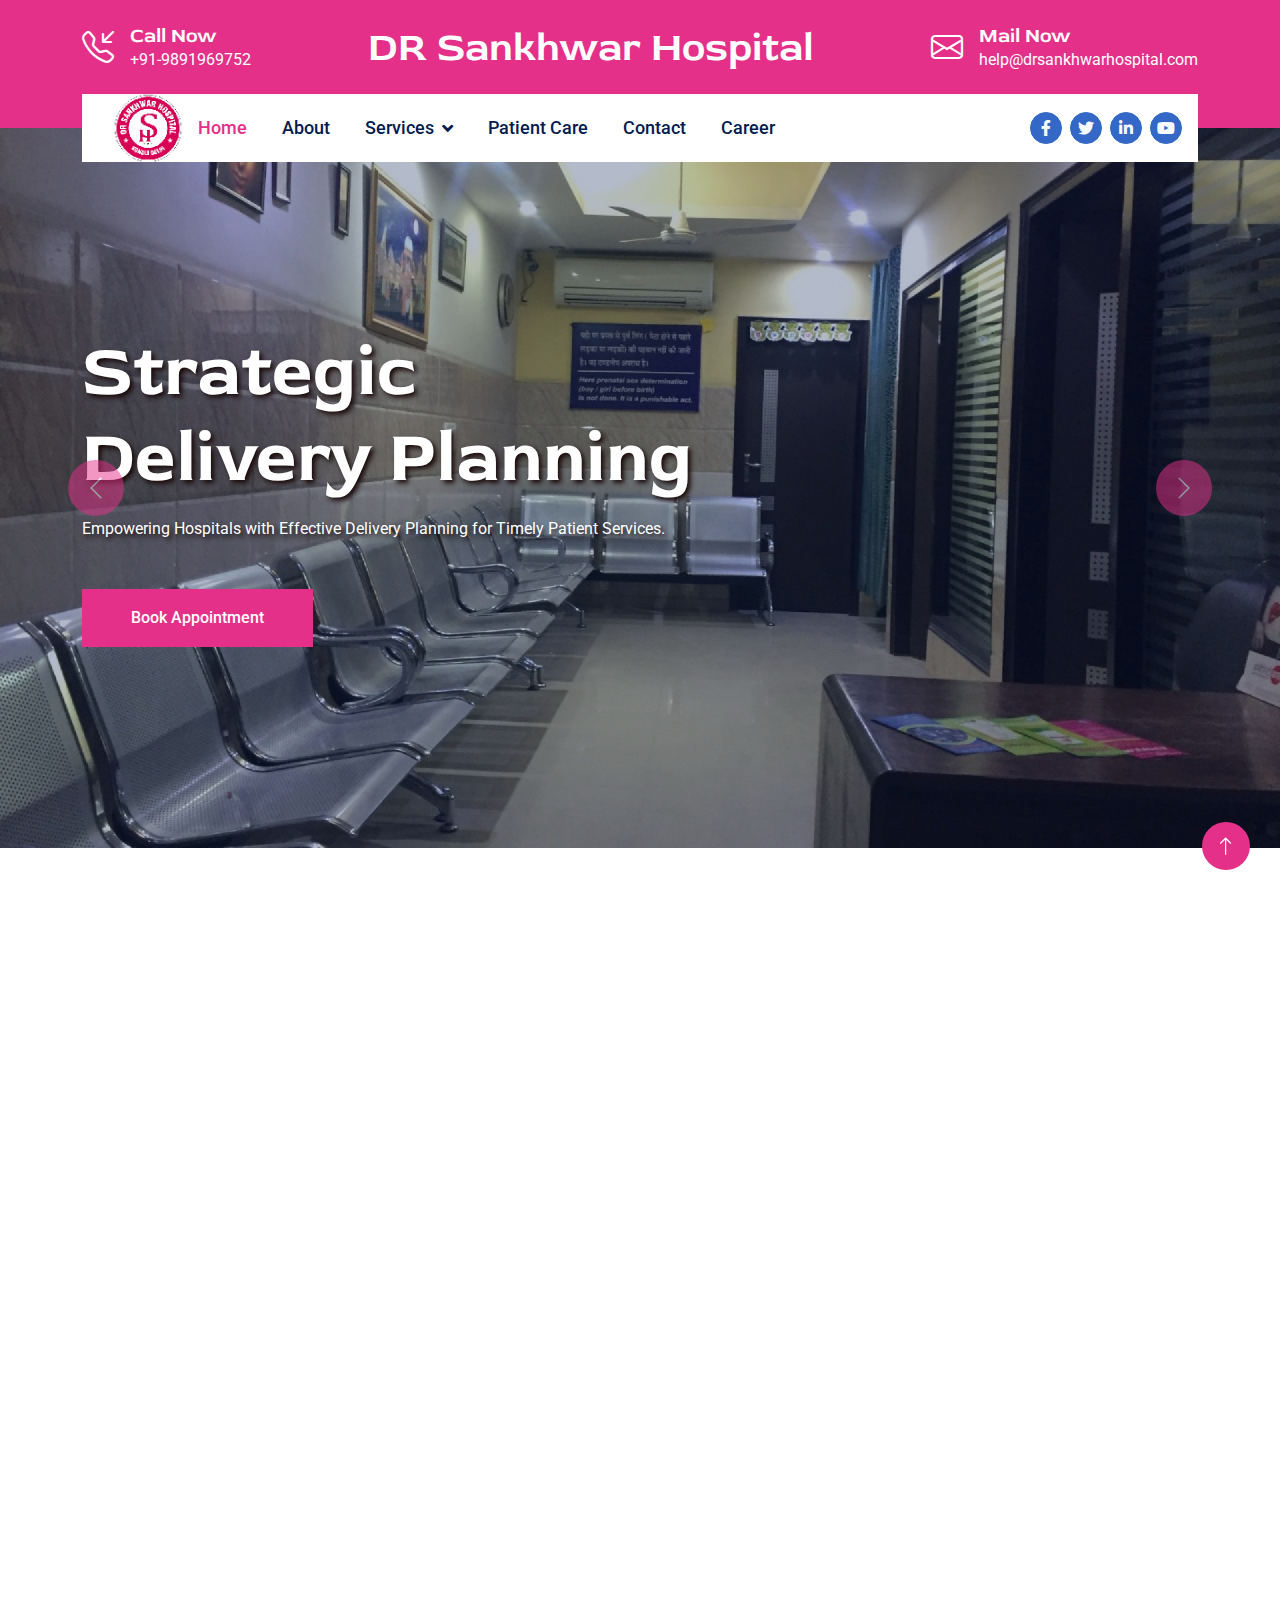
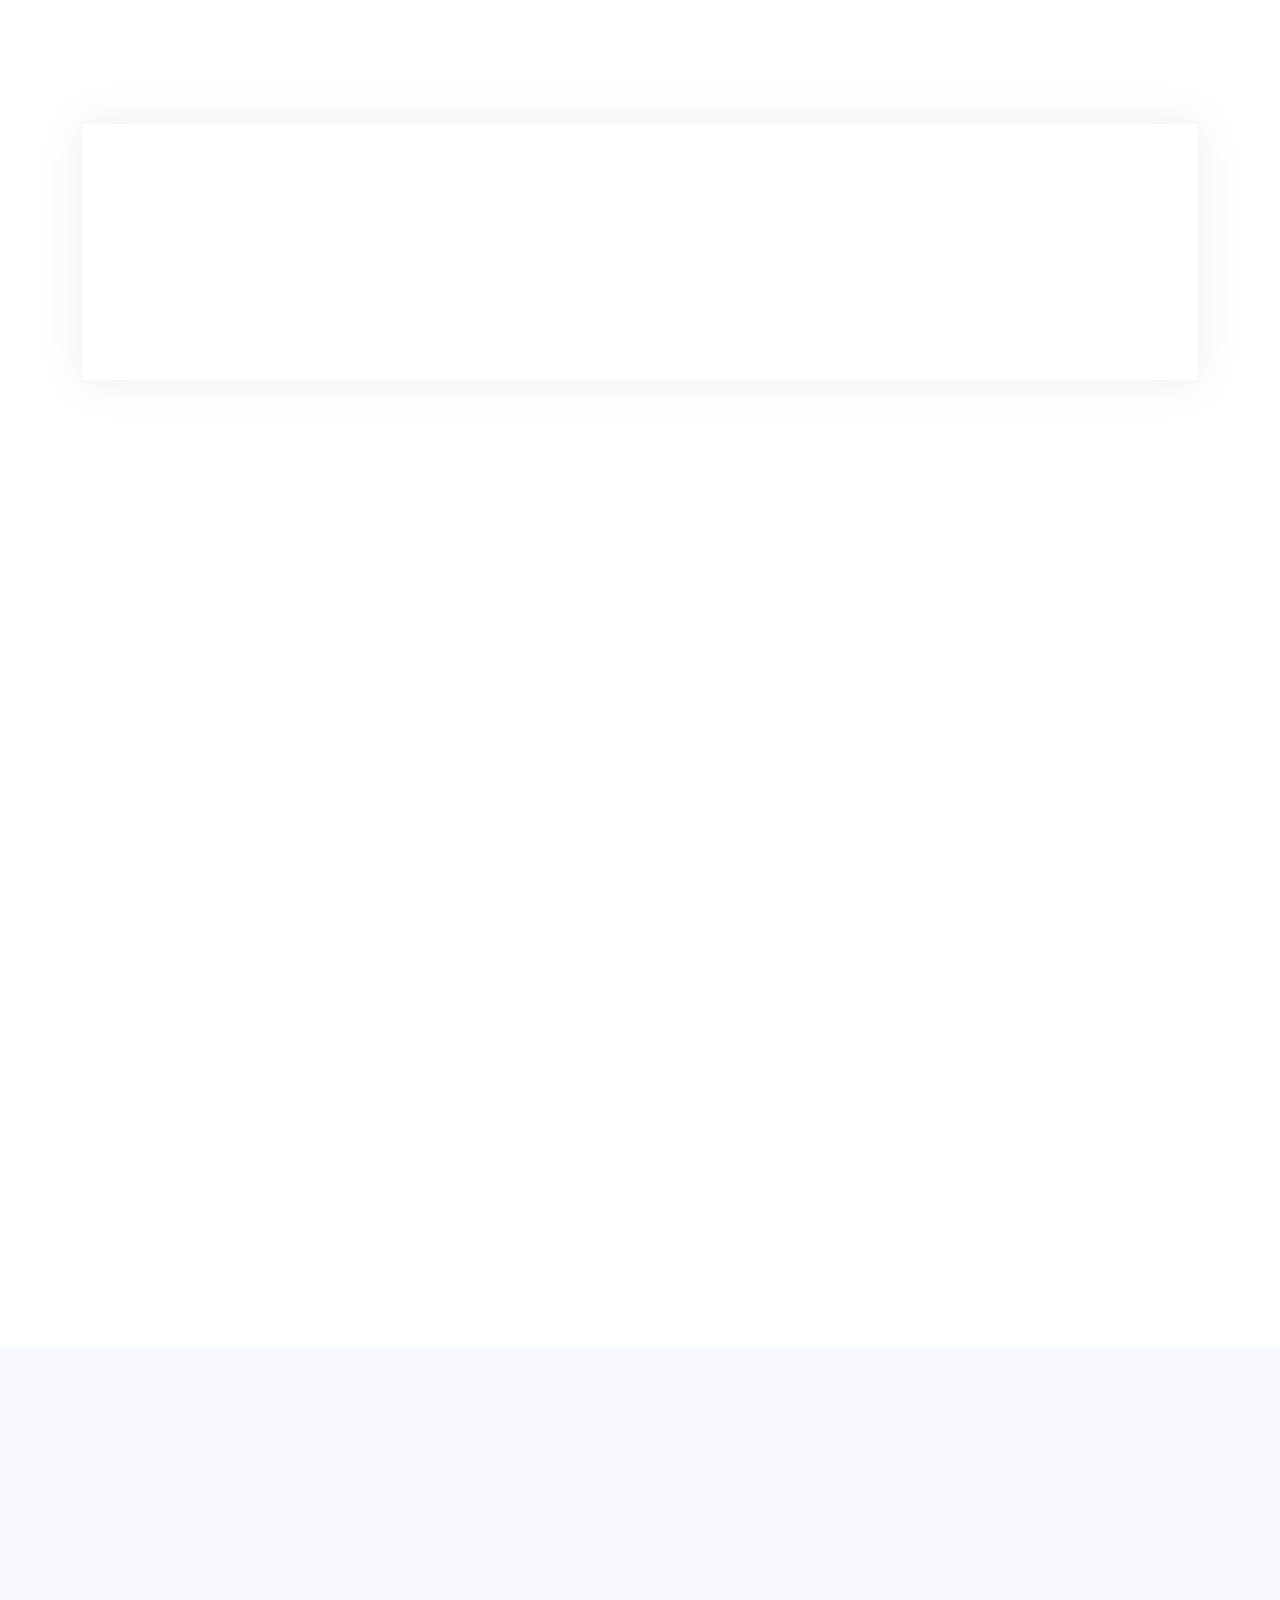
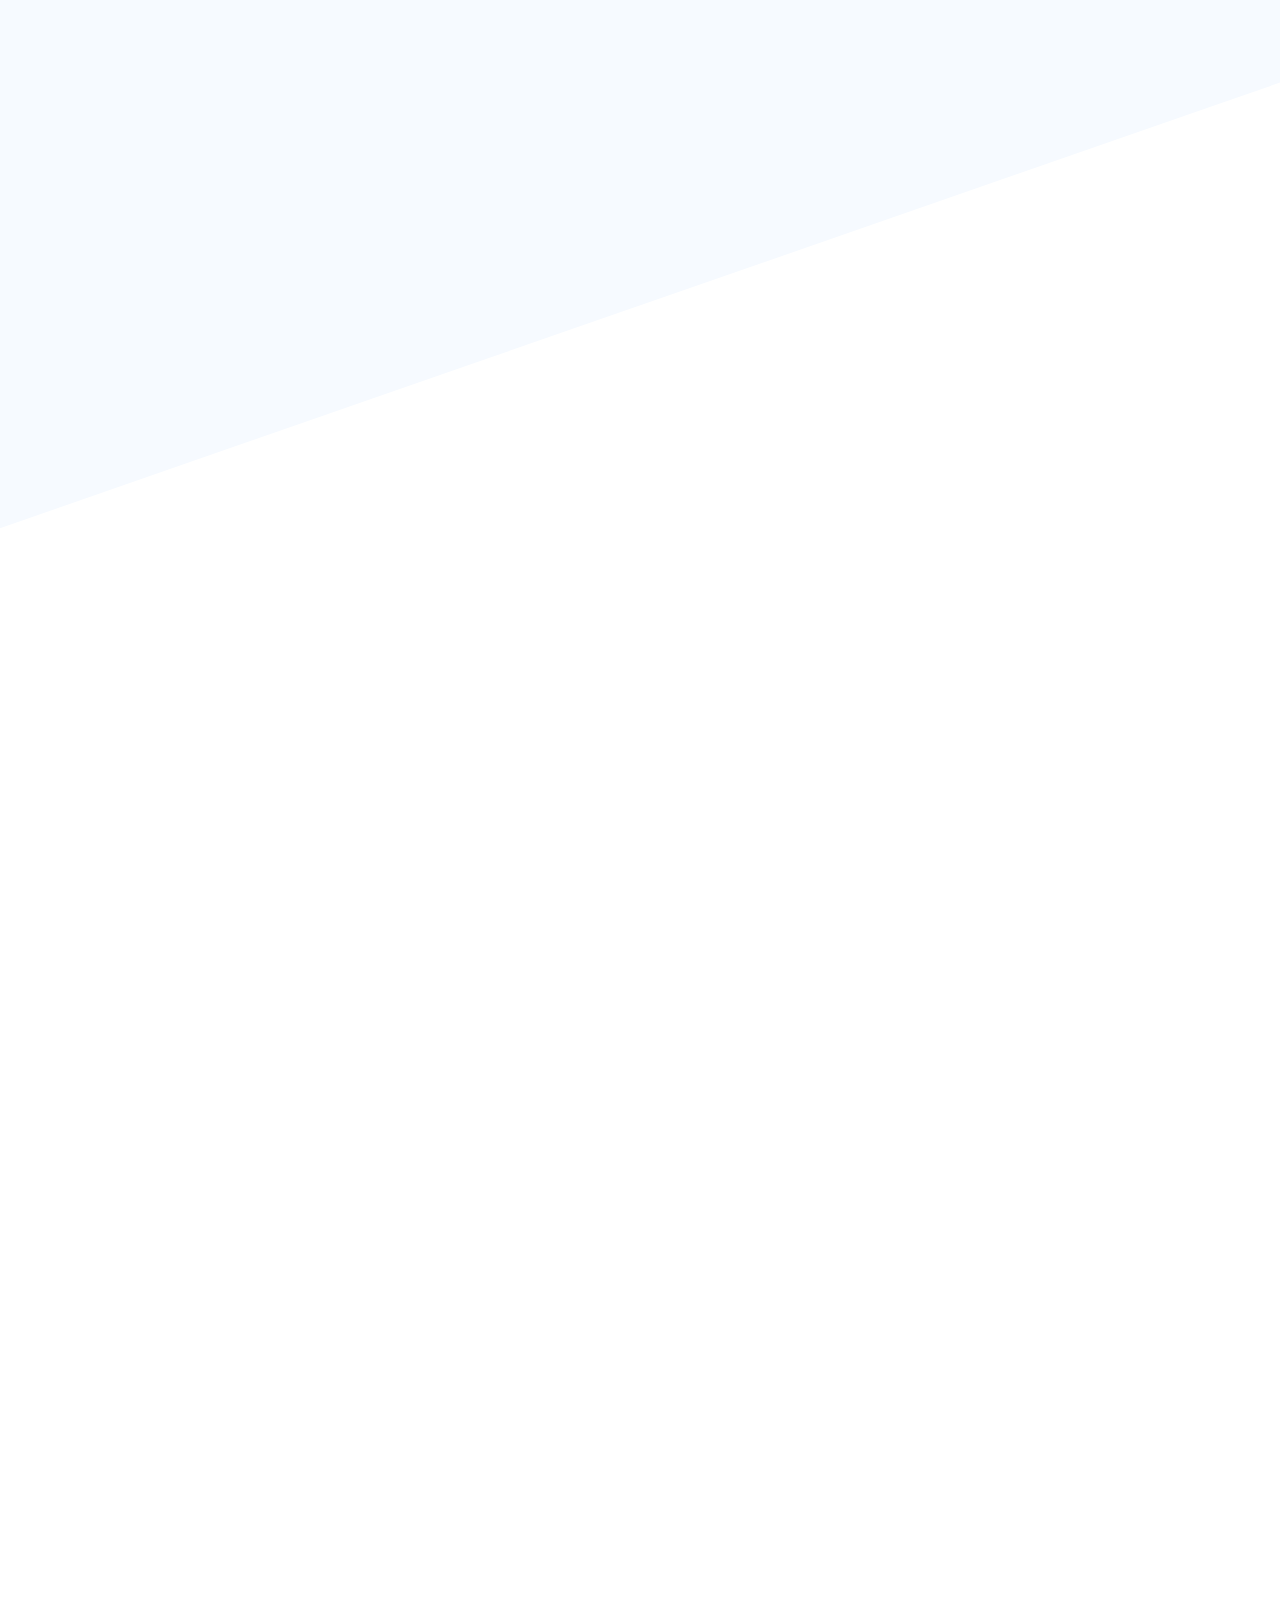
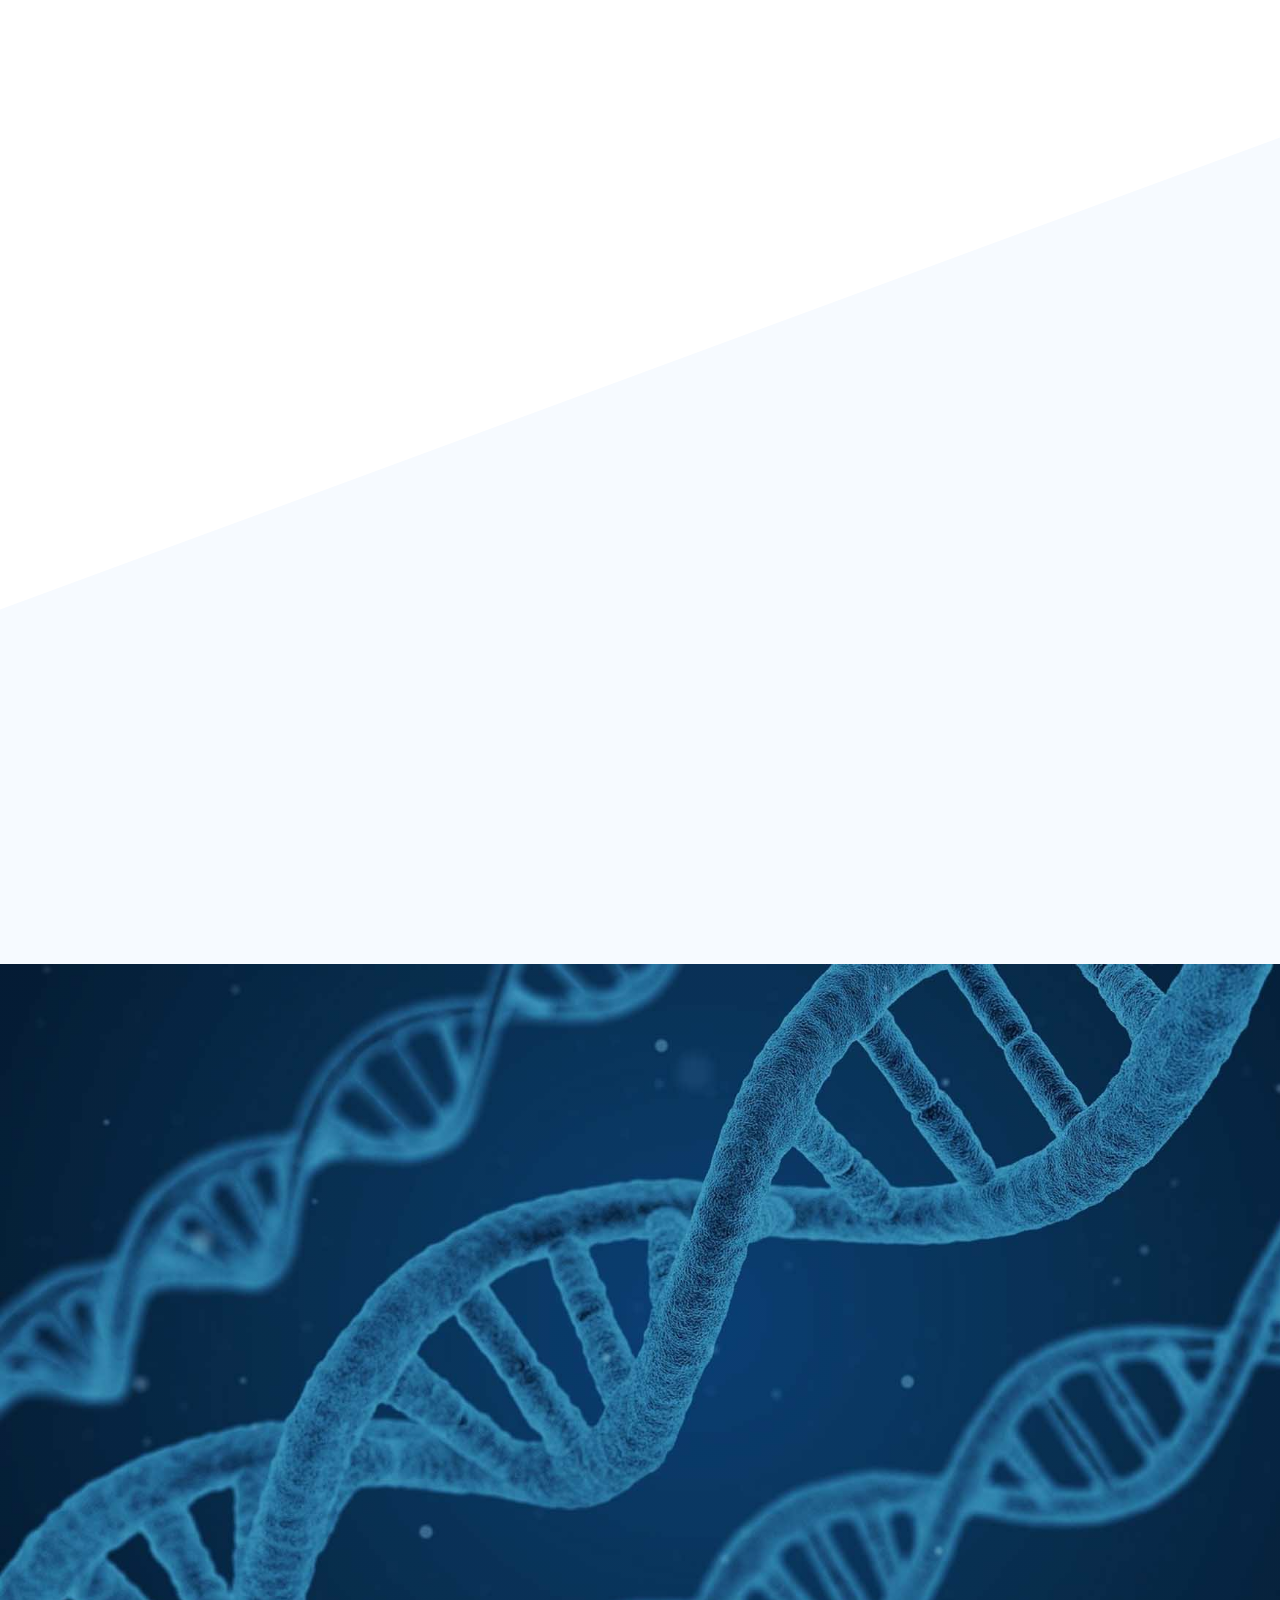
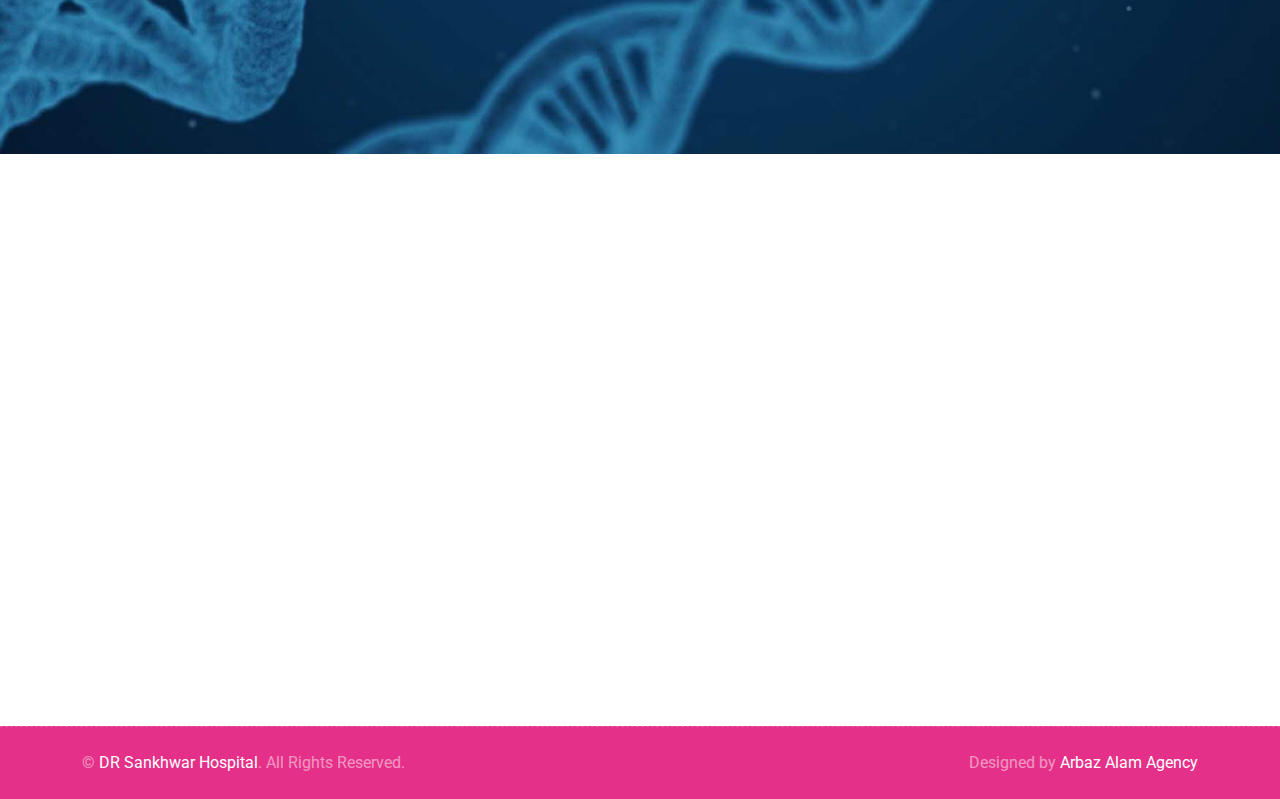
<file: index.html>
<!DOCTYPE html>
<html lang="en">

<head>
    <meta charset="utf-8">
    <title>Home | DR SANKHWAR HOSPITAL</title>
    <meta content="width=device-width, initial-scale=1.0" name="viewport">
    <meta content="hospital, healthcare, medical center, specialist, emergency, surgery, family planning, Centre for Mother and Child, major and minor surgeries, delivery" name="keywords">
    <meta content="Dr sankhwar Hospital is a leading medical center offering All major and minor surgeries, delivery, D 'n' C , C section, copper T, family planning, Centre for Mother and Child. Contact us at +91-9891969752 for more information." name="description">

    <!-- Favicon -->
    <link href="img/favicon.ico" rel="icon">   


    <!-- Google Web Fonts -->
    <link rel="preconnect" href="https://fonts.googleapis.com">
    <link rel="preconnect" href="https://fonts.gstatic.com" crossorigin>
    <link href="https://fonts.googleapis.com/css2?family=Roboto:wght@400;500&family=Red+Rose:wght@600;700&display=swap"
        rel="stylesheet">

    <!-- Icon Font Stylesheet -->
    <link href="https://cdnjs.cloudflare.com/ajax/libs/font-awesome/5.10.0/css/all.min.css" rel="stylesheet">
   <link rel="stylesheet" href="https://cdn.jsdelivr.net/npm/bootstrap-icons@1.10.4/font/bootstrap-icons.css">
 

    <!-- Libraries Stylesheet -->
    <link href="lib/animate/animate.min.css" rel="stylesheet">
    <link href="lib/owlcarousel/assets/owl.carousel.min.css" rel="stylesheet">

    <!-- Customized Bootstrap Stylesheet -->
    <link href="css/bootstrap.min.css" rel="stylesheet">

    <!-- Template Stylesheet -->
    <link href="css/style.css" rel="stylesheet">
</head>

<body>
    


    <!-- Topbar Start -->
      <!--  <div class="container-fluid py-2 d-none d-lg-flex">
        <div class="container">
            <div class="d-flex justify-content-between">
                <div>
                    <small class="me-3"><i class="fa fa-map-marker-alt me-2"></i>D-134 KONDLI, DELHI -96</small>
                    <small class="me-3"><i class="fa fa-clock me-2"></i>Mon-Sat 09am-5pm, Sun Closed</small>
                </div>
                <nav class="breadcrumb mb-0">
                    <a class="breadcrumb-item small text-body" href="#">Career</a>
                    <a class="breadcrumb-item small text-body" href="#">Support</a>
                    <a class="breadcrumb-item small text-body" href="#">Terms</a>
                    <a class="breadcrumb-item small text-body" href="#">FAQs</a>
                </nav>
            </div>
        </div>
    </div> -->
    <!-- Topbar End -->


    <!-- Brand Start -->
    <div class="container-fluid bg-primary text-white pt-4 pb-5 d-none d-lg-flex">
        <div class="container pb-2">
            <div class="d-flex align-items-center justify-content-between">
                <div class="d-flex">
                    <i class="bi bi-telephone-inbound fs-2"></i>
                    <div class="ms-3">
                        <h5 class="text-white mb-0">Call Now</h5>
                        <span>+91-9891969752</span>
                    </div>
                </div>
                 <a href="index.html" class="h1 text-white mb-0">DR Sankhwar Hospital</span></a>
                <div class="d-flex">
                    <i class="bi bi-envelope fs-2"></i>
                    <div class="ms-3">
                        <h5 class="text-white mb-0">Mail Now</h5>
                        <span>help@drsankhwarhospital.com</span>
                    </div>
                </div>
            </div>
        </div>
    </div>
    <!-- Brand End -->


    <!-- Navbar Start -->
    <div class="container-fluid sticky-top">
        <div class="container">
            <nav class="navbar navbar-expand-lg navbar-light bg-white py-lg-0 px-lg-3">
                <a href="index.html"> <img src="img/logo-eng.png" style="width: 100px; height: 100px; padding: 5px"> </a>
                <button type="button" class="navbar-toggler me-0" data-bs-toggle="collapse"
                    data-bs-target="#navbarCollapse">
                    <span class="navbar-toggler-icon"></span>
                </button>
                <div class="collapse navbar-collapse" id="navbarCollapse">
                    <div class="navbar-nav">
                        <a href="index.html" class="nav-item nav-link active">Home</a>
                        <a href="about.html" class="nav-item nav-link">About</a>
                        <div class="nav-item dropdown">
                            <a href="#" class="nav-link dropdown-toggle" data-bs-toggle="dropdown">Services</a>
                            <div class="dropdown-menu bg-light m-0">
                                <a href="service.html#centre-for-mother-and-child" class="dropdown-item">Centre for Mother and Child</a>
                                <a href="service.html#delivery" class="dropdown-item">Delivery</a>
                                <a href="service.html#family-planning" class="dropdown-item">Family planning</a>
                                <a href="service.html#d-n-c" class="dropdown-item">D 'N' C</a>
                                <a href="service.html#c-section" class="dropdown-item">C section</a>
                                <a href="service.html#copper-t" class="dropdown-item">Copper T</a>                     
                                <a href="service.html#all-major-andmminor-surgeries" class="dropdown-item">All major and minor surgeries</a>
                            </div>
                        </div>
                        <a href="patient-care.html" class="nav-item nav-link">Patient Care</a>
                        <a href="contact.html" class="nav-item nav-link">Contact</a>
                        <a href="career.html" class="nav-item nav-link">Career</a>
                    </div>
                    <div class="ms-auto d-none d-lg-flex">
                        <a class="btn btn-sm-square btn-primary ms-2" href=""><i class="fab fa-facebook-f"></i></a>
                        <a class="btn btn-sm-square btn-primary ms-2" href=""><i class="fab fa-twitter"></i></a>
                        <a class="btn btn-sm-square btn-primary ms-2" href=""><i class="fab fa-linkedin-in"></i></a>
                        <a class="btn btn-sm-square btn-primary ms-2" href=""><i class="fab fa-youtube"></i></a>
                    </div>
                </div>
            </nav>
        </div>
    </div>
    <!-- Navbar End -->


    <!-- Carousel Start -->
    <div class="container-fluid header-carousel px-0 mb-5">
        <div id="header-carousel" class="carousel slide carousel-fade" data-bs-ride="carousel">
            <div class="carousel-inner">
                <div class="carousel-item active">
                    <img class="w-100" src="img/home-11.jpg" alt="Image">
                    <div class="carousel-caption">
                        <div class="container">
                            <div class="row justify-content-start">
                                <div class="col-lg-7 text-start">
                                    <h1 class="display-2 text-white animated slideInRight mb-3" style="text-shadow: 3px 3px 5px #1a0a0a;">Strategic Delivery Planning</h1>
                                    <p class="mb-5 animated slideInRight" style="text-shadow: 3px 3px 5px #1a0a0a;">Empowering Hospitals with Effective Delivery Planning for Timely Patient Services.</p>
                                    <a href="appoinment.html" class="btn py-3 px-5 animated slideInRight" style="background-color:#e53089; color: white;">Book Appointment</a>
                                </div>
                            </div>
                        </div>
                    </div>
                </div>
                <div class="carousel-item">
                    <img class="w-100" src="img/home-22.jpg" alt="Image">
                    <div class="carousel-caption">
                        <div class="container">
                            <div class="row justify-content-end">
                                <div class="col-lg-7 text-end">
                                    <h1 class="display-2 text-white animated slideInLeft mb-3 pink-color" style="text-shadow: 3px 3px 5px #1a0a0a;">Welcome to DR Sankhwar Hospital, where excellence meets care!</h1>
                                    <p class="mb-5 animated slideInLeft" style="text-shadow: 3px 3px 5px #1a0a0a;">Experience exceptional surgical expertise at DR Sankhwar Hospital, the premier destination for major and minor surgeries.</p>
                                    <a href="appoinment.html" class="btn py-3 px-5 animated slideInLeft" style="background-color:#e53089; color: white;">Book Appointment</a>
                                </div>
                            </div>
                        </div>
                    </div>
                </div>
            </div>
            <button class="carousel-control-prev" type="button" data-bs-target="#header-carousel" data-bs-slide="prev">
                <span class="carousel-control-prev-icon" aria-hidden="true"></span>
                <span class="visually-hidden">Previous</span>
            </button>
            <button class="carousel-control-next" type="button" data-bs-target="#header-carousel" data-bs-slide="next">
                <span class="carousel-control-next-icon" aria-hidden="true"></span>
                <span class="visually-hidden">Next</span>
            </button>
        </div>
    </div>
    <!-- Carousel End -->


    <!-- About Start -->
    <div class="container-fluid py-5">
        <div class="container">
            <div class="row g-5">
                <div class="col-lg-6 wow fadeIn" data-wow-delay="0.1s">
                    <div class="row g-0">
                        <div class="col-6">
                            <img class="img-fluid" src="img/about-1.jpg">
                        </div>
                        <div class="col-6">
                            <img class="img-fluid" src="img/about-2.jpg">
                        </div>
                        <div class="col-6">
                            <img class="img-fluid" src="img/about-3.jpg">
                        </div>
                        <div class="col-6">
                            <img class="img-fluid" src="img/about-3.jpg">
                        </div>
                        
                        <!-- <div class="col-6">
                            <div class="bg-primary w-100 h-100 mt-n5 ms-n5 d-flex flex-column align-items-center justify-content-center">
                                <div class="icon-box-light">
                                    <i class="bi bi-award pink-color"></i>
                                </div>
                                <h1 class="display-1 text-white mb-0" data-toggle="counter-up">36</h1>
                                <small class="fs-5 text-white">Years Experience</small>
                            </div>
                        </div> -->
                    </div>
                </div>
                <div class="col-lg-6 wow fadeIn" data-wow-delay="0.5s">
                    <h1 class="display-6 mb-4 pink-color"> Welcome to DR Sankhwar  Hospital </h1>
                    <h4 class="mb-4 text-primary pink-color ">Provide comprehensive medical treatment and personalized, high-quality patient care through daily assessment and evaluation.</h4>

                    <p class="mb-4">Every caregiver at Sankhwar Hospital adheres to the basic principles of healing by providing care and support and helping you understand the value of working towards the shared goal of recovery.</p>

                    
                    <div class="row g-4 g-sm-5 justify-content-center">
                        <div class="col-sm-6">
                            <div class="about-fact btn-square flex-column rounded-circle bg-primary ms-sm-auto">
                                <p class="text-white mb-0">Success Rate</p>
                                <h1 class="text-white mb-0" data-toggle="counter-up">95</h1><h1 class="text-white" >%</h1>
                            </div>
                        </div>
                        <div class="col-sm-6 text-start">
                            <div class="about-fact btn-square flex-column rounded-circle bg-secondary me-sm-auto">
                                <p class="text-white mb-0">Complete Cases</p>
                                <h1 class="text-white mb-0" data-toggle="counter-up">850</h1> <h1 class="text-white" >+</h1>
                            </div>
                        </div>
                        <div class="col-sm-6">
                            <div class="about-fact mt-n130 btn-square flex-column rounded-circle bg-dark mx-sm-auto">
                                <p class="text-white mb-0">Happy Clients</p>
                                <h1 class="text-white mb-0" data-toggle="counter-up">700</h1><h1 class="text-white" >+</h1>
                            </div>
                        </div>
                    </div>
                </div>
            </div>
        </div>
    </div>
    <!-- About End -->


    <!-- Features Start -->
    <div class="container-fluid py-5">
        <div class="container">
            <div class="row g-0 feature-row">
                <div class="col-md-6 col-lg-3 wow fadeIn" data-wow-delay="0.1s">
                    <div class="feature-item border h-100 p-5">
                        <div class="icon-box-primary mb-4">
                            <i class="bi bi-award pink-color"></i>
                        </div>
                        <h5 class="mb-3">Quality service delivery</h5>
                        <!-- <p class="mb-0">We strive to exceed expectations, ensuring customer satisfaction and fostering long-term relationships.</p> -->
                    </div>
                </div>
                <div class="col-md-6 col-lg-3 wow fadeIn" data-wow-delay="0.3s">
                    <div class="feature-item border h-100 p-5">
                        <div class="icon-box-primary mb-4">
                            <i class="bi bi-people pink-color"></i>
                        </div>
                        <h5 class="mb-3">Expet Doctors</h5>
                        <!-- <p class="mb-0">Lorem ipsum dolor sit amet, consectetur adipiscing elit. Curabitur tellus augue.</p> -->
                    </div>
                </div>
                <div class="col-md-6 col-lg-3 wow fadeIn" data-wow-delay="0.5s">
                    <div class="feature-item border h-100 p-5">
                        <div class="icon-box-primary mb-4">
                            <i class="bi bi-cash-coin pink-color"></i>
                        </div>
                        <h5 class="mb-3">Fair Prices</h5>
                        <!-- <p class="mb-0">Lorem ipsum dolor sit amet, consectetur adipiscing elit. Curabitur tellus augue.</p> -->
                    </div>
                </div>
                <div class="col-md-6 col-lg-3 wow fadeIn" data-wow-delay="0.7s">
                    <div class="feature-item border h-100 p-5">
                        <div class="icon-box-primary mb-4">
                            <i class="bi bi-headphones pink-color"></i>
                        </div>
                        <h5 class="mb-3">24/7 Support</h5>
                        <!-- <p class="mb-0">Lorem ipsum dolor sit amet, consectetur adipiscing elit. Curabitur tellus augue.</p> -->
                    </div>
                </div>
            </div>
        </div>
    </div>
    <!-- Features End -->


    <!-- Features Start -->
    <div class="container-fluid feature mt-5 wow fadeInUp" data-wow-delay="0.1s">
        <div class="container">
            <div class="row g-0">
                <div class="col-lg-6 pt-lg-5">
                    <div class="bg-white p-5 mt-lg-5">
                        <h1 class="display-6 mb-4 wow fadeIn pink-color" data-wow-delay="0.3s">Reliable Healthcare, Exceptional Services: Your Path to Uncompromising Care</h1>
                        <p class="mb-4 wow fadeIn" data-wow-delay="0.4s"> At DR Sankhwar Hospital, we pride ourselves on providing reliable healthcare with exceptional services that go beyond expectations. We understand that when it comes to your health, nothing should be left to chance. That's why we have dedicated ourselves to delivering unparalleled care that you can trust.</p>

                        
                        <div class="row g-5 pt-2 mb-5">
                            <div class="col-sm-6 wow fadeIn" data-wow-delay="0.3s">
                                <div class="icon-box-primary mb-4">
                                    <i class="bi bi-person-plus pink-color"></i>
                                </div>
                                <h5 class="mb-3">Experience Doctors</h5>
                                <span>Years of medical wisdom dedicated to your well-being.</span>
                            </div>
                            <div class="col-sm-6 wow fadeIn" data-wow-delay="0.4s">
                                <div class="icon-box-primary mb-4">
                                    <i class="bi bi-check-all pink-color"></i>
                                </div>
                                <h5 class="mb-3">Delivering Excellence</h5>
                                <span> Equipped with cutting-edge tools for superior patient care.</span>
                            </div>
                        </div>
                        <a href="about.html" class="btn btn-danger py-3 px-5 wow fadeIn pink-bg" data-wow-delay="0.5s" >Explore More</a>
                    </div>
                </div>
                <div class="col-lg-6">
                    <div class="row h-100 align-items-end">
                      <!--   <div class="col-12 wow fadeIn" data-wow-delay="0.3s">
                            <div class="d-flex align-items-center justify-content-center" style="min-height: 300px;">
                                <button type="button" class="btn-play" data-bs-toggle="modal"
                                    data-src="https://www.youtube.com/embed/DWRcNpR6Kdc" data-bs-target="#videoModal">
                                    
                                </button>
                            </div>
                        </div> -->
                        <div class="col-12">
                            <div class="bg-primary p-5">
                                <div class="experience mb-4 wow fadeIn" data-wow-delay="0.3s">
                                    <div class="d-flex justify-content-between mb-2">
                                        <span class="text-white">Sample Preparation</span>
                                        <span class="text-white">90%</span>
                                    </div>
                                    <div class="progress">
                                        <div class="progress-bar bg-dark" role="progressbar" aria-valuenow="90" aria-valuemin="0" aria-valuemax="100"></div>
                                    </div>
                                </div>
                                <div class="experience mb-4 wow fadeIn" data-wow-delay="0.4s">
                                    <div class="d-flex justify-content-between mb-2">
                                        <span class="text-white">Result Accuracy</span>
                                        <span class="text-white">95%</span>
                                    </div>
                                    <div class="progress">
                                        <div class="progress-bar bg-dark" role="progressbar" aria-valuenow="95" aria-valuemin="0" aria-valuemax="100"></div>
                                    </div>
                                </div>
                                <div class="experience mb-0 wow fadeIn" data-wow-delay="0.5s">
                                    <div class="d-flex justify-content-between mb-2">
                                        <span class="text-white">Lab Equipments</span>
                                        <span class="text-white">90%</span>
                                    </div>
                                    <div class="progress">
                                        <div class="progress-bar bg-dark" role="progressbar" aria-valuenow="90" aria-valuemin="0" aria-valuemax="100"></div>
                                    </div>
                                </div>
                            </div>
                        </div>
                    </div>
                </div>
            </div>
        </div>
    </div>
    <!-- Features End -->


    <!-- Video Modal Start -->
    <div class="modal modal-video fade" id="videoModal" tabindex="-1" aria-labelledby="exampleModalLabel"
        aria-hidden="true">
        <div class="modal-dialog">
            <div class="modal-content rounded-0">
                <div class="modal-header">
                    <h3 class="modal-title" id="exampleModalLabel">Youtube Video</h3>
                    <button type="button" class="btn-close" data-bs-dismiss="modal" aria-label="Close"></button>
                </div>
                <div class="modal-body">
                    <!-- 16:9 aspect ratio -->
                    <div class="ratio ratio-16x9">
                        <iframe class="embed-responsive-item" src="" id="video" allowfullscreen
                            allowscriptaccess="always" allow="autoplay"></iframe>
                    </div>
                </div>
            </div>
        </div>
    </div>
    <!-- Video Modal End -->


    <!-- Service Start -->
    <div class="container-fluid container-service py-5">
        <div class="container pt-5">
            <div class="text-center mx-auto wow fadeInUp" data-wow-delay="0.1s" style="max-width: 600px;">
                <h1 class="display-6 mb-3 pink-color">Reliable & High-Quality Service</h1>
                <p class="mb-5">Experience reliable and high-quality service at our hospital, where your health and well-being are our top priorities.</p>
            </div>
            <div class="row g-4">
                <div class="col-lg-3 col-md-6 wow fadeInUp" data-wow-delay="0.1s">
                    <div class="service-item">
                        <div class="icon-box-primary mb-4">
                            <i class="bi bi-heart-pulse pink-color"></i>
                        </div>
                        <h5 class="mb-2">Centre for Mother and Child</h4>
                            <p class=" three-line-paragraph">Our Centre for Mother and Child is staffed by a team of highly qualified and experienced healthcare professionals who specialize in obstetrics, gynecology,</p>
                        <a class="btn btn-light px-3" href="service.html#centre-for-mother-and-child">Read More<i class="bi bi-chevron-double-right ms-1"></i></a>
                    </div>
                </div>
                <div class="col-lg-3 col-md-6 wow fadeInUp" data-wow-delay="0.3s">
                    <div class="service-item">
                        <div class="icon-box-primary mb-4">
                            <i class="bi bi-lungs pink-color"></i>
                        </div>
                        <h5 class="mb-2">Delivery</h4>
                            <p class="three-line-paragraph"> we understand that childbirth is a special and important event in the lives of families. </p>
                        <a class="btn btn-light px-3" href="service.html#delivery">Read More<i class="bi bi-chevron-double-right ms-1"></i></a>
                    </div>
                </div>
                <div class="col-lg-3 col-md-6 wow fadeInUp" data-wow-delay="0.5s">
                    <div class="service-item">
                        <div class="icon-box-primary mb-4">
                            <i class="bi bi-virus pink-color"></i>
                        </div>
                        <h5 class="mb-2">Family Planning</h4>
                            <p class="three-line-paragraph">Welcome to the Family Planning Center at DR Sankhwar Hospital, where we understand the importance of empowering</p>
                        <a class="btn btn-light px-3" href="service.html#family-planning">Read More<i class="bi bi-chevron-double-right ms-1"></i></a>
                    </div>
                </div>
                <div class="col-lg-3 col-md-6 wow fadeInUp" data-wow-delay="0.7s">
                    <div class="service-item">
                        <div class="icon-box-primary mb-4">
                            <i class="bi bi-capsule-pill pink-color"></i>
                        </div>
                        <h5 class="mb-2">D 'n' C</h4>
                            <p class="three-line-paragraph">Welcome to the Dilation and Curettage (D&C) Services at DR Sankhwar Hospital. Our skilled medical team specializes in providing safe and effective D&C procedures in a compassionate and supportive environment.</p>
                        <a class="btn btn-light px-3" href="service.html#d-n-c">Read More<i class="bi bi-chevron-double-right ms-1"></i></a>
                    </div>
                </div>
                <div class="col-lg-3 col-md-6 wow fadeInUp" data-wow-delay="0.1s">
                    <div class="service-item">
                        <div class="icon-box-primary mb-4">
                            <i class="bi bi-capsule pink-color"></i>
                        </div>
                        <h5 class="mb-2">Copper T</h4>
                            <p class="three-line-paragraph">We offer safe and reliable Copper T insertion and removal procedures, providing long-term contraception for women. </p>
                        <a class="btn btn-light px-3" href="service.html#copper-t">Read More<i class="bi bi-chevron-double-right ms-1"></i></a>
                    </div>
                </div>
                <div class="col-lg-3 col-md-6 wow fadeInUp" data-wow-delay="0.3s">
                    <div class="service-item">
                        <div class="icon-box-primary mb-4">
                            <i class="bi bi-prescription2 pink-color"></i>
                        </div>
                        <h5 class="mb-2">All major and minor surgeries</h4>
                            <p class="three-line-paragraph">Our surgical services benefit from a collaborative approach, involving various medical disciplines. We work closely with other specialists, such as anesthesiologists, nurses, and rehabilitation therapists, to provide holistic and coordinated care that addresses all aspects of your surgical experience.</p>
                        <a class="btn btn-light px-3" href="service.html#all-major-andmminor-surgeries">Read More<i class="bi bi-chevron-double-right ms-1"></i></a>
                    </div>
                </div>
                <div class="col-lg-3 col-md-6 wow fadeInUp" data-wow-delay="0.5s">
                    <div class="service-item">
                        <div class="icon-box-primary mb-4">
                            <i class="bi bi-clipboard2-pulse pink-color"></i>
                        </div>
                        <h5 class="mb-2">C Section</h4>
                            <p class="three-line-paragraph">we prioritize the safety, comfort, and well-being of both mother and baby during C-section deliveries. Trust our experienced team to provide exceptional care, ensuring a positive and memorable birthing experience for you and your family.</p>
                        <a class="btn btn-light px-3" href="service.html#c-section">Read More<i class="bi bi-chevron-double-right ms-1"></i></a>
                    </div>
                </div>
                <div class="col-lg-3 col-md-6 wow fadeInUp" data-wow-delay="0.7s">
                    <div class="service-item">
                        <div class="icon-box-primary mb-4">
                            <i class="bi bi-file-medical pink-color"></i>
                        </div>
                        <h5 class="mb-2">Allergy Tests</h4>
                            <p class="three-line-paragraph"> Get personalized insights to manage allergies and live a symptom-free life.</p>
                        <a class="btn btn-light px-3" href="appoinment.html">Read More<i class="bi bi-chevron-double-right ms-1"></i></a>
                    </div>
                </div>
            </div>
        </div>
    </div>
    <!-- Service End -->


    <!-- Appoinment Start -->
    <div class="container-fluid py-5">
        <div class="container">
            <div class="row g-5">
                <div class="col-lg-6 wow fadeInUp" data-wow-delay="0.1s">
                    <h1 class="display-6 mb-4 pink-color">We Ensure You Will Always Get The Best Result</h1>
                    <p>At our hospital, we are committed to ensuring that you always get the best possible result. Our experienced and dedicated staff work tirelessly to provide you with the highest level of care and attention, so that you can achieve optimal health and well-being.</p>

                    <div class="d-flex align-items-start wow fadeIn" data-wow-delay="0.3s">
                        <div class="icon-box-primary">
                            <i class="bi bi-geo-alt pink-color fs-1"></i>
                        </div>
                        <div class="ms-3">
                            <h5>Office Address</h5>
                            <span>D-134 KONDLI, DELHI -96</span>
                        </div>
                    </div>
                    <hr>
                    <div class="d-flex align-items-start wow fadeIn" data-wow-delay="0.4s">
                        <div class="icon-box-primary">
                            <i class="bi bi-clock pink-color fs-1"></i>
                        </div>
                        <div class="ms-3">
                            <h5>Office Time</h5>
                            <span>Mon-Sun 09 AM - 05 PM</span>
                        </div>
                    </div>
                </div>
                <div class="col-lg-6 wow fadeInUp" data-wow-delay="0.5s">
                    <h2 class="mb-4 pink-color">Online Appoinment</h2>
                    <div class="row g-3">
                        <div class="col-sm-6">
                            <div class="form-floating">
                                <input type="text" class="form-control" id="name" placeholder="Your Name">
                                <label for="name">Your Name</label>
                            </div>
                        </div>
                        <div class="col-sm-6">
                            <div class="form-floating">
                                <input type="email" class="form-control" id="mail" placeholder="Your Email">
                                <label for="mail">Your Email</label>
                            </div>
                        </div>
                        <div class="col-sm-6">
                            <div class="form-floating">
                                <input type="text" class="form-control" id="mobile" placeholder="Your Mobile">
                                <label for="mobile">Your Mobile</label>
                            </div>
                        </div>
                        <div class="col-sm-6">
                            <div class="form-floating">
                                <select class="form-select" id="service">
                                    <option selected>Family Planning</option>
                                    <option value="">Delivery</option>                                    
                                    <option value="">Centre for Mother and Child</option>
                                    <option value="">Copper T</option>
                                    <option value="">All major and minor surgeries</option>
                                    <option value="">C Section</option>                                    
                                     <option value="">D 'n' C</option>
                                </select>
                                <label for="service">Choose A Service</label>
                            </div>
                        </div>
                        <div class="col-12">
                            <div class="form-floating">
                                <textarea class="form-control" placeholder="Leave a message here" id="message"
                                    style="height: 130px"></textarea>
                                <label for="message" >Message</label>
                            </div>
                        </div>
                        <div class="col-12 text-center">
                            <button class="btn w-100 py-3" type="submit" style="background-color:#e53089; color: white;">Submit Now</button>
                        </div>
                    </div>
                </div>
            </div>
        </div>
    </div>
    <!-- Appoinment Start -->


    <!-- Team Start -->
    <div class="container-fluid container-team py-5">
        <div class="container pb-5">
            <div class="row g-5 align-items-center mb-5">
                <div class="col-md-6 wow fadeIn" data-wow-delay="0.3s">
                    <img class="img-fluid w-100" src="img/founder.jpg" alt="">
                </div>
                <div class="col-md-6 wow fadeIn" data-wow-delay="0.5s">
                    <h1 class="display-6 mb-3 pink-color">Dr. D.R. SANKHWAR</h1>
                    <p class="mb-1">CEO & Founder ESTD 1987.</p>
                    <p class="mb-5">D-134 KONDLI, DELHI - 96</p>
                    <h3 class="mb-3">MBBS (AIIMS)</h3> 
                    <h3 class="mb-3">MD(AIIMS)</h3> 

                    <p class="mb-4">Dr. D.R. SANKHWAR holds a special interest in  Family Planning, Delivery, which allows them to provide specialized and tailored treatment plans for their patients. They believe in a holistic approach to healthcare, considering not only the physical aspects but also the emotional and mental well-being of each patient.</p>

                    <p class="mb-4">In addition to their clinical practice, Dr. D.R. SANKHWAR is actively involved in medical research, staying up-to-date with the latest advancements in their field. They continuously seek opportunities to expand their knowledge and skills, ensuring that their patients receive the most advanced and effective treatments available.</p>

                   <!--  <div class="d-flex">
                        <a class="btn btn-lg-square btn-primary me-2" href=""><i class="fab fa-facebook-f"></i></a>
                        <a class="btn btn-lg-square btn-primary me-2" href=""><i class="fab fa-twitter"></i></a>
                        <a class="btn btn-lg-square btn-primary me-2" href=""><i class="fab fa-linkedin-in"></i></a>
                        <a class="btn btn-lg-square btn-primary me-2" href=""><i class="fab fa-youtube"></i></a>
                    </div> -->
                </div>
            </div>

            
            <div class="row g-4">
                <div class="col-lg-3 col-md-6 wow fadeInUp" data-wow-delay="0.1s">
                    <div class="team-item">
                        <div class="position-relative overflow-hidden">
                            <img class="img-fluid w-100" src="img/team-2.jpg" alt="">
                            <div class="team-social">
                                <a class="btn btn-square btn-light mx-1" href=""><i class="fab fa-facebook-f"></i></a>
                                <a class="btn btn-square btn-light mx-1" href=""><i class="fab fa-twitter"></i></a>
                                <a class="btn btn-square btn-light mx-1" href=""><i class="fab fa-linkedin-in"></i></a>
                                <a class="btn btn-square btn-light mx-1" href=""><i class="fab fa-youtube"></i></a>
                            </div>
                        </div>
                        <div class="text-center p-4">
                            <h5 class="mb-1">Alex Robin</h5>
                            <span>Lab Assistant</span>
                        </div>
                    </div>
                </div>
                <div class="col-lg-3 col-md-6 wow fadeInUp" data-wow-delay="0.3s">
                    <div class="team-item">
                        <div class="position-relative overflow-hidden">
                            <img class="img-fluid w-100" src="img/team-3.jpg" alt="">
                            <div class="team-social">
                                <a class="btn btn-square btn-light mx-1" href=""><i class="fab fa-facebook-f"></i></a>
                                <a class="btn btn-square btn-light mx-1" href=""><i class="fab fa-twitter"></i></a>
                                <a class="btn btn-square btn-light mx-1" href=""><i class="fab fa-linkedin-in"></i></a>
                                <a class="btn btn-square btn-light mx-1" href=""><i class="fab fa-youtube"></i></a>
                            </div>
                        </div>
                        <div class="text-center p-4">
                            <h5 class="mb-1">Andrew Bon</h5>
                            <span>Lab Assistant</span>
                        </div>
                    </div>
                </div>
                <div class="col-lg-3 col-md-6 wow fadeInUp" data-wow-delay="0.5s">
                    <div class="team-item">
                        <div class="position-relative overflow-hidden">
                            <img class="img-fluid w-100" src="img/team-4.jpg" alt="">
                            <div class="team-social">
                                <a class="btn btn-square btn-light mx-1" href=""><i class="fab fa-facebook-f"></i></a>
                                <a class="btn btn-square btn-light mx-1" href=""><i class="fab fa-twitter"></i></a>
                                <a class="btn btn-square btn-light mx-1" href=""><i class="fab fa-linkedin-in"></i></a>
                                <a class="btn btn-square btn-light mx-1" href=""><i class="fab fa-youtube"></i></a>
                            </div>
                        </div>
                        <div class="text-center p-4">
                            <h5 class="mb-1">Martin Tompson</h5>
                            <span>Lab Assistant</span>
                        </div>
                    </div>
                </div>
               <div class="col-lg-3 col-md-6 wow fadeInUp" data-wow-delay="0.5s">
                    <div class="team-item">
                        <div class="position-relative overflow-hidden">
                            <img class="img-fluid w-100" src="img/team-5.jpg" alt="">
                            <div class="team-social">
                                <a class="btn btn-square btn-light mx-1" href=""><i class="fab fa-facebook-f"></i></a>
                                <a class="btn btn-square btn-light mx-1" href=""><i class="fab fa-twitter"></i></a>
                                <a class="btn btn-square btn-light mx-1" href=""><i class="fab fa-linkedin-in"></i></a>
                                <a class="btn btn-square btn-light mx-1" href=""><i class="fab fa-youtube"></i></a>
                            </div>
                        </div>
                        <div class="text-center p-4">
                            <h5 class="mb-1">Martin Tompson</h5>
                            <span>Lab Assistant</span>
                        </div>
                    </div>
                </div>
               
            </div>
        </div>
    </div>
    <!-- Team End -->


    <!-- Testimonial Start -->
    <div class="container-fluid testimonial py-5">
        <div class="container pt-5">
            <div class="row gy-5 gx-0">
                <div class="col-lg-6 pe-lg-5 wow fadeIn" data-wow-delay="0.3s">
                    <h1 class="display-6 text-white mb-4">What patient Say About Our Hospital Services!</h1>
                    <p class="text-white mb-5"> At our hospital, we are dedicated to providing our patients with the highest level of care and attention. But don't just take our word for it - here's what some of our patients have to say about their experience with our hospital services</p>
                    <a href="https://api.whatsapp.com/send?phone=9891969752" class="btn btn-primary py-3 px-5">Talk to Expert</a>
                </div>
                <div class="col-lg-6 mb-n5 wow fadeIn" data-wow-delay="0.5s">
                    <div class="bg-white p-5">
                        <div class="owl-carousel testimonial-carousel wow fadeIn" data-wow-delay="0.1s">

                            <div class="testimonial-item">
                                <div class="icon-box-primary mb-4">
                                    <i class="bi bi-chat-left-quote pink-color"></i>
                                </div>
                                <p class="fs-5 mb-4">I can't thank the staff at this hospital enough for the amazing care they provided during my delivery. From the moment I arrived, I felt welcomed and supported, and I knew that I was in good hands. The team worked together seamlessly to ensure that my delivery went smoothly, and they made sure that both me and my baby were healthy and comfortable throughout the process. I was impressed with their level of expertise and professionalism, and I appreciated the kindness and compassion they showed me and my family. I would highly recommend this hospital to anyone who is looking for a safe and supportive environment to deliver their baby.</p>
                                <div class="d-flex align-items-center">
                                    <img class="flex-shrink-0" src="img/testimonial-1.jpg" alt="">
                                    <div class="ps-3">
                                        <h5 class="mb-1">Mrs Bhanu Pratap</h5>
                                        <span class="text-primary">Patient</span>
                                    </div>
                                </div>
                            </div>

                            <div class="testimonial-item">
                                <div class="icon-box-primary mb-4">
                                    <i class="bi bi-chat-left-quote pink-color"></i>
                                </div>
                                <p class="fs-5 mb-4">I had a wonderful experience at this hospital. The staff was knowledgeable and supportive, and they made sure that I had all of the information I needed to make an informed decision about my reproductive health. They took the time to listen to my concerns and answer my questions, and they provided me with a range of options that suited my individual needs and preferences. I felt empowered and in control throughout the process, and I appreciated the non-judgmental and respectful approach that the staff took. I would highly recommend DR Sankhwar Hospital to anyone who is looking for compassionate and comprehensive family planning services.</p>
                                <div class="d-flex align-items-center">
                                    <img class="flex-shrink-0" src="img/testimonial.jpg" alt="">
                                    <div class="ps-3">
                                        <h5 class="mb-1">Mr and Mrs patidar</h5>
                                        <span class="text-primary">Patient</span>
                                    </div>
                                </div>
                            </div>
                            
                            <div class="testimonial-item">
                                <div class="icon-box-primary mb-4">
                                    <i class="bi bi-chat-left-quote pink-color"></i>
                                </div>
                                <p class="fs-5 mb-4">I had a complicated medical condition that required a lot of specialized care, and the team at this hospital was able to provide everything I needed. They worked together seamlessly to coordinate my treatment and ensure that I received the best possible care.</p>
                                <div class="d-flex align-items-center">
                                    <img class="flex-shrink-0" src="img/testimonial.jpg" alt="">
                                    <div class="ps-3">
                                        <h5 class="mb-1">Rahul Jha</h5>
                                        <span class="text-primary">Patient</span>
                                    </div>
                                </div>
                            </div>
                            
                            <div class="testimonial-item">
                                <div class="icon-box-primary mb-4">
                                    <i class="bi bi-chat-left-quote pink-color"></i>
                                </div>
                                <p class="fs-5 mb-4"> I had a surgical procedure at this hospital, and I was impressed with the level of expertise and professionalism displayed by the entire staff. They made sure that I was comfortable and informed throughout the process, and they followed up with me after the procedure to make sure I was recovering well.</p>
                                <div class="d-flex align-items-center">
                                    <img class="flex-shrink-0" src="img/testimonial.jpg" alt="">
                                    <div class="ps-3">
                                        <h5 class="mb-1">Nitin Sharma</h5>
                                        <span class="text-primary">Patient</span>
                                    </div>
                                </div>
                            </div>

                        </div>
                    </div>
                </div>
            </div>
        </div>
    </div>
    <!-- Testimonial End -->


    <!-- Footer Start -->
    <div class="container-fluid footer position-relative text-white  py-5 wow fadeIn" data-wow-delay="0.1s" style="background-color:#240309ed" >
        <div class="container">
            <div class="row g-5 py-5">
                <div class="col-lg-6 pe-lg-5">
                    <a href="index.html"> <img src="img/logo-hindi.png" class="w-100 mb-3"> </a>
                    <p class="fs-5 mb-4"> Choose the best hospital in the city for family planning and delivery, where we prioritize your comfort and the health of both you and your baby every step of the way.</p>
                    <p><i class="fa fa-map-marker-alt me-2"></i>D-134 KONDLI, DELHI -96</p>
                    <p><i class="fa fa-phone-alt me-2"></i>+91-9891969752</p>
                    <p><i class="fa fa-envelope me-2"></i>help@drsankhwarhospital.com</p>
                    <div class="d-flex mt-4">
                        <a class="btn btn-lg-square me-2" href="#"><i class="fab fa-twitter" style="background-color:#e53089; color: white; padding: 12px; border-radius: 50%;"></i></a>
                        <a class="btn btn-lg-square me-2" href="#"><i class="fab fa-facebook-f" style="background-color:#e53089; color: white; padding: 12px; border-radius: 50%;"></i></a>
                        <a class="btn btn-lg-square me-2" href="#"><i class="fab fa-linkedin-in" style="background-color:#e53089; color: white; padding: 12px; border-radius: 50%;"></i></a>
                        <a class="btn btn-lg-square me-2" href="#"><i class="fab fa-instagram" style="background-color:#e53089; color: white; padding: 12px; border-radius: 50%;"></i></a>
                    </div>
                </div>
                <div class="col-lg-6 ps-lg-5">
                    <div class="row g-5">
                        <div class="col-sm-6">
                            <h4 class="text-white mb-4">Quick Links</h4>
                            <a class="btn btn-link" href="index.html">Home</a>                            
                            <a class="btn btn-link" href="about.html">About Us</a>
                            <a class="btn btn-link" href="patient-care.html">Patient Care</a>
                            <a class="btn btn-link" href="appoinment.html">Book an Appoinment</a>
                               <a class="btn btn-link" href="contact.html">Contact Us</a>
                             <a class="btn btn-link" href="career.html">Career</a>
                            <a class="btn btn-link" href="blogs.html">Blogs</a>
                        </div>
                        <div class="col-sm-6">
                            <h4 class="text-white mb-4">Services</h4>
                            <a href="service.html#centre-for-mother-and-child" class="btn btn-link">Centre for Mother and Child</a>
                            <a href="service.html#delivery" class="btn btn-link">Delivery</a>
                            <a href="service.html#family-planning" class="btn btn-link">Family planning</a>
                            <a href="service.html#d-n-c" class="btn btn-link">D 'N' C</a>
                            <a href="service.html#c-section" class="btn btn-link">C section</a>
                            <a href="service.html#copper-t" class="btn btn-link">Copper T</a>                      
                            <a href="service.html#all-major-andmminor-surgeries" class="btn btn-link">All major and minor surgeries</a>
                        </div>
                        
                    </div>
                </div>
            </div>
        </div>
    </div>
    <!--End Footer--> 
<!--\FIXED FOOTER DESIGN ON Max-MOBILE SITE/-->
  <div class="footer-share-kmy">
    <div class="footer-share-button"> <a href="https://api.whatsapp.com/send?phone=919891969752&amp;text=Hi, I Need Information " class="whatsapp">WhatsAPP</a> <a href="tel:+919891969752" class="call_btn_bottom">Call</a></div>
  </div>
  <!--/FIXED FOOTER DESIGN ON Max-MOBILE SITE END\-->


    <!-- Copyright Start -->
    <div class="container-fluid copyright pink-bg text-white-50 py-4">
        <div class="container">
            <div class="row">
                <div class="col-md-6 text-center text-md-start">
                    <p class="mb-0">&copy; <a href="index.html">DR Sankhwar Hospital</a>. All Rights Reserved.</p>
                </div>
                <div class="col-md-6 text-center text-md-end">
                <p class="mb-0">Designed by <a href="www.arbazalamagency.com">Arbaz Alam Agency</a></p>
                </div>
            </div>
        </div>
    </div>
    <!-- Copyright End -->


    <!-- Back to Top -->
    <a href="#" class="btn btn-lg  btn-lg-square rounded-circle back-to-top pink-bg pink-bg"><i class="bi bi-arrow-up"></i></a>


    <!-- JavaScript Libraries -->
    <script src="https://ajax.googleapis.com/ajax/libs/jquery/3.6.1/jquery.min.js"></script>
    <script src="https://cdn.jsdelivr.net/npm/bootstrap@5.0.0/dist/js/bootstrap.bundle.min.js"></script>
    <script src="lib/wow/wow.min.js"></script>
    <script src="lib/easing/easing.min.js"></script>
    <script src="lib/waypoints/waypoints.min.js"></script>
    <script src="lib/counterup/counterup.min.js"></script>
    <script src="lib/owlcarousel/owl.carousel.min.js"></script>

    <!-- Template Javascript -->
    <script src="js/main.js"></script>
</body>

</html>
</file>
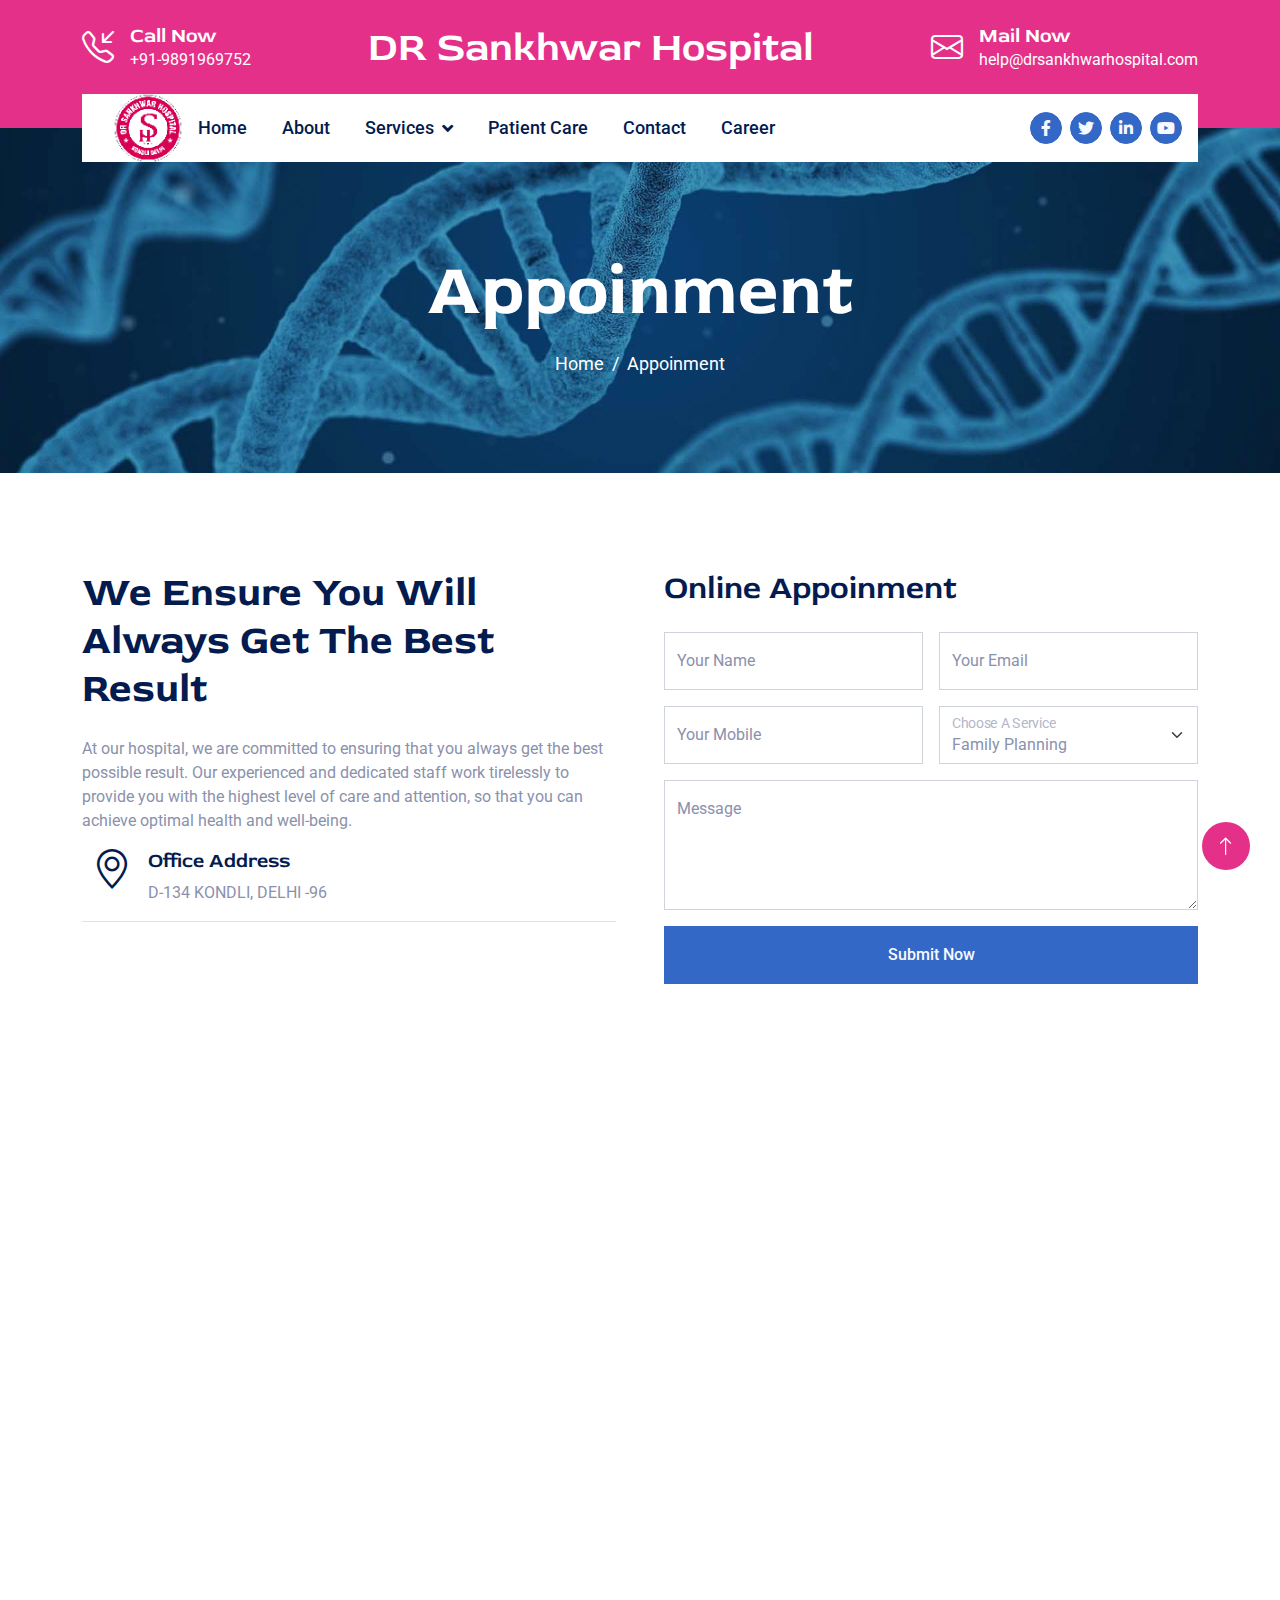
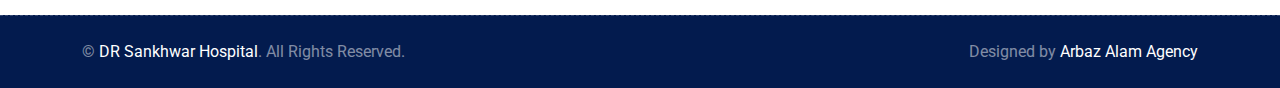
<file: appoinment.html>
<!DOCTYPE html>
<html lang="en">

<head>
    <meta charset="utf-8">
    <title>Appoinment  | DR SANKHWAR HOSPITAL</title>
    <meta content="width=device-width, initial-scale=1.0" name="viewport">
    <meta content="hospital, healthcare, medical center, specialist, emergency, surgery, family planning, Centre for Mother and Child, major and minor surgeries, delivery" name="keywords">
    <meta content="Dr sankhwar Hospital is a leading medical center offering All major and minor surgeries, delivery, D 'n' C , C section, copper T, family planning, Centre for Mother and Child. Contact us at +91-9891969752 for more information." name="description">

    <!-- Favicon -->
    <link href="img/favicon.ico" rel="icon">

    <!-- Google Web Fonts -->
    <link rel="preconnect" href="https://fonts.googleapis.com">
    <link rel="preconnect" href="https://fonts.gstatic.com" crossorigin>
    <link href="https://fonts.googleapis.com/css2?family=Roboto:wght@400;500&family=Red+Rose:wght@600;700&display=swap"
        rel="stylesheet">

    <!-- Icon Font Stylesheet -->
    <link href="https://cdnjs.cloudflare.com/ajax/libs/font-awesome/5.10.0/css/all.min.css" rel="stylesheet">
   <link rel="stylesheet" href="https://cdn.jsdelivr.net/npm/bootstrap-icons@1.10.4/font/bootstrap-icons.css">

    <!-- Libraries Stylesheet -->
    <link href="lib/animate/animate.min.css" rel="stylesheet">
    <link href="lib/owlcarousel/assets/owl.carousel.min.css" rel="stylesheet">

    <!-- Customized Bootstrap Stylesheet -->
    <link href="css/bootstrap.min.css" rel="stylesheet">

    <!-- Template Stylesheet -->
    <link href="css/style.css" rel="stylesheet">
</head>

<body>
    <!-- Spinner Start -->
    <div id="spinner"
        class="show bg-white position-fixed translate-middle w-100 vh-100 top-50 start-50 d-flex align-items-center justify-content-center">
        <div class="spinner-border text-primary" role="status" style="width: 3rem; height: 3rem;"></div>
    </div>
    <!-- Spinner End -->


    <!-- Topbar Start -->
      <!--  <div class="container-fluid py-2 d-none d-lg-flex">
        <div class="container">
            <div class="d-flex justify-content-between">
                <div>
                    <small class="me-3"><i class="fa fa-map-marker-alt me-2"></i>D-134 KONDLI, DELHI -96</small>
                    <small class="me-3"><i class="fa fa-clock me-2"></i>Mon-Sat 09am-5pm, Sun Closed</small>
                </div>
                <nav class="breadcrumb mb-0">
                    <a class="breadcrumb-item small text-body" href="#">Career</a>
                    <a class="breadcrumb-item small text-body" href="#">Support</a>
                    <a class="breadcrumb-item small text-body" href="#">Terms</a>
                    <a class="breadcrumb-item small text-body" href="#">FAQs</a>
                </nav>
            </div>
        </div>
    </div> -->
    <!-- Topbar End -->


    <!-- Brand Start -->
    <div class="container-fluid bg-primary text-white pt-4 pb-5 d-none d-lg-flex">
        <div class="container pb-2">
            <div class="d-flex align-items-center justify-content-between">
                <div class="d-flex">
                    <i class="bi bi-telephone-inbound fs-2"></i>
                    <div class="ms-3">
                        <h5 class="text-white mb-0">Call Now</h5>
                        <span>+91-9891969752</span>
                    </div>
                </div>
                <a href="index.html" class="h1 text-white mb-0">DR Sankhwar Hospital</span></a>
                <div class="d-flex">
                    <i class="bi bi-envelope fs-2"></i>
                    <div class="ms-3">
                        <h5 class="text-white mb-0">Mail Now</h5>
                        <span>help@drsankhwarhospital.com</span>
                    </div>
                </div>
            </div>
        </div>
    </div>
    <!-- Brand End -->


    <!-- Navbar Start -->
    <div class="container-fluid sticky-top">
        <div class="container">
            <nav class="navbar navbar-expand-lg navbar-light bg-white py-lg-0 px-lg-3">
                <a href="index.html"> <img src="img/logo-eng.png" style="width: 100px; height: 100px; padding: 5px"> </a>
                <button type="button" class="navbar-toggler me-0" data-bs-toggle="collapse"
                    data-bs-target="#navbarCollapse">
                    <span class="navbar-toggler-icon"></span>
                </button>
                <div class="collapse navbar-collapse" id="navbarCollapse">
                    <div class="navbar-nav">
                        <a href="index.html" class="nav-item nav-link">Home</a>
                        <a href="about.html" class="nav-item nav-link">About</a>
                        <div class="nav-item dropdown">
                            <a href="#" class="nav-link dropdown-toggle" data-bs-toggle="dropdown">Services</a>
                            <div class="dropdown-menu bg-light m-0">
                                <a href="service.html#centre-for-mother-and-child" class="dropdown-item">Centre for Mother and Child</a>
                                <a href="service.html#delivery" class="dropdown-item">Delivery</a>
                                <a href="service.html#family-planning" class="dropdown-item">Family planning</a>
                                <a href="service.html#d-n-c" class="dropdown-item">D 'N' C</a>
                                <a href="service.html#c-section" class="dropdown-item">C section</a>
<a href="service.html#copper-t" class="dropdown-item">Copper T</a>                      
<a href="service.html#all-major-andmminor-surgeries" class="dropdown-item">All major and minor surgeries</a>                               
                            </div>
                        </div>
                        <a href="patient-care.html" class="nav-item nav-link">Patient Care</a>
                        <a href="contact.html" class="nav-item nav-link">Contact</a>
                        <a href="career.html" class="nav-item nav-link">Career</a>
                    </div>
                    <div class="ms-auto d-none d-lg-flex">
                        <a class="btn btn-sm-square btn-primary ms-2" href=""><i class="fab fa-facebook-f"></i></a>
                        <a class="btn btn-sm-square btn-primary ms-2" href=""><i class="fab fa-twitter"></i></a>
                        <a class="btn btn-sm-square btn-primary ms-2" href=""><i class="fab fa-linkedin-in"></i></a>
                        <a class="btn btn-sm-square btn-primary ms-2" href=""><i class="fab fa-youtube"></i></a>
                    </div>
                </div>
            </nav>
        </div>
    </div>
    <!-- Navbar End -->


    <!-- Page Header Start -->
    <div class="container-fluid page-header py-5 mb-5 wow fadeIn" data-wow-delay="0.1s">
        <div class="container text-center py-5 mt-4">
            <h1 class="display-2 text-white mb-3 animated slideInDown">Appoinment</h1>
            <nav aria-label="breadcrumb animated slideInDown">
                <ol class="breadcrumb justify-content-center mb-0">
                    <li class="breadcrumb-item"><a href="#">Home</a></li>
                
                    <li class="breadcrumb-item" aria-current="page">Appoinment</li>
                </ol>
            </nav>
        </div>
    </div>
    <!-- Page Header End -->

    
    <!-- Appoinment Start -->
   <div class="container-fluid py-5">
        <div class="container">
            <div class="row g-5">
                <div class="col-lg-6 wow fadeInUp" data-wow-delay="0.1s">
                    <h1 class="display-6 mb-4">We Ensure You Will Always Get The Best Result</h1>
                    <p>At our hospital, we are committed to ensuring that you always get the best possible result. Our experienced and dedicated staff work tirelessly to provide you with the highest level of care and attention, so that you can achieve optimal health and well-being.</p>

                    <div class="d-flex align-items-start wow fadeIn" data-wow-delay="0.3s">
                        <div class="icon-box-primary">
                            <i class="bi bi-geo-alt text-dark fs-1"></i>
                        </div>
                        <div class="ms-3">
                            <h5>Office Address</h5>
                            <span>D-134 KONDLI, DELHI -96</span>
                        </div>
                    </div>
                    <hr>
                    <div class="d-flex align-items-start wow fadeIn" data-wow-delay="0.4s">
                        <div class="icon-box-primary">
                            <i class="bi bi-clock text-dark fs-1"></i>
                        </div>
                        <div class="ms-3">
                            <h5>Office Time</h5>
                            <span>Mon-Sun 09 AM - 05 PM</span>
                        </div>
                    </div>
                </div>
                <div class="col-lg-6 wow fadeInUp" data-wow-delay="0.5s">
                    <h2 class="mb-4">Online Appoinment</h2>
                    <div class="row g-3">
                        <div class="col-sm-6">
                            <div class="form-floating">
                                <input type="text" class="form-control" id="name" placeholder="Your Name">
                                <label for="name">Your Name</label>
                            </div>
                        </div>
                        <div class="col-sm-6">
                            <div class="form-floating">
                                <input type="email" class="form-control" id="mail" placeholder="Your Email">
                                <label for="mail">Your Email</label>
                            </div>
                        </div>
                        <div class="col-sm-6">
                            <div class="form-floating">
                                <input type="text" class="form-control" id="mobile" placeholder="Your Mobile">
                                <label for="mobile">Your Mobile</label>
                            </div>
                        </div>
                        <div class="col-sm-6">
                            <div class="form-floating">
                                <select class="form-select" id="service">
                                    <option selected>Family Planning</option>
                                    <option value="">Delivery</option>                                    
                                    <option value="">Centre for Mother and Child</option>
                                    <option value="">Copper T</option>
                                    <option value="">All major and minor surgeries</option>
                                    <option value="">C Section</option>                                    
                                     <option value="">D 'n' C</option>
                                </select>
                                <label for="service">Choose A Service</label>
                            </div>
                        </div>
                        <div class="col-12">
                            <div class="form-floating">
                                <textarea class="form-control" placeholder="Leave a message here" id="message"
                                    style="height: 130px"></textarea>
                                <label for="message">Message</label>
                            </div>
                        </div>
                        <div class="col-12 text-center">
                            <button class="btn btn-primary w-100 py-3" type="submit">Submit Now</button>
                        </div>
                    </div>
                </div>
            </div>
        </div>
    </div>
    <!-- Appoinment Start -->


   <!-- Footer Start -->
    <div class="container-fluid footer position-relative text-white  py-5 wow fadeIn" data-wow-delay="0.1s" style="background-color:#240309ed" >
        <div class="container">
            <div class="row g-5 py-5">
                <div class="col-lg-6 pe-lg-5">
                    <a href="index.html"> <img src="img/logo-hindi.png" class="w-100 mb-3"> </a>
                    <p class="fs-5 mb-4"> Choose the best hospital in the city for family planning and delivery, where we prioritize your comfort and the health of both you and your baby every step of the way.</p>
                    <p><i class="fa fa-map-marker-alt me-2"></i>D-134 KONDLI, DELHI -96</p>
                    <p><i class="fa fa-phone-alt me-2"></i>+91-9891969752</p>
                    <p><i class="fa fa-envelope me-2"></i>help@drsankhwarhospital.com</p>
                    <div class="d-flex mt-4">
                        <a class="btn btn-lg-square me-2" href="#"><i class="fab fa-twitter" style="background-color:#e53089; color: white; padding: 12px; border-radius: 50%;"></i></a>
                        <a class="btn btn-lg-square me-2" href="#"><i class="fab fa-facebook-f" style="background-color:#e53089; color: white; padding: 12px; border-radius: 50%;"></i></a>
                        <a class="btn btn-lg-square me-2" href="#"><i class="fab fa-linkedin-in" style="background-color:#e53089; color: white; padding: 12px; border-radius: 50%;"></i></a>
                        <a class="btn btn-lg-square me-2" href="#"><i class="fab fa-instagram" style="background-color:#e53089; color: white; padding: 12px; border-radius: 50%;"></i></a>
                    </div>
                </div>
                <div class="col-lg-6 ps-lg-5">
                    <div class="row g-5">
                        <div class="col-sm-6">
                            <h4 class="text-white mb-4">Quick Links</h4>
                            <a class="btn btn-link" href="index.html">Home</a>                            
                            <a class="btn btn-link" href="about.html">About Us</a>
                            <a class="btn btn-link" href="patient-care.html">Patient Care</a>
                            <a class="btn btn-link" href="appoinment.html">Book an Appoinment</a>
                               <a class="btn btn-link" href="contact.html">Contact Us</a>
                             <a class="btn btn-link" href="career.html">Career</a>
                            <a class="btn btn-link" href="blogs.html">Blogs</a>
                        </div>
                        <div class="col-sm-6">
                            <h4 class="text-white mb-4">Services</h4>
                            <a href="service.html#centre-for-mother-and-child" class="btn btn-link">Centre for Mother and Child</a>
                            <a href="service.html#delivery" class="btn btn-link">Delivery</a>
                            <a href="service.html#family-planning" class="btn btn-link">Family planning</a>
                            <a href="service.html#d-n-c" class="btn btn-link">D 'N' C</a>
                            <a href="service.html#c-section" class="btn btn-link">C section</a>
                            <a href="service.html#copper-t" class="btn btn-link">Copper T</a>                      
                            <a href="service.html#all-major-andmminor-surgeries" class="btn btn-link">All major and minor surgeries</a>
                        </div>
                        
                    </div>
                </div>
            </div>
        </div>
    </div>
    <!--End Footer--> 
<!--\FIXED FOOTER DESIGN ON Max-MOBILE SITE/-->
  <div class="footer-share-kmy">
    <div class="footer-share-button"> <a href="https://api.whatsapp.com/send?phone=919891969752&amp;text=Hi, I Need Information " class="whatsapp">WhatsAPP</a> <a href="tel:+919891969752" class="call_btn_bottom">Call</a></div>
  </div>
  <!--/FIXED FOOTER DESIGN ON Max-MOBILE SITE END\-->


    <!-- Copyright Start -->
    <div class="container-fluid copyright bg-dark text-white-50 py-4">
        <div class="container">
            <div class="row">
                <div class="col-md-6 text-center text-md-start">
                    <p class="mb-0">&copy; <a href="index.html">DR Sankhwar Hospital</a>. All Rights Reserved.</p>
                </div>
                <div class="col-md-6 text-center text-md-end">
                <p class="mb-0">Designed by <a href="www.arbazalamagency.com">Arbaz Alam Agency</a></p>
                </div>
            </div>
        </div>
    </div>
    <!-- Copyright End -->


    <!-- Back to Top -->
    <a href="#" class="btn btn-lg btn-lg-square rounded-circle back-to-top pink-bg"><i class="bi bi-arrow-up"></i></a>


    <!-- JavaScript Libraries -->
    <script src="https://ajax.googleapis.com/ajax/libs/jquery/3.6.1/jquery.min.js"></script>
    <script src="https://cdn.jsdelivr.net/npm/bootstrap@5.0.0/dist/js/bootstrap.bundle.min.js"></script>
    <script src="lib/wow/wow.min.js"></script>
    <script src="lib/easing/easing.min.js"></script>
    <script src="lib/waypoints/waypoints.min.js"></script>
    <script src="lib/counterup/counterup.min.js"></script>
    <script src="lib/owlcarousel/owl.carousel.min.js"></script>

    <!-- Template Javascript -->
    <script src="js/main.js"></script>
</body>

</html>
</file>
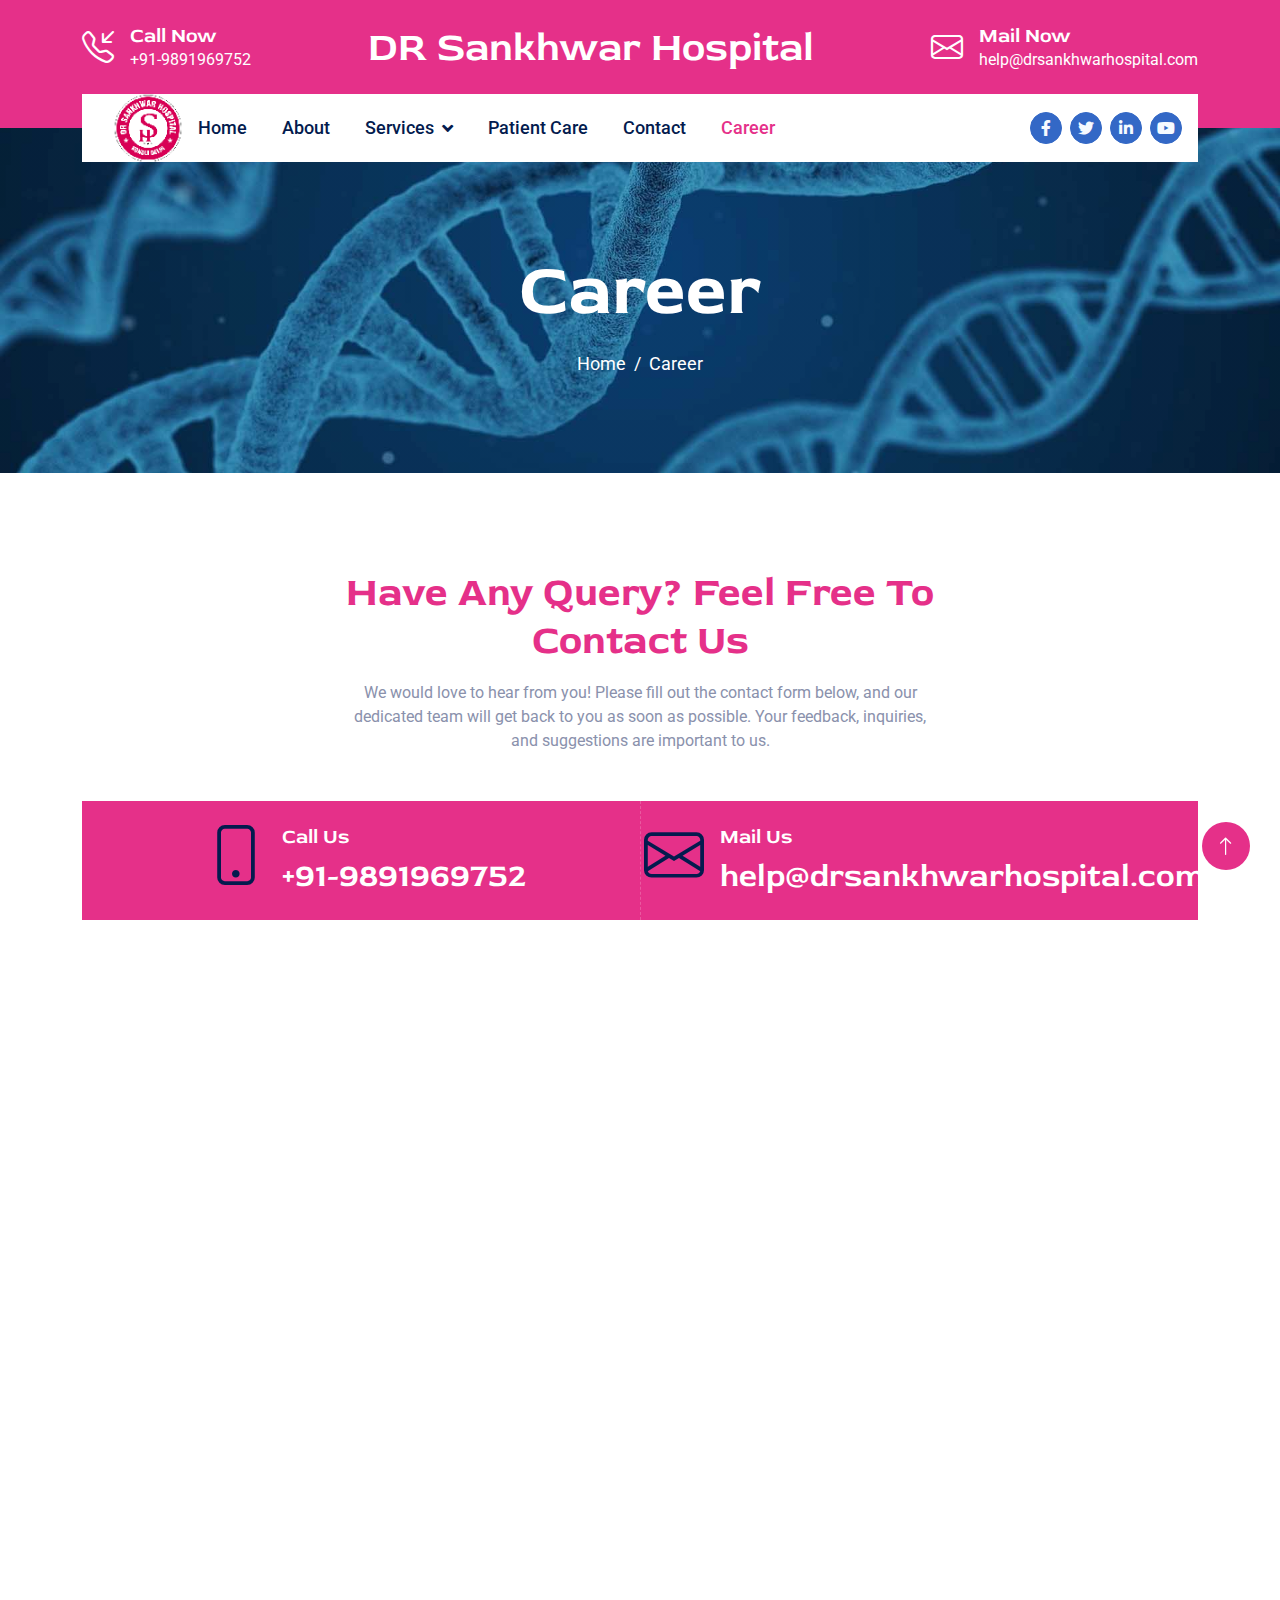
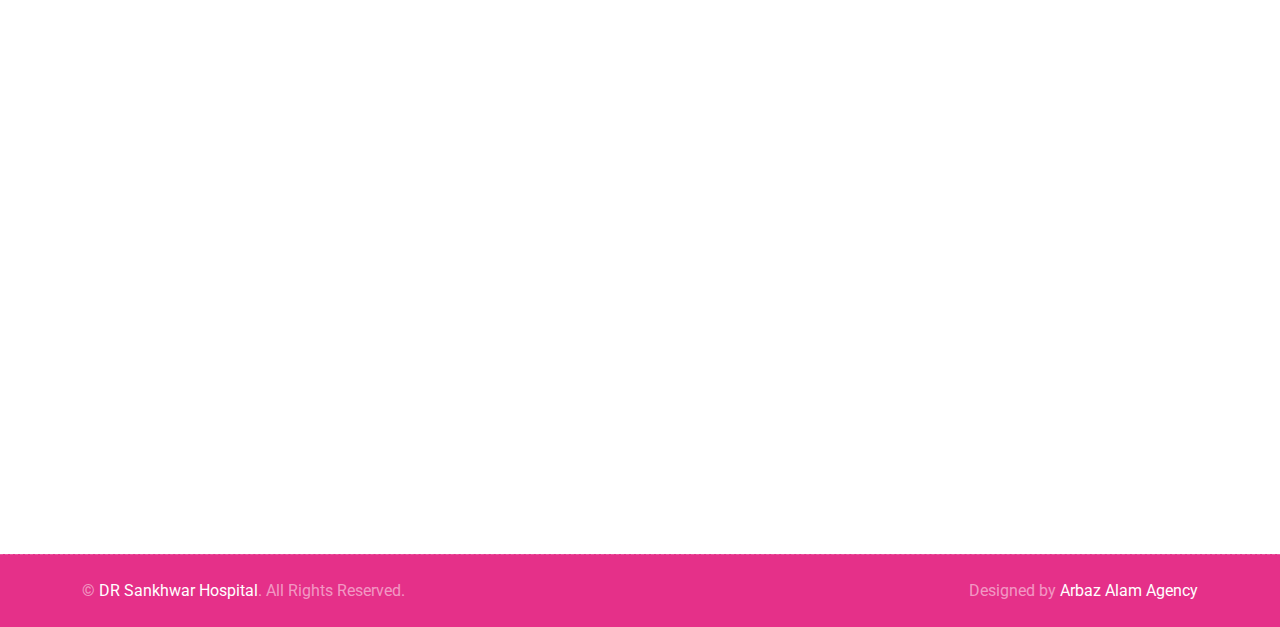
<file: career.html>
<!DOCTYPE html>
<html lang="en">

<head>
    <meta charset="utf-8">
    <title>Career | DR SANKHWAR HOSPITAL</title>
    <meta content="width=device-width, initial-scale=1.0" name="viewport">
    <meta content="hospital, healthcare, medical center, specialist, emergency, surgery, family planning, Centre for Mother and Child, major and minor surgeries, delivery" name="keywords">
    <meta content="Dr sankhwar Hospital is a leading medical center offering All major and minor surgeries, delivery, D 'n' C , C section, copper T, family planning, Centre for Mother and Child. Contact us at +91-9891969752 for more information." name="description">

    <!-- Favicon -->
    <link href="img/favicon.ico" rel="icon">

    <!-- Google Web Fonts -->
    <link rel="preconnect" href="https://fonts.googleapis.com">
    <link rel="preconnect" href="https://fonts.gstatic.com" crossorigin>
    <link href="https://fonts.googleapis.com/css2?family=Roboto:wght@400;500&family=Red+Rose:wght@600;700&display=swap"
        rel="stylesheet">

    <!-- Icon Font Stylesheet -->
    <link href="https://cdnjs.cloudflare.com/ajax/libs/font-awesome/5.10.0/css/all.min.css" rel="stylesheet">
   <link rel="stylesheet" href="https://cdn.jsdelivr.net/npm/bootstrap-icons@1.10.4/font/bootstrap-icons.css">

    <!-- Libraries Stylesheet -->
    <link href="lib/animate/animate.min.css" rel="stylesheet">
    <link href="lib/owlcarousel/assets/owl.carousel.min.css" rel="stylesheet">

    <!-- Customized Bootstrap Stylesheet -->
    <link href="css/bootstrap.min.css" rel="stylesheet">

    <!-- Template Stylesheet -->
    <link href="css/style.css" rel="stylesheet">
</head>

<body>
    <!-- Spinner Start -->
    <div id="spinner"
        class="show bg-white position-fixed translate-middle w-100 vh-100 top-50 start-50 d-flex align-items-center justify-content-center">
        <div class="spinner-border text-primary" role="status" style="width: 3rem; height: 3rem;"></div>
    </div>
    <!-- Spinner End -->


    <!-- Topbar Start -->
      <!--  <div class="container-fluid py-2 d-none d-lg-flex">
        <div class="container">
            <div class="d-flex justify-content-between">
                <div>
                    <small class="me-3"><i class="fa fa-map-marker-alt me-2"></i>D-134 KONDLI, DELHI -96</small>
                    <small class="me-3"><i class="fa fa-clock me-2"></i>Mon-Sat 09am-5pm, Sun Closed</small>
                </div>
                <nav class="breadcrumb mb-0">
                    <a class="breadcrumb-item small text-body" href="#">Career</a>
                    <a class="breadcrumb-item small text-body" href="#">Support</a>
                    <a class="breadcrumb-item small text-body" href="#">Terms</a>
                    <a class="breadcrumb-item small text-body" href="#">FAQs</a>
                </nav>
            </div>
        </div>
    </div> -->
    <!-- Topbar End -->


    <!-- Brand Start -->
    <div class="container-fluid bg-primary text-white pt-4 pb-5 d-none d-lg-flex">
        <div class="container pb-2">
            <div class="d-flex align-items-center justify-content-between">
                <div class="d-flex">
                    <i class="bi bi-telephone-inbound fs-2"></i>
                    <div class="ms-3">
                        <h5 class="text-white mb-0">Call Now</h5>
                        <span>+91-9891969752</span>
                    </div>
                </div>
                <a href="index.html" class="h1 text-white mb-0">DR Sankhwar Hospital</span></a>
                <div class="d-flex">
                    <i class="bi bi-envelope fs-2"></i>
                    <div class="ms-3">
                        <h5 class="text-white mb-0">Mail Now</h5>
                        <span>help@drsankhwarhospital.com</span>
                    </div>
                </div>
            </div>
        </div>
    </div>
    <!-- Brand End -->


    <!-- Navbar Start -->
    <div class="container-fluid sticky-top">
        <div class="container">
            <nav class="navbar navbar-expand-lg navbar-light bg-white py-lg-0 px-lg-3">
                <a href="index.html"> <img src="img/logo-eng.png" style="width: 100px; height: 100px; padding: 5px"> </a>
                <button type="button" class="navbar-toggler me-0" data-bs-toggle="collapse"
                    data-bs-target="#navbarCollapse">
                    <span class="navbar-toggler-icon"></span>
                </button>
                <div class="collapse navbar-collapse" id="navbarCollapse">
                     <div class="navbar-nav">
                        <a href="index.html" class="nav-item nav-link">Home</a>
                        <a href="about.html" class="nav-item nav-link">About</a>
                        <div class="nav-item dropdown">
                            <a href="#" class="nav-link dropdown-toggle" data-bs-toggle="dropdown">Services</a>
                            <div class="dropdown-menu bg-light m-0">
                                <a href="service.html#centre-for-mother-and-child" class="dropdown-item">Centre for Mother and Child</a>
                                <a href="service.html#delivery" class="dropdown-item">Delivery</a>
                                <a href="service.html#family-planning" class="dropdown-item">Family planning</a>
                                <a href="service.html#d-n-c" class="dropdown-item">D 'N' C</a>
                                <a href="service.html#c-section" class="dropdown-item">C section</a>
<a href="service.html#copper-t" class="dropdown-item">Copper T</a>                      
<a href="service.html#all-major-andmminor-surgeries" class="dropdown-item">All major and minor surgeries</a>                               
                            </div>
                        </div>
                        <a href="patient-care.html" class="nav-item nav-link">Patient Care</a>
                        <a href="contact.html" class="nav-item nav-link ">Contact</a>
                        <a href="career.html" class="nav-item nav-link active">Career</a>
                    </div>
                    <div class="ms-auto d-none d-lg-flex">
                        <a class="btn btn-sm-square btn-primary ms-2" href=""><i class="fab fa-facebook-f"></i></a>
                        <a class="btn btn-sm-square btn-primary ms-2" href=""><i class="fab fa-twitter"></i></a>
                        <a class="btn btn-sm-square btn-primary ms-2" href=""><i class="fab fa-linkedin-in"></i></a>
                        <a class="btn btn-sm-square btn-primary ms-2" href=""><i class="fab fa-youtube"></i></a>
                    </div>
                </div>
            </nav>
        </div>
    </div>
    <!-- Navbar End -->


    <!-- Page Header Start -->
    <div class="container-fluid page-header py-5 wow fadeIn" data-wow-delay="0.1s">
        <div class="container text-center py-5 mt-4">
            <h1 class="display-2 text-white mb-3 animated slideInDown">Career</h1>
            <nav aria-label="breadcrumb animated slideInDown">
                <ol class="breadcrumb justify-content-center mb-0">
                    <li class="breadcrumb-item"><a href="#">Home</a></li>
                   
                    <li class="breadcrumb-item" aria-current="page">Career</li>
                </ol>
            </nav>
        </div>
    </div>
    <!-- Page Header End -->


    <!-- Contact Start -->
    <div class="container-fluid py-5">
        <div class="container py-5">
            <div class="text-center mx-auto wow fadeInUp" data-wow-delay="0.1s" style="max-width: 600px;">
                <h1 class="display-6 mb-3 pink-color">Have Any Query? Feel Free To Contact Us</h1>
                <p class="mb-5">We would love to hear from you! Please fill out the contact form below, and our dedicated team will get back to you as soon as possible. Your feedback, inquiries, and suggestions are important to us.</p>
            </div>
            <div class="row contact-info position-relative g-0 mb-5">
                <div class="col-lg-6">
                    <a href="tel:+0123456789" class="d-flex justify-content-lg-center bg-primary p-4">
                        <div class="icon-box-light flex-shrink-0">
                            <i class="bi bi-phone text-dark"></i>
                        </div>
                        <div class="ms-3">
                            <h5 class="text-white">Call Us</h5>
                            <h2 class="text-white mb-0">+91-9891969752</h2>
                        </div>
                    </a>
                </div>
                <div class="col-lg-6">
                    <a href="mailto:help@drsankhwarhospital.com" class="d-flex justify-content-lg-center bg-primary p-4">
                        <div class="icon-box-light flex-shrink-0">
                            <i class="bi bi-envelope text-dark"></i>
                        </div>
                        <div class="ms-3">
                            <h5 class="text-white">Mail Us</h5>
                            <h2 class="text-white mb-0">help@drsankhwarhospital.com</h2>
                        </div>
                    </a>
                </div>
            </div>
            <div class="row g-5">
                <div class="col-lg-6 wow fadeInUp" data-wow-delay="0.1s">
                    <p class="mb-4">We would love to hear from you! Please fill out the contact form below, and our dedicated team will get back to you as soon as possible. Your feedback, inquiries, and suggestions are important to us.</p>
                    <form>
                        <div class="row g-3">
                            <div class="col-md-6">
                                <div class="form-floating">
                                    <input type="text" class="form-control" id="name" placeholder="Your Name">
                                    <label for="name">Your Name</label>
                                </div>
                            </div>
                            <div class="col-md-6">
                                <div class="form-floating">
                                    <input type="email" class="form-control" id="email" placeholder="Your Email">
                                    <label for="email">Your Email</label>
                                </div>
                            </div>
                            <div class="col-12">
                                <div class="form-floating">
                                    <input type="text" class="form-control" id="subject" placeholder="Subject">
                                    <label for="subject">Subject</label>
                                </div>
                            </div>
                            <div class="col-12">
                                <div class="form-floating">
                                    <textarea class="form-control" placeholder="Leave a message here" id="message" style="height: 200px"></textarea>
                                    <label for="message">Message</label>
                                </div>
                            </div>
                            <div class="col-12">
                                <button class="btn btn-danger py-3 px-5" type="submit">Send Message</button>
                            </div>
                        </div>
                    </form>
                </div>
                <div class="col-lg-6 wow fadeInUp" data-wow-delay="0.5s">
                  <!--   <iframe class="w-100 h-100"
                    src="https://www.google.com/maps/embed?pb=!1m18!1m12!1m3!1d3001156.4288297426!2d-78.01371936852176!3d42.72876761954724!2m3!1f0!2f0!3f0!3m2!1i1024!2i768!4f13.1!3m3!1m2!1s0x4ccc4bf0f123a5a9%3A0xddcfc6c1de189567!2sNew%20York%2C%20USA!5e0!3m2!1sen!2sbd!4v1603794290143!5m2!1sen!2sbd"
                    frameborder="0" style="min-height: 300px; border:0;" allowfullscreen="" aria-hidden="false"
                    tabindex="0"></iframe> -->

                    <iframe class="w-100 h-100" src="https://www.google.com/maps/embed?pb=!1m18!1m12!1m3!1d3502.4886599345514!2d77.3212124098083!3d28.615113084772343!2m3!1f0!2f0!3f0!3m2!1i1024!2i768!4f13.1!3m3!1m2!1s0x390ce4dc248f1cd1%3A0x1c1ccf3efa0742e4!2sSHALINI%20SANKHWAR%20HOSPITAL!5e0!3m2!1sen!2sin!4v1685473262771!5m2!1sen!2sin" width="600" height="450" style="min-height: 300px; border:0;" allowfullscreen="" loading="lazy" referrerpolicy="no-referrer-when-downgrade"></iframe>
                </div>
            </div>
        </div>
    </div>
    <!-- Contact End -->


   <!-- Footer Start -->
    <div class="container-fluid footer position-relative text-white  py-5 wow fadeIn" data-wow-delay="0.1s" style="background-color:#240309ed" >
        <div class="container">
            <div class="row g-5 py-5">
                <div class="col-lg-6 pe-lg-5">
                    <a href="index.html"> <img src="img/logo-hindi.png" class="w-100 mb-3"> </a>
                    <p class="fs-5 mb-4"> Choose the best hospital in the city for family planning and delivery, where we prioritize your comfort and the health of both you and your baby every step of the way.</p>
                    <p><i class="fa fa-map-marker-alt me-2"></i>D-134 KONDLI, DELHI -96</p>
                    <p><i class="fa fa-phone-alt me-2"></i>+91-9891969752</p>
                    <p><i class="fa fa-envelope me-2"></i>help@drsankhwarhospital.com</p>
                    <div class="d-flex mt-4">
                        <a class="btn btn-lg-square me-2" href="#"><i class="fab fa-twitter" style="background-color:#e53089; color: white; padding: 12px; border-radius: 50%;"></i></a>
                        <a class="btn btn-lg-square me-2" href="#"><i class="fab fa-facebook-f" style="background-color:#e53089; color: white; padding: 12px; border-radius: 50%;"></i></a>
                        <a class="btn btn-lg-square me-2" href="#"><i class="fab fa-linkedin-in" style="background-color:#e53089; color: white; padding: 12px; border-radius: 50%;"></i></a>
                        <a class="btn btn-lg-square me-2" href="#"><i class="fab fa-instagram" style="background-color:#e53089; color: white; padding: 12px; border-radius: 50%;"></i></a>
                    </div>
                </div>
                <div class="col-lg-6 ps-lg-5">
                    <div class="row g-5">
                        <div class="col-sm-6">
                            <h4 class="text-white mb-4">Quick Links</h4>
                            <a class="btn btn-link" href="index.html">Home</a>                            
                            <a class="btn btn-link" href="about.html">About Us</a>
                            <a class="btn btn-link" href="patient-care.html">Patient Care</a>
                            <a class="btn btn-link" href="appoinment.html">Book an Appoinment</a>
                            <a class="btn btn-link" href="contact.html">Contact Us</a>
                            <a class="btn btn-link" href="career.html">Career</a>
                            <a class="btn btn-link" href="blogs.html">Blogs</a>
                        </div>
                        <div class="col-sm-6">
                            <h4 class="text-white mb-4">Services</h4>
                            <a href="service.html#centre-for-mother-and-child" class="btn btn-link">Centre for Mother and Child</a>
                            <a href="service.html#delivery" class="btn btn-link">Delivery</a>
                            <a href="service.html#family-planning" class="btn btn-link">Family planning</a>
                            <a href="service.html#d-n-c" class="btn btn-link">D 'N' C</a>
                            <a href="service.html#c-section" class="btn btn-link">C section</a>
                            <a href="service.html#copper-t" class="btn btn-link">Copper T</a>                      
                            <a href="service.html#all-major-andmminor-surgeries" class="btn btn-link">All major and minor surgeries</a>
                        </div>
                        
                    </div>
                </div>
            </div>
        </div>
    </div>
    <!--End Footer--> 
<!--\FIXED FOOTER DESIGN ON Max-MOBILE SITE/-->
  <div class="footer-share-kmy">
    <div class="footer-share-button"> <a href="https://api.whatsapp.com/send?phone=919891969752&amp;text=Hi, I Need Information " class="whatsapp">WhatsAPP</a> <a href="tel:+919891969752" class="call_btn_bottom">Call</a></div>
  </div>
  <!--/FIXED FOOTER DESIGN ON Max-MOBILE SITE END\-->


    <!-- Copyright Start -->
    <div class="container-fluid copyright pink-bg text-white-50 py-4">
        <div class="container">
            <div class="row">
                <div class="col-md-6 text-center text-md-start">
                    <p class="mb-0">&copy; <a href="index.html">DR Sankhwar Hospital</a>. All Rights Reserved.</p>
                </div>
                <div class="col-md-6 text-center text-md-end">
                <p class="mb-0">Designed by <a href="www.arbazalamagency.com">Arbaz Alam Agency</a></p>
                </div>
            </div>
        </div>
    </div>
    <!-- Copyright End -->


    <!-- Back to Top -->
    <a href="#" class="btn btn-lg btn-lg-square rounded-circle back-to-top pink-bg"><i class="bi bi-arrow-up"></i></a>


    <!-- JavaScript Libraries -->
    <script src="https://ajax.googleapis.com/ajax/libs/jquery/3.6.1/jquery.min.js"></script>
    <script src="https://cdn.jsdelivr.net/npm/bootstrap@5.0.0/dist/js/bootstrap.bundle.min.js"></script>
    <script src="lib/wow/wow.min.js"></script>
    <script src="lib/easing/easing.min.js"></script>
    <script src="lib/waypoints/waypoints.min.js"></script>
    <script src="lib/counterup/counterup.min.js"></script>
    <script src="lib/owlcarousel/owl.carousel.min.js"></script>

    <!-- Template Javascript -->
    <script src="js/main.js"></script>
</body>

</html>
</file>
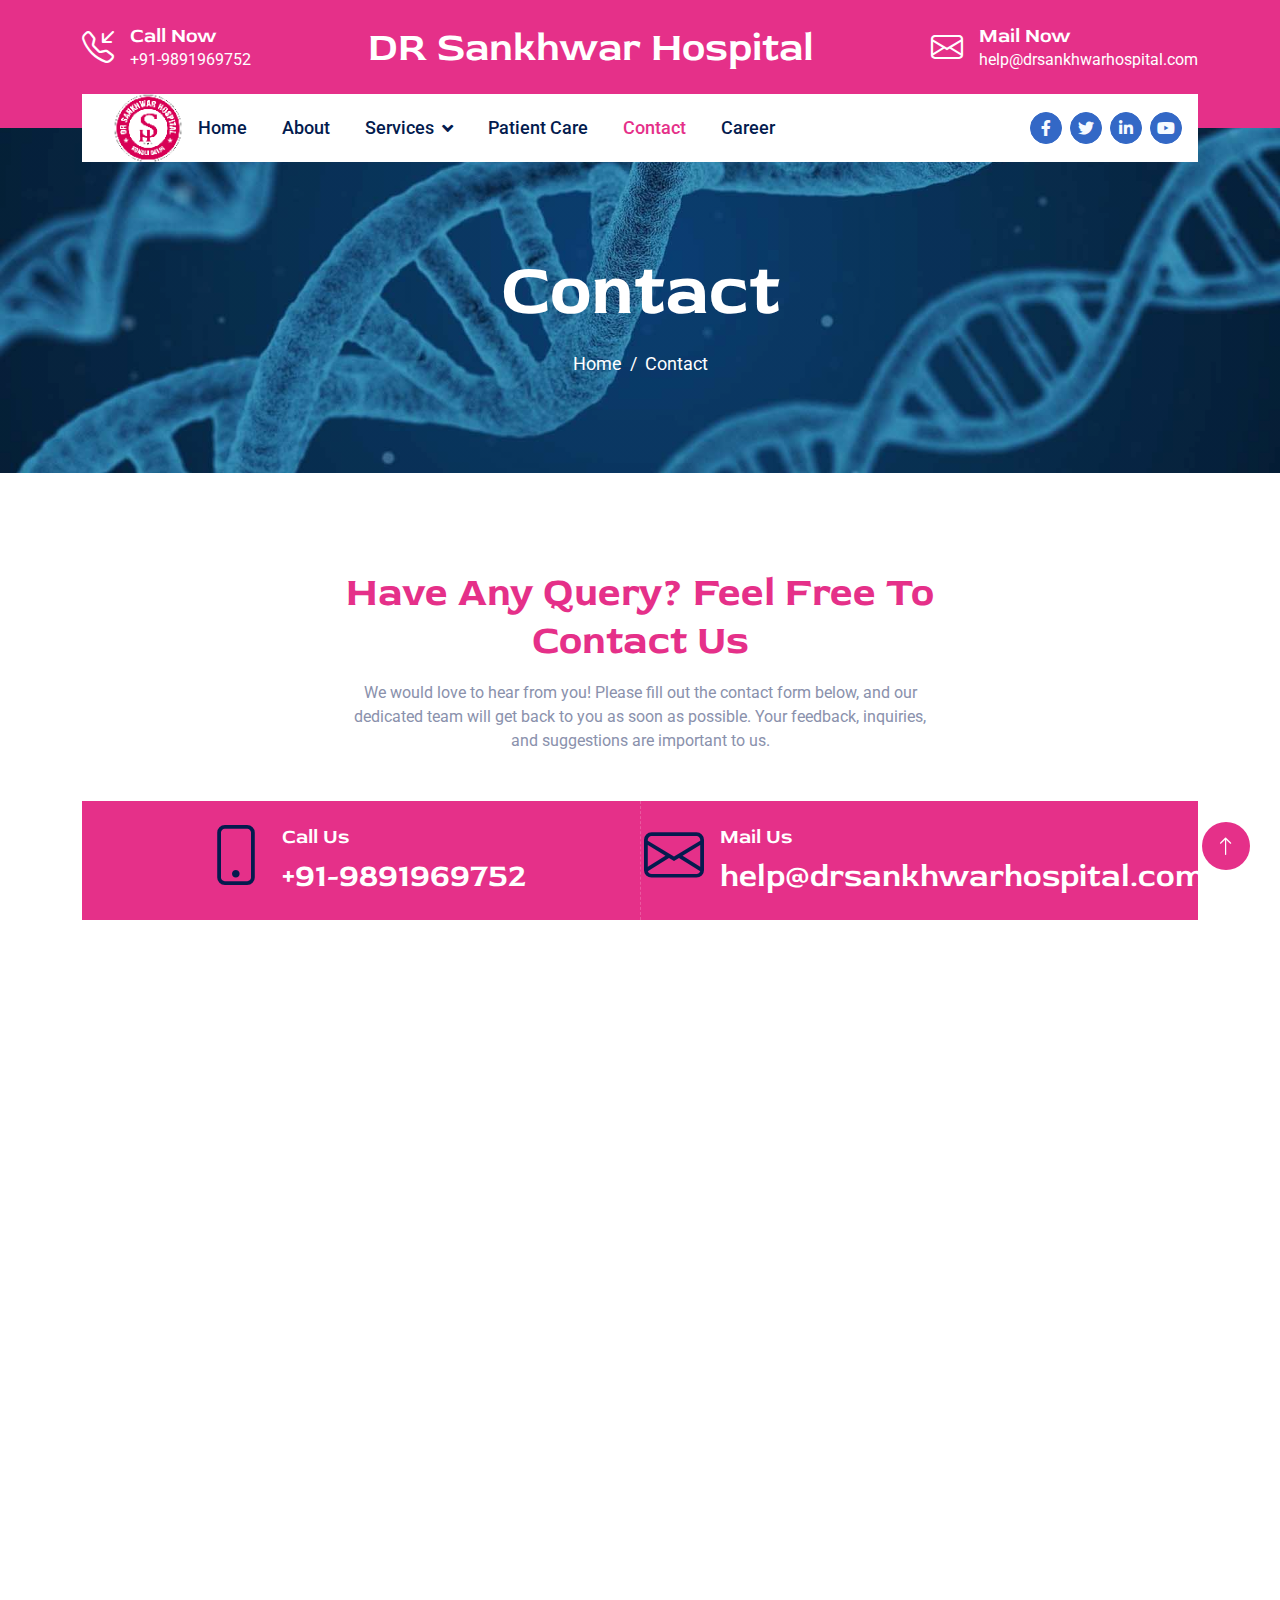
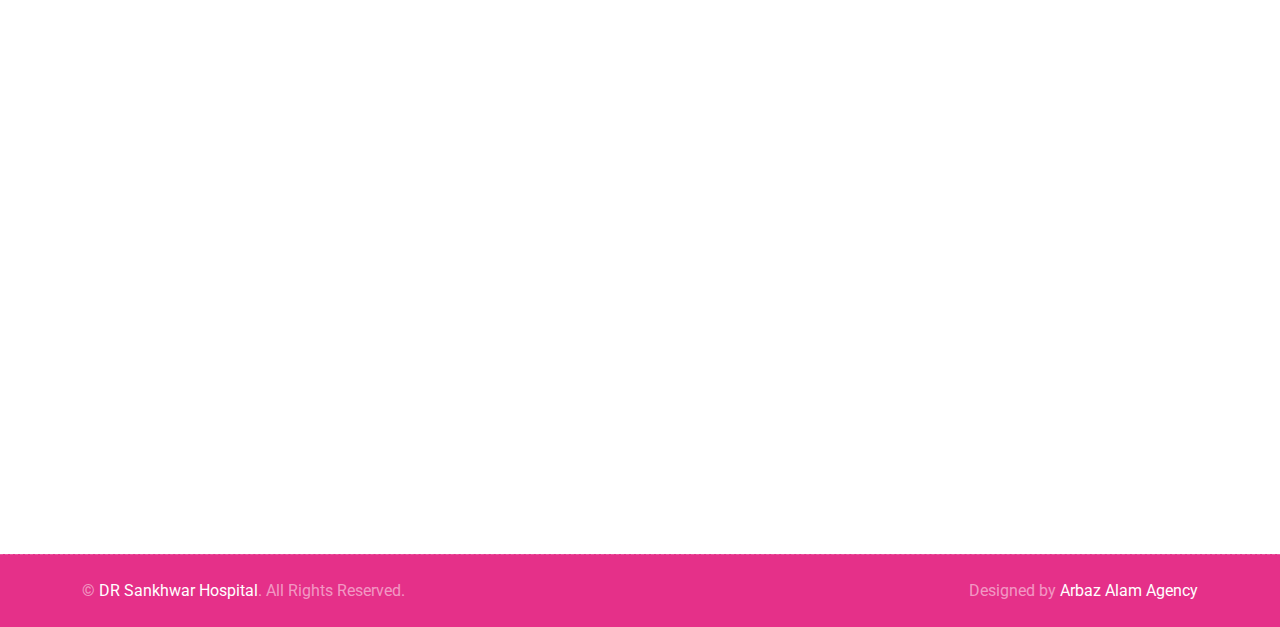
<file: contact.html>
<!DOCTYPE html>
<html lang="en">

<head>
    <meta charset="utf-8">
    <title>Contact Us | DR SANKHWAR HOSPITAL</title>
    <meta content="width=device-width, initial-scale=1.0" name="viewport">
    <meta content="hospital, healthcare, medical center, specialist, emergency, surgery, family planning, Centre for Mother and Child, major and minor surgeries, delivery" name="keywords">
    <meta content="Dr sankhwar Hospital is a leading medical center offering All major and minor surgeries, delivery, D 'n' C , C section, copper T, family planning, Centre for Mother and Child. Contact us at +91-9891969752 for more information." name="description">

    <!-- Favicon -->
    <link href="img/favicon.ico" rel="icon">

    <!-- Google Web Fonts -->
    <link rel="preconnect" href="https://fonts.googleapis.com">
    <link rel="preconnect" href="https://fonts.gstatic.com" crossorigin>
    <link href="https://fonts.googleapis.com/css2?family=Roboto:wght@400;500&family=Red+Rose:wght@600;700&display=swap"
        rel="stylesheet">

    <!-- Icon Font Stylesheet -->
    <link href="https://cdnjs.cloudflare.com/ajax/libs/font-awesome/5.10.0/css/all.min.css" rel="stylesheet">
   <link rel="stylesheet" href="https://cdn.jsdelivr.net/npm/bootstrap-icons@1.10.4/font/bootstrap-icons.css">

    <!-- Libraries Stylesheet -->
    <link href="lib/animate/animate.min.css" rel="stylesheet">
    <link href="lib/owlcarousel/assets/owl.carousel.min.css" rel="stylesheet">

    <!-- Customized Bootstrap Stylesheet -->
    <link href="css/bootstrap.min.css" rel="stylesheet">

    <!-- Template Stylesheet -->
    <link href="css/style.css" rel="stylesheet">
</head>

<body>
    <!-- Spinner Start -->
    <div id="spinner"
        class="show bg-white position-fixed translate-middle w-100 vh-100 top-50 start-50 d-flex align-items-center justify-content-center">
        <div class="spinner-border text-primary" role="status" style="width: 3rem; height: 3rem;"></div>
    </div>
    <!-- Spinner End -->


    <!-- Topbar Start -->
      <!--  <div class="container-fluid py-2 d-none d-lg-flex">
        <div class="container">
            <div class="d-flex justify-content-between">
                <div>
                    <small class="me-3"><i class="fa fa-map-marker-alt me-2"></i>D-134 KONDLI, DELHI -96</small>
                    <small class="me-3"><i class="fa fa-clock me-2"></i>Mon-Sat 09am-5pm, Sun Closed</small>
                </div>
                <nav class="breadcrumb mb-0">
                    <a class="breadcrumb-item small text-body" href="#">Career</a>
                    <a class="breadcrumb-item small text-body" href="#">Support</a>
                    <a class="breadcrumb-item small text-body" href="#">Terms</a>
                    <a class="breadcrumb-item small text-body" href="#">FAQs</a>
                </nav>
            </div>
        </div>
    </div> -->
    <!-- Topbar End -->


    <!-- Brand Start -->
    <div class="container-fluid bg-primary text-white pt-4 pb-5 d-none d-lg-flex">
        <div class="container pb-2">
            <div class="d-flex align-items-center justify-content-between">
                <div class="d-flex">
                    <i class="bi bi-telephone-inbound fs-2"></i>
                    <div class="ms-3">
                        <h5 class="text-white mb-0">Call Now</h5>
                        <span>+91-9891969752</span>
                    </div>
                </div>
                <a href="index.html" class="h1 text-white mb-0">DR Sankhwar Hospital</span></a>
                <div class="d-flex">
                    <i class="bi bi-envelope fs-2"></i>
                    <div class="ms-3">
                        <h5 class="text-white mb-0">Mail Now</h5>
                        <span>help@drsankhwarhospital.com</span>
                    </div>
                </div>
            </div>
        </div>
    </div>
    <!-- Brand End -->


    <!-- Navbar Start -->
    <div class="container-fluid sticky-top">
        <div class="container">
            <nav class="navbar navbar-expand-lg navbar-light bg-white py-lg-0 px-lg-3">
                <a href="index.html"> <img src="img/logo-eng.png" style="width: 100px; height: 100px; padding: 5px"> </a>
                <button type="button" class="navbar-toggler me-0" data-bs-toggle="collapse"
                    data-bs-target="#navbarCollapse">
                    <span class="navbar-toggler-icon"></span>
                </button>
                <div class="collapse navbar-collapse" id="navbarCollapse">
                     <div class="navbar-nav">
                        <a href="index.html" class="nav-item nav-link">Home</a>
                        <a href="about.html" class="nav-item nav-link">About</a>
                        <div class="nav-item dropdown">
                            <a href="#" class="nav-link dropdown-toggle" data-bs-toggle="dropdown">Services</a>
                            <div class="dropdown-menu bg-light m-0">
                                <a href="service.html#centre-for-mother-and-child" class="dropdown-item">Centre for Mother and Child</a>
                                <a href="service.html#delivery" class="dropdown-item">Delivery</a>
                                <a href="service.html#family-planning" class="dropdown-item">Family planning</a>
                                <a href="service.html#d-n-c" class="dropdown-item">D 'N' C</a>
                                <a href="service.html#c-section" class="dropdown-item">C section</a>
<a href="service.html#copper-t" class="dropdown-item">Copper T</a>                      
<a href="service.html#all-major-andmminor-surgeries" class="dropdown-item">All major and minor surgeries</a>                               
                            </div>
                        </div>
                        <a href="patient-care.html" class="nav-item nav-link">Patient Care</a>
                        <a href="contact.html" class="nav-item nav-link active">Contact</a>
                        <a href="career.html" class="nav-item nav-link ">Career</a>
                    </div>
                    <div class="ms-auto d-none d-lg-flex">
                        <a class="btn btn-sm-square btn-primary ms-2" href=""><i class="fab fa-facebook-f"></i></a>
                        <a class="btn btn-sm-square btn-primary ms-2" href=""><i class="fab fa-twitter"></i></a>
                        <a class="btn btn-sm-square btn-primary ms-2" href=""><i class="fab fa-linkedin-in"></i></a>
                        <a class="btn btn-sm-square btn-primary ms-2" href=""><i class="fab fa-youtube"></i></a>
                    </div>
                </div>
            </nav>
        </div>
    </div>
    <!-- Navbar End -->


    <!-- Page Header Start -->
    <div class="container-fluid page-header py-5 wow fadeIn" data-wow-delay="0.1s">
        <div class="container text-center py-5 mt-4">
            <h1 class="display-2 text-white mb-3 animated slideInDown">Contact</h1>
            <nav aria-label="breadcrumb animated slideInDown">
                <ol class="breadcrumb justify-content-center mb-0">
                    <li class="breadcrumb-item"><a href="#">Home</a></li>
                   
                    <li class="breadcrumb-item" aria-current="page">Contact</li>
                </ol>
            </nav>
        </div>
    </div>
    <!-- Page Header End -->


    <!-- Contact Start -->
    <div class="container-fluid py-5">
        <div class="container py-5">
            <div class="text-center mx-auto wow fadeInUp" data-wow-delay="0.1s" style="max-width: 600px;">
                <h1 class="display-6 mb-3 pink-color">Have Any Query? Feel Free To Contact Us</h1>
                <p class="mb-5">We would love to hear from you! Please fill out the contact form below, and our dedicated team will get back to you as soon as possible. Your feedback, inquiries, and suggestions are important to us.</p>
            </div>
            <div class="row contact-info position-relative g-0 mb-5">
                <div class="col-lg-6">
                    <a href="tel:+0123456789" class="d-flex justify-content-lg-center bg-primary p-4">
                        <div class="icon-box-light flex-shrink-0">
                            <i class="bi bi-phone text-dark"></i>
                        </div>
                        <div class="ms-3">
                            <h5 class="text-white">Call Us</h5>
                            <h2 class="text-white mb-0">+91-9891969752</h2>
                        </div>
                    </a>
                </div>
                <div class="col-lg-6">
                    <a href="mailto:help@drsankhwarhospital.com" class="d-flex justify-content-lg-center bg-primary p-4">
                        <div class="icon-box-light flex-shrink-0">
                            <i class="bi bi-envelope text-dark"></i>
                        </div>
                        <div class="ms-3">
                            <h5 class="text-white">Mail Us</h5>
                            <h2 class="text-white mb-0">help@drsankhwarhospital.com</h2>
                        </div>
                    </a>
                </div>
            </div>
            <div class="row g-5">
                <div class="col-lg-6 wow fadeInUp" data-wow-delay="0.1s">
                    <p class="mb-4">We would love to hear from you! Please fill out the contact form below, and our dedicated team will get back to you as soon as possible. Your feedback, inquiries, and suggestions are important to us.</p>
                    <form>
                        <div class="row g-3">
                            <div class="col-md-6">
                                <div class="form-floating">
                                    <input type="text" class="form-control" id="name" placeholder="Your Name">
                                    <label for="name">Your Name</label>
                                </div>
                            </div>
                            <div class="col-md-6">
                                <div class="form-floating">
                                    <input type="email" class="form-control" id="email" placeholder="Your Email">
                                    <label for="email">Your Email</label>
                                </div>
                            </div>
                            <div class="col-12">
                                <div class="form-floating">
                                    <input type="text" class="form-control" id="subject" placeholder="Subject">
                                    <label for="subject">Subject</label>
                                </div>
                            </div>
                            <div class="col-12">
                                <div class="form-floating">
                                    <textarea class="form-control" placeholder="Leave a message here" id="message" style="height: 200px"></textarea>
                                    <label for="message">Message</label>
                                </div>
                            </div>
                            <div class="col-12">
                                <button class="btn btn-danger py-3 px-5" type="submit">Send Message</button>
                            </div>
                        </div>
                    </form>
                </div>
                <div class="col-lg-6 wow fadeInUp" data-wow-delay="0.5s">
                  <!--   <iframe class="w-100 h-100"
                    src="https://www.google.com/maps/embed?pb=!1m18!1m12!1m3!1d3001156.4288297426!2d-78.01371936852176!3d42.72876761954724!2m3!1f0!2f0!3f0!3m2!1i1024!2i768!4f13.1!3m3!1m2!1s0x4ccc4bf0f123a5a9%3A0xddcfc6c1de189567!2sNew%20York%2C%20USA!5e0!3m2!1sen!2sbd!4v1603794290143!5m2!1sen!2sbd"
                    frameborder="0" style="min-height: 300px; border:0;" allowfullscreen="" aria-hidden="false"
                    tabindex="0"></iframe> -->

                    <iframe class="w-100 h-100" src="https://www.google.com/maps/embed?pb=!1m18!1m12!1m3!1d3502.4886599345514!2d77.3212124098083!3d28.615113084772343!2m3!1f0!2f0!3f0!3m2!1i1024!2i768!4f13.1!3m3!1m2!1s0x390ce4dc248f1cd1%3A0x1c1ccf3efa0742e4!2sSHALINI%20SANKHWAR%20HOSPITAL!5e0!3m2!1sen!2sin!4v1685473262771!5m2!1sen!2sin" width="600" height="450" style="min-height: 300px; border:0;" allowfullscreen="" loading="lazy" referrerpolicy="no-referrer-when-downgrade"></iframe>
                </div>
            </div>
        </div>
    </div>
    <!-- Contact End -->


   <!-- Footer Start -->
    <div class="container-fluid footer position-relative text-white  py-5 wow fadeIn" data-wow-delay="0.1s" style="background-color:#240309ed" >
        <div class="container">
            <div class="row g-5 py-5">
                <div class="col-lg-6 pe-lg-5">
                    <a href="index.html"> <img src="img/logo-hindi.png" class="w-100 mb-3"> </a>
                    <p class="fs-5 mb-4"> Choose the best hospital in the city for family planning and delivery, where we prioritize your comfort and the health of both you and your baby every step of the way.</p>
                    <p><i class="fa fa-map-marker-alt me-2"></i>D-134 KONDLI, DELHI -96</p>
                    <p><i class="fa fa-phone-alt me-2"></i>+91-9891969752</p>
                    <p><i class="fa fa-envelope me-2"></i>help@drsankhwarhospital.com</p>
                    <div class="d-flex mt-4">
                        <a class="btn btn-lg-square me-2" href="#"><i class="fab fa-twitter" style="background-color:#e53089; color: white; padding: 12px; border-radius: 50%;"></i></a>
                        <a class="btn btn-lg-square me-2" href="#"><i class="fab fa-facebook-f" style="background-color:#e53089; color: white; padding: 12px; border-radius: 50%;"></i></a>
                        <a class="btn btn-lg-square me-2" href="#"><i class="fab fa-linkedin-in" style="background-color:#e53089; color: white; padding: 12px; border-radius: 50%;"></i></a>
                        <a class="btn btn-lg-square me-2" href="#"><i class="fab fa-instagram" style="background-color:#e53089; color: white; padding: 12px; border-radius: 50%;"></i></a>
                    </div>
                </div>
                <div class="col-lg-6 ps-lg-5">
                    <div class="row g-5">
                        <div class="col-sm-6">
                            <h4 class="text-white mb-4">Quick Links</h4>
                            <a class="btn btn-link" href="index.html">Home</a>                            
                            <a class="btn btn-link" href="about.html">About Us</a>
                            <a class="btn btn-link" href="patient-care.html">Patient Care</a>
                            <a class="btn btn-link" href="appoinment.html">Book an Appoinment</a>
                               <a class="btn btn-link" href="contact.html">Contact Us</a>
                             <a class="btn btn-link" href="career.html">Career</a>
                            <a class="btn btn-link" href="blogs.html">Blogs</a>
                        </div>
                        <div class="col-sm-6">
                            <h4 class="text-white mb-4">Services</h4>
                            <a href="service.html#centre-for-mother-and-child" class="btn btn-link">Centre for Mother and Child</a>
                            <a href="service.html#delivery" class="btn btn-link">Delivery</a>
                            <a href="service.html#family-planning" class="btn btn-link">Family planning</a>
                            <a href="service.html#d-n-c" class="btn btn-link">D 'N' C</a>
                            <a href="service.html#c-section" class="btn btn-link">C section</a>
                            <a href="service.html#copper-t" class="btn btn-link">Copper T</a>                      
                            <a href="service.html#all-major-andmminor-surgeries" class="btn btn-link">All major and minor surgeries</a>
                        </div>
                        
                    </div>
                </div>
            </div>
        </div>
    </div>
    <!--End Footer--> 
<!--\FIXED FOOTER DESIGN ON Max-MOBILE SITE/-->
  <div class="footer-share-kmy">
    <div class="footer-share-button"> <a href="https://api.whatsapp.com/send?phone=919891969752&amp;text=Hi, I Need Information " class="whatsapp">WhatsAPP</a> <a href="tel:+919891969752" class="call_btn_bottom">Call</a></div>
  </div>
  <!--/FIXED FOOTER DESIGN ON Max-MOBILE SITE END\-->


    <!-- Copyright Start -->
    <div class="container-fluid copyright pink-bg text-white-50 py-4">
        <div class="container">
            <div class="row">
                <div class="col-md-6 text-center text-md-start">
                    <p class="mb-0">&copy; <a href="index.html">DR Sankhwar Hospital</a>. All Rights Reserved.</p>
                </div>
                <div class="col-md-6 text-center text-md-end">
                <p class="mb-0">Designed by <a href="www.arbazalamagency.com">Arbaz Alam Agency</a></p>
                </div>
            </div>
        </div>
    </div>
    <!-- Copyright End -->


    <!-- Back to Top -->
    <a href="#" class="btn btn-lg btn-lg-square rounded-circle back-to-top pink-bg"><i class="bi bi-arrow-up"></i></a>


    <!-- JavaScript Libraries -->
    <script src="https://ajax.googleapis.com/ajax/libs/jquery/3.6.1/jquery.min.js"></script>
    <script src="https://cdn.jsdelivr.net/npm/bootstrap@5.0.0/dist/js/bootstrap.bundle.min.js"></script>
    <script src="lib/wow/wow.min.js"></script>
    <script src="lib/easing/easing.min.js"></script>
    <script src="lib/waypoints/waypoints.min.js"></script>
    <script src="lib/counterup/counterup.min.js"></script>
    <script src="lib/owlcarousel/owl.carousel.min.js"></script>

    <!-- Template Javascript -->
    <script src="js/main.js"></script>
</body>

</html>
</file>
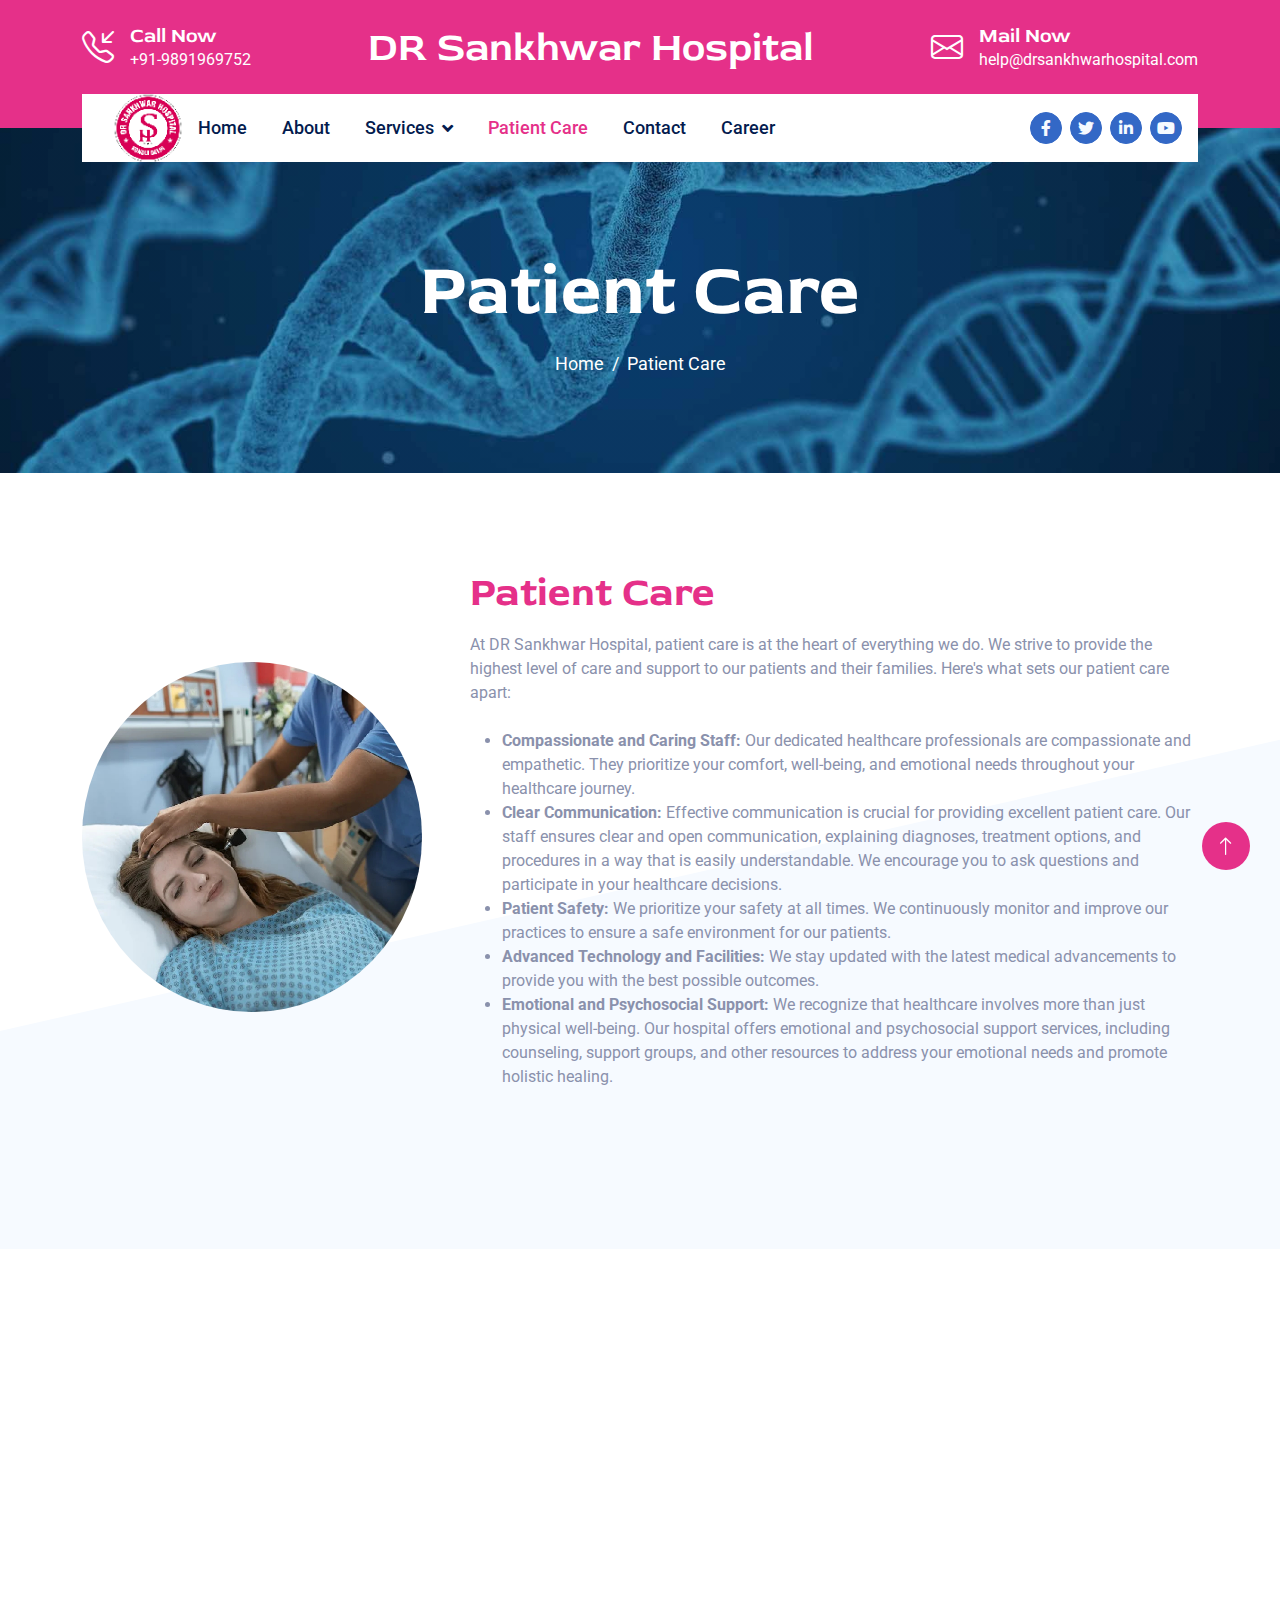
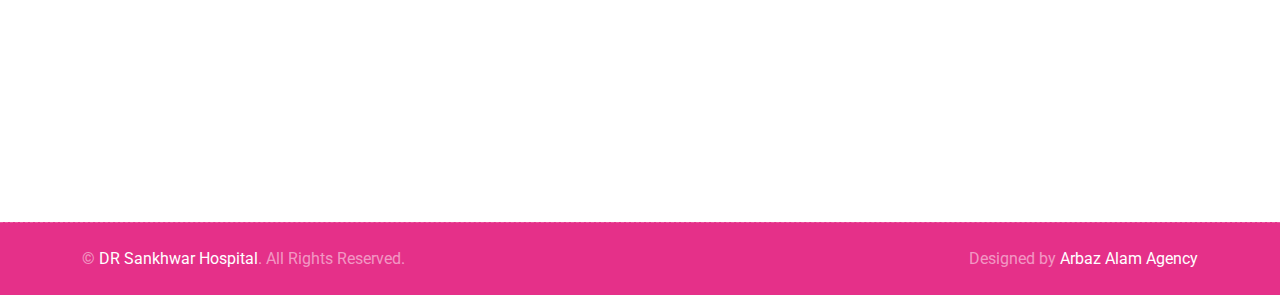
<file: patient-care.html>
<!DOCTYPE html>
<html lang="en">

<head>
    <meta charset="utf-8">
    <title>Patient Care | DR SANKHWAR HOSPITAL</title>
    <meta content="width=device-width, initial-scale=1.0" name="viewport">
    <meta content="hospital, healthcare, medical center, specialist, emergency, surgery, family planning, Centre for Mother and Child, major and minor surgeries, delivery" name="keywords">
    <meta content="Dr sankhwar Hospital is a leading medical center offering All major and minor surgeries, delivery, D 'n' C , C section, copper T, family planning, Centre for Mother and Child. Contact us at +91-9891969752 for more information." name="description">

    <!-- Favicon -->
    <link href="img/favicon.ico" rel="icon">

    <!-- Google Web Fonts -->
    <link rel="preconnect" href="https://fonts.googleapis.com">
    <link rel="preconnect" href="https://fonts.gstatic.com" crossorigin>
    <link href="https://fonts.googleapis.com/css2?family=Roboto:wght@400;500&family=Red+Rose:wght@600;700&display=swap"
        rel="stylesheet">

    <!-- Icon Font Stylesheet -->
    <link href="https://cdnjs.cloudflare.com/ajax/libs/font-awesome/5.10.0/css/all.min.css" rel="stylesheet">
   <link rel="stylesheet" href="https://cdn.jsdelivr.net/npm/bootstrap-icons@1.10.4/font/bootstrap-icons.css">

    <!-- Libraries Stylesheet -->
    <link href="lib/animate/animate.min.css" rel="stylesheet">
    <link href="lib/owlcarousel/assets/owl.carousel.min.css" rel="stylesheet">

    <!-- Customized Bootstrap Stylesheet -->
    <link href="css/bootstrap.min.css" rel="stylesheet">

    <!-- Template Stylesheet -->
    <link href="css/style.css" rel="stylesheet">
</head>

<body>
    <!-- Spinner Start -->
    <div id="spinner"
        class="show bg-white position-fixed translate-middle w-100 vh-100 top-50 start-50 d-flex align-items-center justify-content-center">
        <div class="spinner-border text-primary" role="status" style="width: 3rem; height: 3rem;"></div>
    </div>
    <!-- Spinner End -->


    <!-- Topbar Start -->
      <!--  <div class="container-fluid py-2 d-none d-lg-flex">
        <div class="container">
            <div class="d-flex justify-content-between">
                <div>
                    <small class="me-3"><i class="fa fa-map-marker-alt me-2"></i>D-134 KONDLI, DELHI -96</small>
                    <small class="me-3"><i class="fa fa-clock me-2"></i>Mon-Sat 09am-5pm, Sun Closed</small>
                </div>
                <nav class="breadcrumb mb-0">
                    <a class="breadcrumb-item small text-body" href="#">Career</a>
                    <a class="breadcrumb-item small text-body" href="#">Support</a>
                    <a class="breadcrumb-item small text-body" href="#">Terms</a>
                    <a class="breadcrumb-item small text-body" href="#">FAQs</a>
                </nav>
            </div>
        </div>
    </div> -->
    <!-- Topbar End -->


    <!-- Brand Start -->
    <div class="container-fluid bg-primary text-white pt-4 pb-5 d-none d-lg-flex">
        <div class="container pb-2">
            <div class="d-flex align-items-center justify-content-between">
                <div class="d-flex">
                    <i class="bi bi-telephone-inbound fs-2"></i>
                    <div class="ms-3">
                        <h5 class="text-white mb-0">Call Now</h5>
                        <span>+91-9891969752</span>
                    </div>
                </div>
                <a href="index.html" class="h1 text-white mb-0">DR Sankhwar Hospital</span></a>
                <div class="d-flex">
                    <i class="bi bi-envelope fs-2"></i>
                    <div class="ms-3">
                        <h5 class="text-white mb-0">Mail Now</h5>
                        <span>help@drsankhwarhospital.com</span>
                    </div>
                </div>
            </div>
        </div>
    </div>
    <!-- Brand End -->


    <!-- Navbar Start -->
    <div class="container-fluid sticky-top">
        <div class="container">
            <nav class="navbar navbar-expand-lg navbar-light bg-white py-lg-0 px-lg-3">
                <a href="index.html"> <img src="img/logo-eng.png" style="width: 100px; height: 100px; padding: 5px"> </a>
                <button type="button" class="navbar-toggler me-0" data-bs-toggle="collapse"
                    data-bs-target="#navbarCollapse">
                    <span class="navbar-toggler-icon"></span>
                </button>
                <div class="collapse navbar-collapse" id="navbarCollapse">
                       <div class="navbar-nav">
                        <a href="index.html" class="nav-item nav-link">Home</a>
                        <a href="about.html" class="nav-item nav-link">About</a>
                        <div class="nav-item dropdown">
                            <a href="#" class="nav-link dropdown-toggle" data-bs-toggle="dropdown">Services</a>
                            <div class="dropdown-menu bg-light m-0">
                                <a href="service.html#centre-for-mother-and-child" class="dropdown-item">Centre for Mother and Child</a>
                                <a href="service.html#delivery" class="dropdown-item">Delivery</a>
                                <a href="service.html#family-planning" class="dropdown-item">Family planning</a>
                                <a href="service.html#d-n-c" class="dropdown-item">D 'N' C</a>
                                <a href="service.html#c-section" class="dropdown-item">C section</a>
                                <a href="service.html#copper-t" class="dropdown-item">Copper T</a> 
                                <a href="service.html#all-major-andmminor-surgeries" class="dropdown-item">All major and minor surgeries</a>
                            </div>
                        </div>
                        <a href="patient-care.html" class="nav-item nav-link active">Patient Care</a>
                        <a href="contact.html" class="nav-item nav-link">Contact</a>
                        <a href="career.html" class="nav-item nav-link">Career</a>
                    </div>
                    <div class="ms-auto d-none d-lg-flex">
                        <a class="btn btn-sm-square btn-primary ms-2" href=""><i class="fab fa-facebook-f"></i></a>
                        <a class="btn btn-sm-square btn-primary ms-2" href=""><i class="fab fa-twitter"></i></a>
                        <a class="btn btn-sm-square btn-primary ms-2" href=""><i class="fab fa-linkedin-in"></i></a>
                        <a class="btn btn-sm-square btn-primary ms-2" href=""><i class="fab fa-youtube"></i></a>
                    </div>
                </div>
            </nav>
        </div>
    </div>
    <!-- Navbar End -->


    <!-- Page Header Start -->
    <div class="container-fluid page-header py-5 mb-5 wow fadeIn" data-wow-delay="0.1s">
        <div class="container text-center py-5 mt-4">
            <h1 class="display-2 text-white mb-3 animated slideInDown">Patient Care</h1>
            <nav aria-label="breadcrumb animated slideInDown">
                <ol class="breadcrumb justify-content-center mb-0">
                    <li class="breadcrumb-item"><a href="#">Home</a></li>
                   
                    <li class="breadcrumb-item" aria-current="page">Patient Care</li>
                </ol>
            </nav>
        </div>
    </div>
    <!-- Page Header End -->

    
    <!-- Team Start -->
    <div class="container-fluid container-team py-5">
        <div class="container pb-5">
            <div class="row g-5 align-items-center mb-5">
                <div class="col-md-4 wow fadeIn" data-wow-delay="0.3s">
                    <img class="img-fluid rounded-circle" src="img/patient-care.jpg" alt="" style="height: 350px; width: 350px;">
                </div>
                <div class="col-md-8 wow fadeIn" data-wow-delay="0.5s">
                    <h1 class="display-6 mb-3 pink-color">Patient Care</h1>
                    
                    <p class="mb-4">At DR Sankhwar Hospital, patient care is at the heart of everything we do. We strive to provide the highest level of care and support to our patients and their families. Here's what sets our patient care apart:</p>

                     <ul>
                         <li> <strong> Compassionate and Caring Staff:</strong> Our dedicated healthcare professionals are compassionate and empathetic. They prioritize your comfort, well-being, and emotional needs throughout your healthcare journey.</li>
                         <li> <strong>Clear Communication:</strong> Effective communication is crucial for providing excellent patient care. Our staff ensures clear and open communication, explaining diagnoses, treatment options, and procedures in a way that is easily understandable. We encourage you to ask questions and participate in your healthcare decisions.</li>
                         <li> <strong>Patient Safety:</strong> We prioritize your safety at all times. We continuously monitor and improve our practices to ensure a safe environment for our patients.</li>
                         <li> <strong>Advanced Technology and Facilities:</strong> We stay updated with the latest medical advancements to provide you with the best possible outcomes.</li>
                         <li> <strong>Emotional and Psychosocial Support: </strong> We recognize that healthcare involves more than just physical well-being. Our hospital offers emotional and psychosocial support services, including counseling, support groups, and other resources to address your emotional needs and promote holistic healing.</li>
                        
                        
                     </ul>
                     
                </div>
            </div>
             
            </div>
        </div>
    </div>
    <!-- Team End -->


   <!-- Footer Start -->
    <div class="container-fluid footer position-relative text-white  py-5 wow fadeIn" data-wow-delay="0.1s" style="background-color:#240309ed" >
        <div class="container">
            <div class="row g-5 py-5">
                <div class="col-lg-6 pe-lg-5">
                    <a href="index.html"> <img src="img/logo-hindi.png" class="w-100 mb-3"> </a>
                    <p class="fs-5 mb-4"> Choose the best hospital in the city for family planning and delivery, where we prioritize your comfort and the health of both you and your baby every step of the way.</p>
                    <p><i class="fa fa-map-marker-alt me-2"></i>D-134 KONDLI, DELHI -96</p>
                    <p><i class="fa fa-phone-alt me-2"></i>+91-9891969752</p>
                    <p><i class="fa fa-envelope me-2"></i>help@drsankhwarhospital.com</p>
                    <div class="d-flex mt-4">
                        <a class="btn btn-lg-square me-2" href="#"><i class="fab fa-twitter" style="background-color:#e53089; color: white; padding: 12px; border-radius: 50%;"></i></a>
                        <a class="btn btn-lg-square me-2" href="#"><i class="fab fa-facebook-f" style="background-color:#e53089; color: white; padding: 12px; border-radius: 50%;"></i></a>
                        <a class="btn btn-lg-square me-2" href="#"><i class="fab fa-linkedin-in" style="background-color:#e53089; color: white; padding: 12px; border-radius: 50%;"></i></a>
                        <a class="btn btn-lg-square me-2" href="#"><i class="fab fa-instagram" style="background-color:#e53089; color: white; padding: 12px; border-radius: 50%;"></i></a>
                    </div>
                </div>
                <div class="col-lg-6 ps-lg-5">
                    <div class="row g-5">
                        <div class="col-sm-6">
                            <h4 class="text-white mb-4">Quick Links</h4>
                            <a class="btn btn-link" href="index.html">Home</a>                            
                            <a class="btn btn-link" href="about.html">About Us</a>
                            <a class="btn btn-link" href="patient-care.html">Patient Care</a>
                            <a class="btn btn-link" href="appoinment.html">Book an Appoinment</a>
                               <a class="btn btn-link" href="contact.html">Contact Us</a>
                             <a class="btn btn-link" href="career.html">Career</a>
                            <a class="btn btn-link" href="blogs.html">Blogs</a>
                        </div>
                        <div class="col-sm-6">
                            <h4 class="text-white mb-4">Services</h4>
                            <a href="service.html#centre-for-mother-and-child" class="btn btn-link">Centre for Mother and Child</a>
                            <a href="service.html#delivery" class="btn btn-link">Delivery</a>
                            <a href="service.html#family-planning" class="btn btn-link">Family planning</a>
                            <a href="service.html#d-n-c" class="btn btn-link">D 'N' C</a>
                            <a href="service.html#c-section" class="btn btn-link">C section</a>
                            <a href="service.html#copper-t" class="btn btn-link">Copper T</a>                      
                            <a href="service.html#all-major-andmminor-surgeries" class="btn btn-link">All major and minor surgeries</a>
                        </div>
                        
                    </div>
                </div>
            </div>
        </div>
    </div>
    <!--End Footer--> 
<!--\FIXED FOOTER DESIGN ON Max-MOBILE SITE/-->
  <div class="footer-share-kmy">
    <div class="footer-share-button"> <a href="https://api.whatsapp.com/send?phone=919891969752&amp;text=Hi, I Need Information " class="whatsapp">WhatsAPP</a> <a href="tel:+919891969752" class="call_btn_bottom">Call</a></div>
  </div>
  <!--/FIXED FOOTER DESIGN ON Max-MOBILE SITE END\-->


    <!-- Copyright Start -->
    <div class="container-fluid copyright pink-bg text-white-50 py-4">
        <div class="container">
            <div class="row">
                <div class="col-md-6 text-center text-md-start">
                    <p class="mb-0">&copy; <a href="index.html">DR Sankhwar Hospital</a>. All Rights Reserved.</p>
                </div>
                <div class="col-md-6 text-center text-md-end">
                <p class="mb-0">Designed by <a href="www.arbazalamagency.com">Arbaz Alam Agency</a></p>
                </div>
            </div>
        </div>
    </div>
    <!-- Copyright End -->


    <!-- Back to Top -->
    <a href="#" class="btn btn-lg btn-lg-square rounded-circle back-to-top pink-bg"><i class="bi bi-arrow-up"></i></a>


    <!-- JavaScript Libraries -->
    <script src="https://ajax.googleapis.com/ajax/libs/jquery/3.6.1/jquery.min.js"></script>
    <script src="https://cdn.jsdelivr.net/npm/bootstrap@5.0.0/dist/js/bootstrap.bundle.min.js"></script>
    <script src="lib/wow/wow.min.js"></script>
    <script src="lib/easing/easing.min.js"></script>
    <script src="lib/waypoints/waypoints.min.js"></script>
    <script src="lib/counterup/counterup.min.js"></script>
    <script src="lib/owlcarousel/owl.carousel.min.js"></script>

    <!-- Template Javascript -->
    <script src="js/main.js"></script>
</body>

</html>
</file>
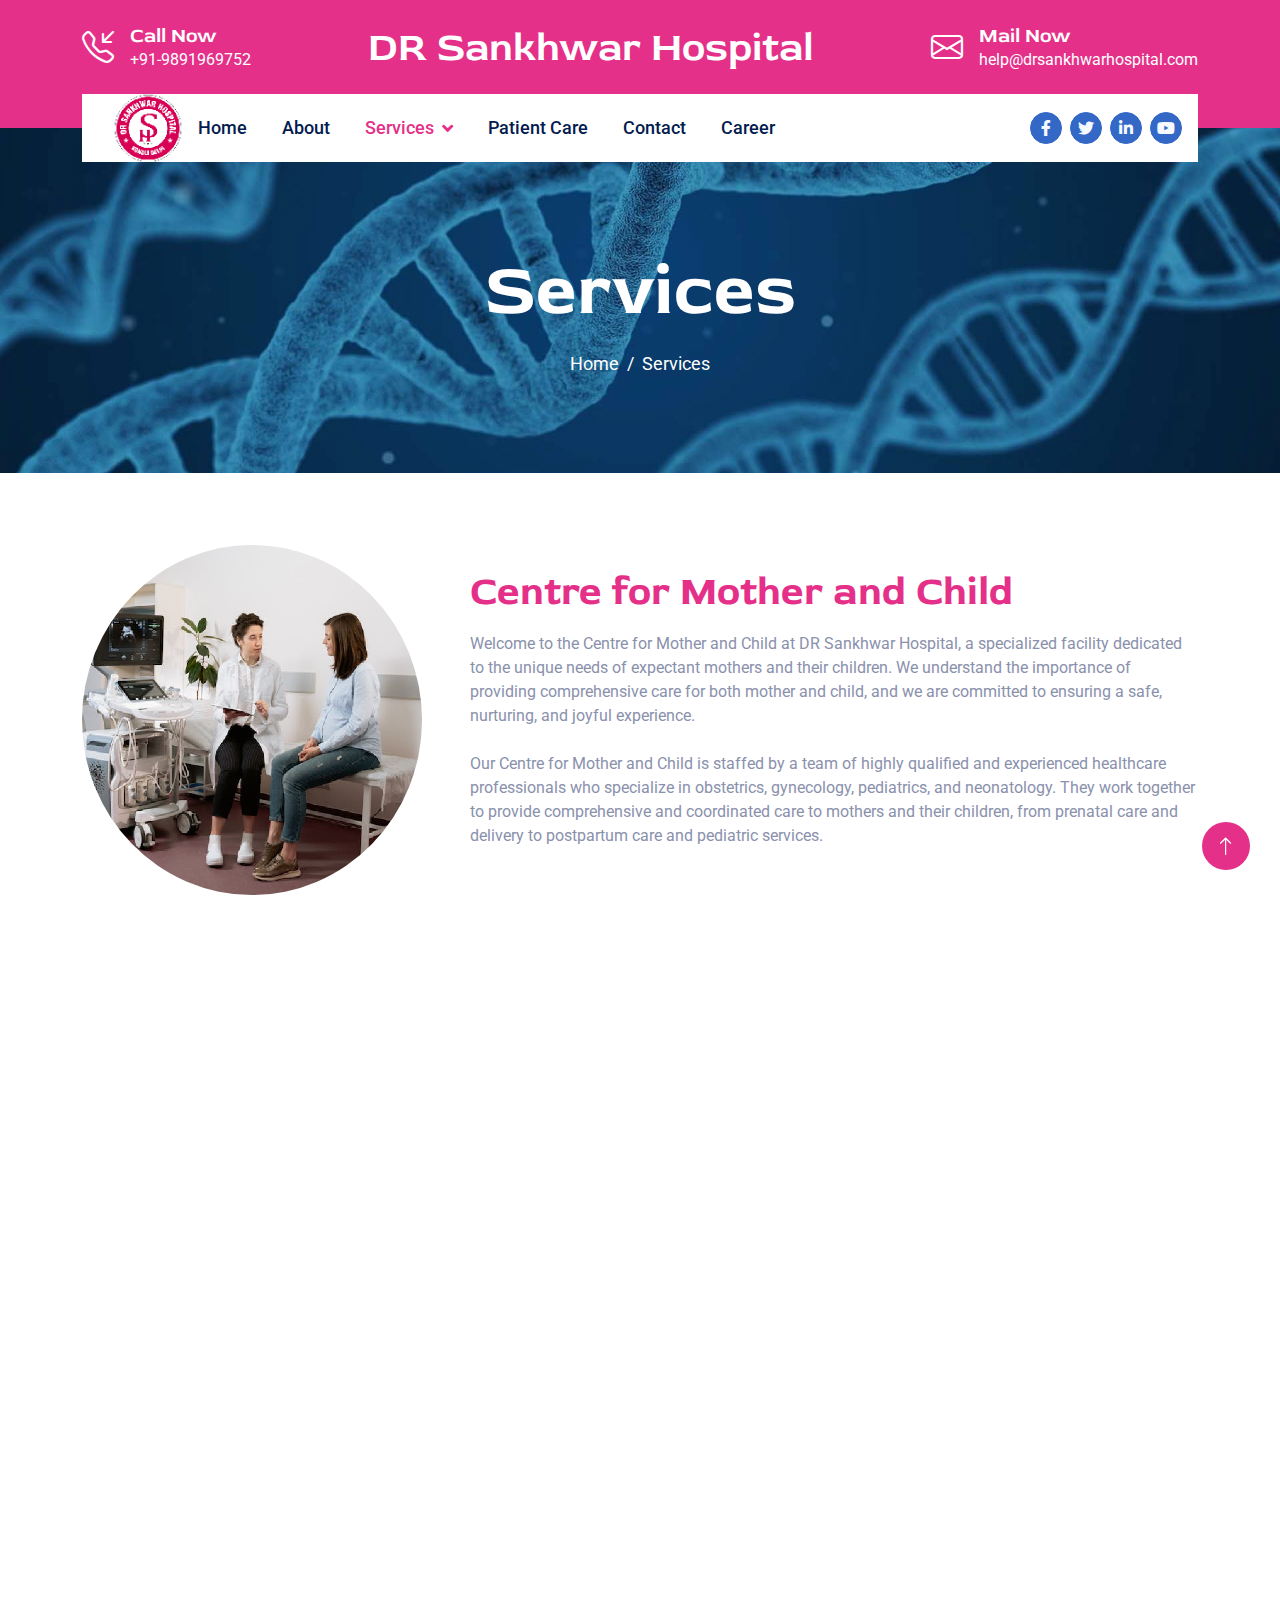
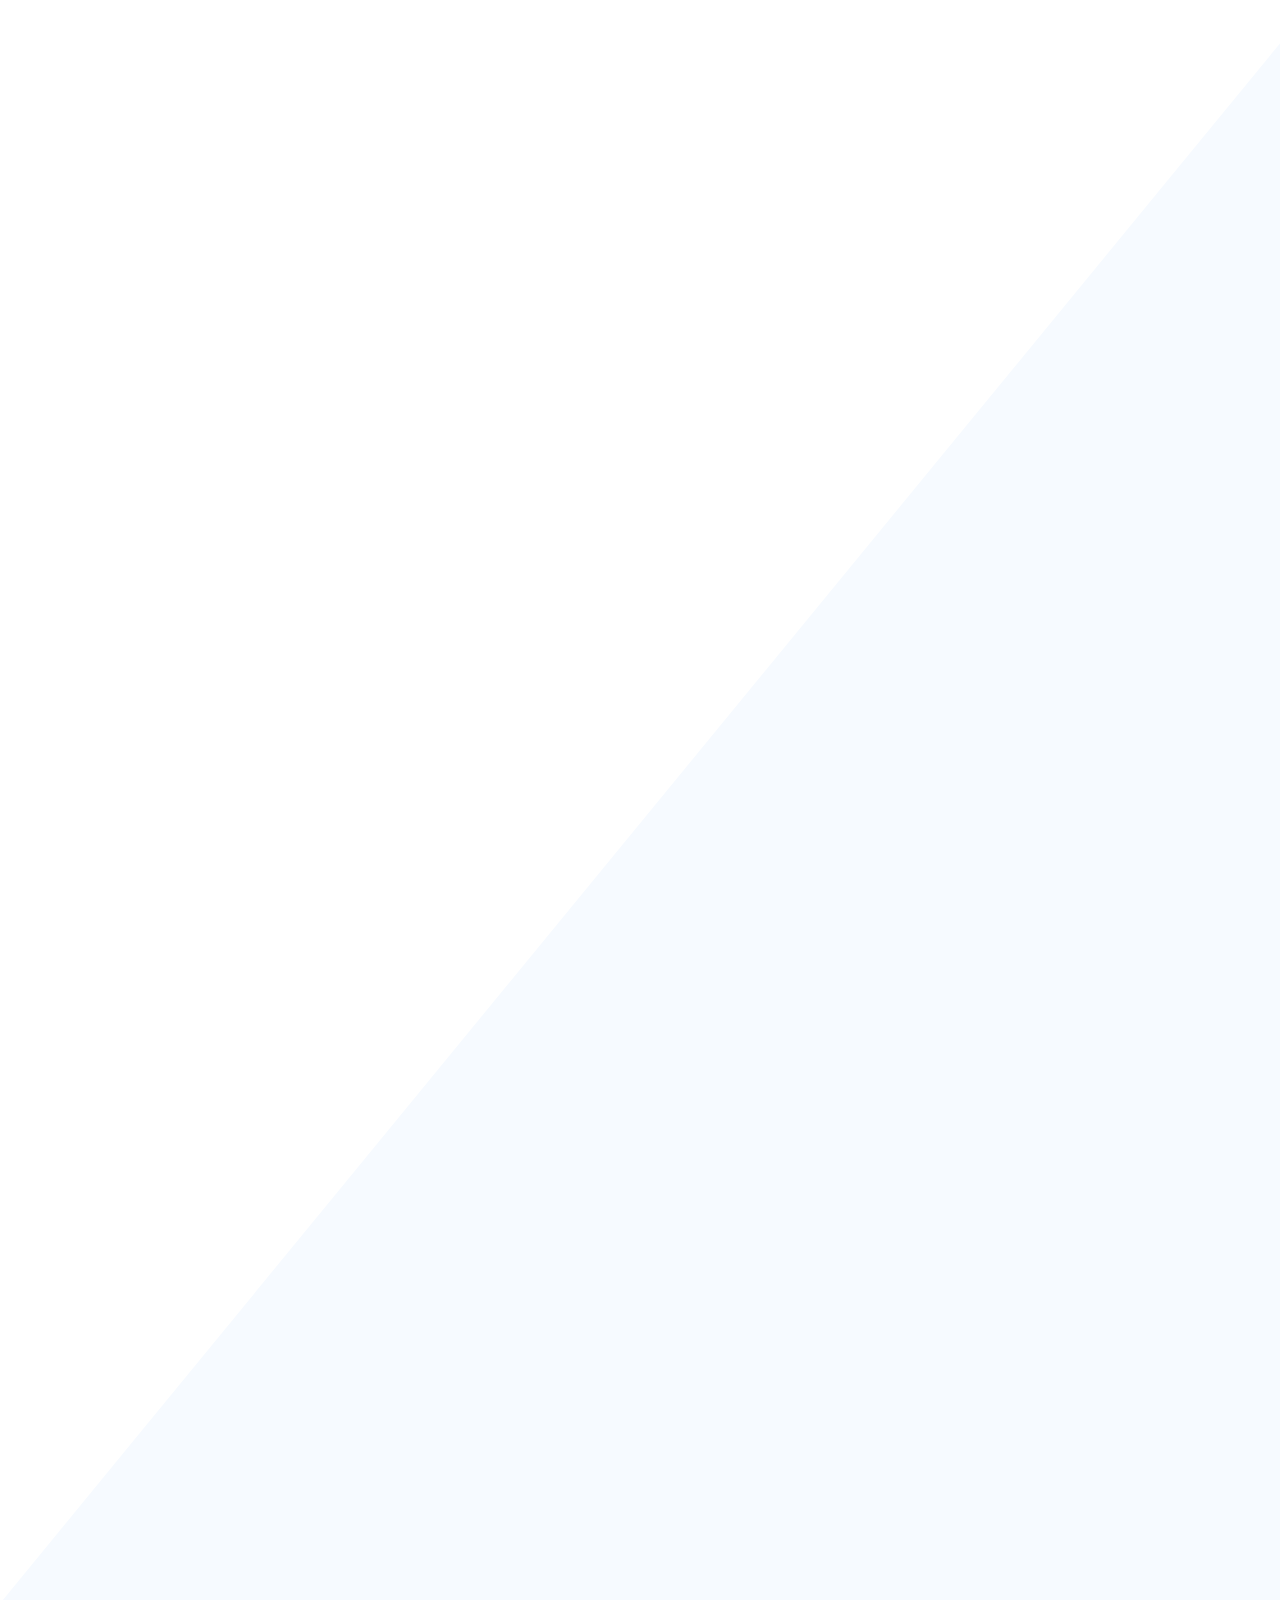
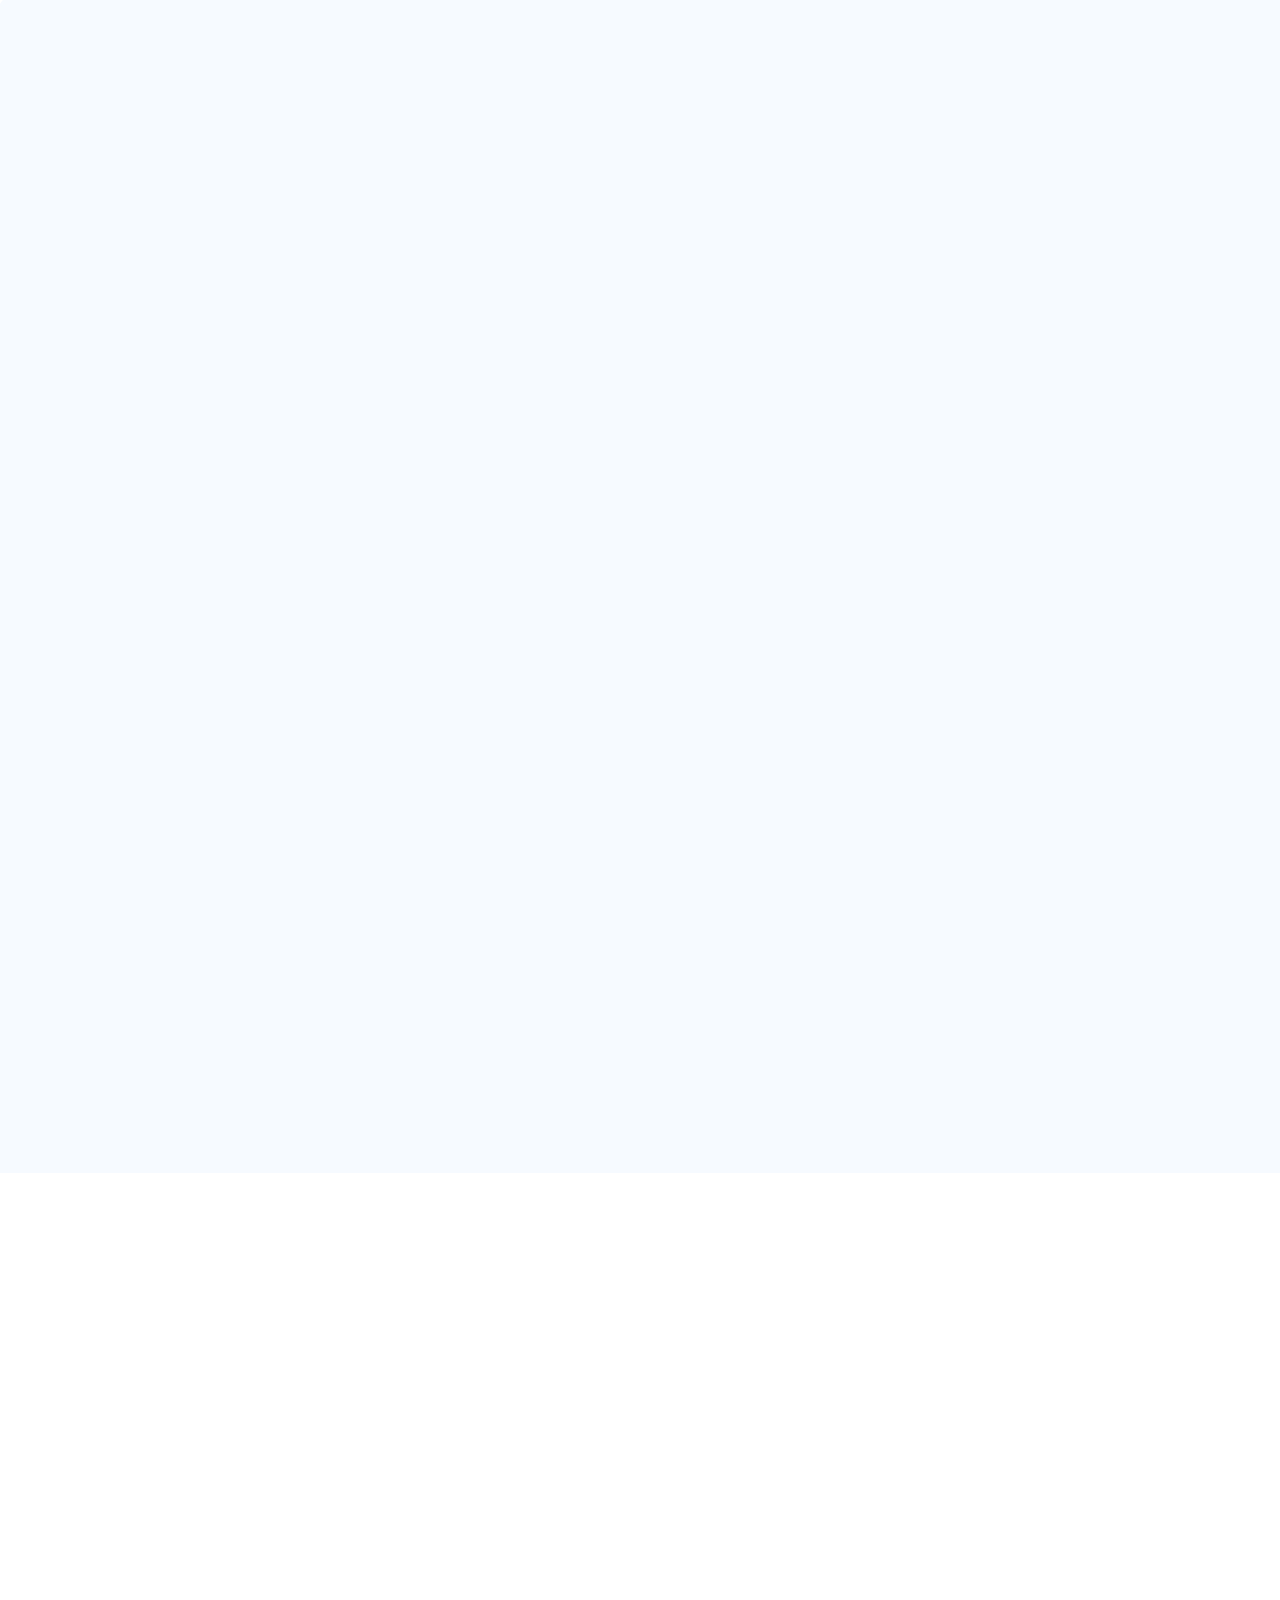
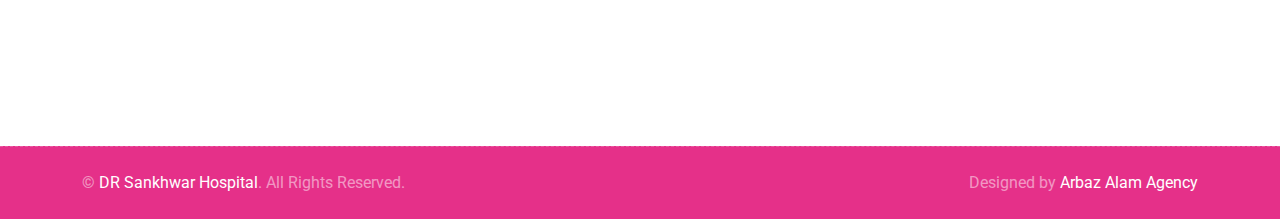
<file: service.html>
<!DOCTYPE html>
<html lang="en">

<head>
    <meta charset="utf-8">
    <title>Services | DR SANKHWAR HOSPITAL</title>
    <meta content="width=device-width, initial-scale=1.0" name="viewport">
    <meta content="hospital, healthcare, medical center, specialist, emergency, surgery, family planning, Centre for Mother and Child, major and minor surgeries, delivery" name="keywords">
    <meta content="Dr sankhwar Hospital is a leading medical center offering All major and minor surgeries, delivery, D 'n' C , C section, copper T, family planning, Centre for Mother and Child. Contact us at +91-9891969752 for more information." name="description">

    <!-- Favicon -->
    <link href="img/favicon.ico" rel="icon">

    <!-- Google Web Fonts -->
    <link rel="preconnect" href="https://fonts.googleapis.com">
    <link rel="preconnect" href="https://fonts.gstatic.com" crossorigin>
    <link href="https://fonts.googleapis.com/css2?family=Roboto:wght@400;500&family=Red+Rose:wght@600;700&display=swap"
        rel="stylesheet">

    <!-- Icon Font Stylesheet -->
    <link href="https://cdnjs.cloudflare.com/ajax/libs/font-awesome/5.10.0/css/all.min.css" rel="stylesheet">
   <link rel="stylesheet" href="https://cdn.jsdelivr.net/npm/bootstrap-icons@1.10.4/font/bootstrap-icons.css">

    <!-- Libraries Stylesheet -->
    <link href="lib/animate/animate.min.css" rel="stylesheet">
    <link href="lib/owlcarousel/assets/owl.carousel.min.css" rel="stylesheet">

    <!-- Customized Bootstrap Stylesheet -->
    <link href="css/bootstrap.min.css" rel="stylesheet">

    <!-- Template Stylesheet -->
    <link href="css/style.css" rel="stylesheet">
</head>

<body>
    <!-- Spinner Start -->
    <div id="spinner"
        class="show bg-white position-fixed translate-middle w-100 vh-100 top-50 start-50 d-flex align-items-center justify-content-center">
        <div class="spinner-border text-primary" role="status" style="width: 3rem; height: 3rem;"></div>
    </div>
    <!-- Spinner End -->


    <!-- Topbar Start -->
      <!--  <div class="container-fluid py-2 d-none d-lg-flex">
        <div class="container">
            <div class="d-flex justify-content-between">
                <div>
                    <small class="me-3"><i class="fa fa-map-marker-alt me-2"></i>D-134 KONDLI, DELHI -96</small>
                    <small class="me-3"><i class="fa fa-clock me-2"></i>Mon-Sat 09am-5pm, Sun Closed</small>
                </div>
                <nav class="breadcrumb mb-0">
                    <a class="breadcrumb-item small text-body" href="#">Career</a>
                    <a class="breadcrumb-item small text-body" href="#">Support</a>
                    <a class="breadcrumb-item small text-body" href="#">Terms</a>
                    <a class="breadcrumb-item small text-body" href="#">FAQs</a>
                </nav>
            </div>
        </div>
    </div> -->
    <!-- Topbar End -->


    <!-- Brand Start -->
    <div class="container-fluid bg-primary text-white pt-4 pb-5 d-none d-lg-flex">
        <div class="container pb-2">
            <div class="d-flex align-items-center justify-content-between">
                <div class="d-flex">
                    <i class="bi bi-telephone-inbound fs-2"></i>
                    <div class="ms-3">
                        <h5 class="text-white mb-0">Call Now</h5>
                        <span>+91-9891969752</span>
                    </div>
                </div>
                <a href="index.html" class="h1 text-white mb-0">DR Sankhwar Hospital</span></a>
                <div class="d-flex">
                    <i class="bi bi-envelope fs-2"></i>
                    <div class="ms-3">
                        <h5 class="text-white mb-0">Mail Now</h5>
                        <span>help@drsankhwarhospital.com</span>
                    </div>
                </div>
            </div>
        </div>
    </div>
    <!-- Brand End -->


    <!-- Navbar Start -->
    <div class="container-fluid sticky-top">
        <div class="container">
            <nav class="navbar navbar-expand-lg navbar-light bg-white py-lg-0 px-lg-3">
                <a href="index.html"> <img src="img/logo-eng.png" style="width: 100px; height: 100px; padding: 5px"> </a>
                <button type="button" class="navbar-toggler me-0" data-bs-toggle="collapse"
                    data-bs-target="#navbarCollapse">
                    <span class="navbar-toggler-icon"></span>
                </button>
                <div class="collapse navbar-collapse" id="navbarCollapse">
                    <div class="navbar-nav">
                        <a href="index.html" class="nav-item nav-link ">Home</a>
                        <a href="about.html" class="nav-item nav-link">About</a>
                        <div class="nav-item dropdown">
                            <a href="#" class="nav-link dropdown-toggle active" data-bs-toggle="dropdown">Services</a>
                            <div class="dropdown-menu bg-light m-0">
                                <a href="#centre-for-mother-and-child" class="dropdown-item">Centre for Mother and Child</a>
                                <a href="#delivery" class="dropdown-item">Delivery</a>
                                <a href="#family-planning" class="dropdown-item">Family planning</a>
                                <a href="#d-n-c" class="dropdown-item">D 'N' C</a>
                                <a href="#c-section" class="dropdown-item">C section</a>
                                <a href="#copper-t" class="dropdown-item">Copper T</a>                      
                                <a href="#all-major-andmminor-surgeries" class="dropdown-item">All major and minor surgeries</a>                               
                            </div>
                        </div>
                        <a href="patient-care.html" class="nav-item nav-link">Patient Care</a>
                        <a href="contact.html" class="nav-item nav-link">Contact</a>
                        <a href="career.html" class="nav-item nav-link">Career</a>
                    </div>
                    <div class="ms-auto d-none d-lg-flex">
                        <a class="btn btn-sm-square btn-primary ms-2" href=""><i class="fab fa-facebook-f"></i></a>
                        <a class="btn btn-sm-square btn-primary ms-2" href=""><i class="fab fa-twitter"></i></a>
                        <a class="btn btn-sm-square btn-primary ms-2" href=""><i class="fab fa-linkedin-in"></i></a>
                        <a class="btn btn-sm-square btn-primary ms-2" href=""><i class="fab fa-youtube"></i></a>
                    </div>
                </div>
            </nav>
        </div>
    </div>
    <!-- Navbar End -->


    <!-- Page Header Start -->
    <div class="container-fluid page-header py-5 wow fadeIn" data-wow-delay="0.1s">
        <div class="container text-center py-5 mt-4">
            <h1 class="display-2 text-white mb-3 animated slideInDown">Services</h1>
            <nav aria-label="breadcrumb animated slideInDown">
                <ol class="breadcrumb justify-content-center mb-0">
                    <li class="breadcrumb-item"><a href="#">Home</a></li>
                  
                    <li class="breadcrumb-item" aria-current="page">Services</li>
                </ol>
            </nav>
        </div>
    </div>
    <!-- Page Header End -->

    
    <!-- Service Start -->
     
    <!-- Service End -->


      <div class="container-fluid container-team py-5">
        <div class="container pb-5">
            <div class="row g-5 align-items-center mb-5">


                <div class="col-md-4 wow fadeIn  mt-4 py-5" data-wow-delay="0.3s" id="centre-for-mother-and-child" >
                    <img class="img-fluid rounded-circle" src="img/centre-for-mother-and-child.jpg" alt="" style="height: 350px; width: 350px;">
                </div>
                <div class="col-md-8 wow fadeIn mt-4 py-5" data-wow-delay="0.5s">
                    <h1 class="display-6 mb-3 pink-color ">Centre for Mother and Child</h1>
                    
                    <p class="mb-4">Welcome to the Centre for Mother and Child at DR Sankhwar Hospital, a specialized facility dedicated to the unique needs of expectant mothers and their children. We understand the importance of providing comprehensive care for both mother and child, and we are committed to ensuring a safe, nurturing, and joyful experience.</p>

                    <p class="mb-4">Our Centre for Mother and Child is staffed by a team of highly qualified and experienced healthcare professionals who specialize in obstetrics, gynecology, pediatrics, and neonatology. They work together to provide comprehensive and coordinated care to mothers and their children, from prenatal care and delivery to postpartum care and pediatric services.</p>
                     
                </div>

                <!-- br -->

                 <div class="col-md-8 wow fadeIn mt-4 py-5" data-wow-delay="0.5s" id="delivery">
                    <h1 class="display-6 mb-3 pink-color ">Delivery</h1>
                    
                    <p class="mb-2">At our hospital, we understand that childbirth is a special and important event in the lives of families. That's why we offer a comprehensive range of delivery services to ensure that every mother and baby receives the highest level of care and attention.</p>
                    

                    <p class="mb-2">Our team of experienced obstetricians, gynecologists, midwives, and nurses are dedicated to providing personalized care to each and every patient. We offer a range of delivery options to suit the individual needs and preferences of our patients, including natural births, C-sections, and high-risk deliveries.</p>
                    

                    <p class="mb-2">We provide comprehensive prenatal care to help ensure a healthy pregnancy and delivery. </p>
                    

                    <p class="mb-2"> We offer a range of pain management options to help women manage pain during labor and delivery, including epidurals, nitrous oxide, and other pain relief techniques.</p>
                    

                    <p class="mb-2"> We provide comprehensive postpartum care to help new mothers recover after delivery. </p>
                     
                </div>


                <div class="col-md-4 wow fadeIn mt-4 py-5" data-wow-delay="0.3s">
                    <img class="img-fluid rounded-circle" src="img/service-delivery.jpg" alt="" style="height: 350px; width: 350px;">
                </div>

                <!-- br -->
               

                
                <div class="col-md-4 wow fadeIn  mt-4 py-5" data-wow-delay="0.3s" id="family-planning">
                    <img class="img-fluid rounded-circle" src="img/family-planning.jpg" alt="" style="height: 350px; width: 350px;">
                </div>
                <div class="col-md-8 wow fadeIn  mt-4 py-5" data-wow-delay="0.5s">
                    <h1 class="display-6 mb-3 pink-color ">Family planning</h1>
                    
                    <p class="mb-2">Welcome to the Family Planning Center at DR Sankhwar Hospital, where we understand the importance of empowering individuals and couples to make informed decisions about their reproductive health. Our dedicated team of healthcare professionals is here to provide compassionate and confidential family planning services. Here's what you can expect from our Family Planning Center.</p>
                    <p class="mb-2">We provide a wide range of birth control methods, including hormonal contraceptives (pills, patches, injections), intrauterine devices (IUDs), barrier methods (condoms, diaphragms), and permanent sterilization options.</p>
                    <p class="mb-2">For individuals or couples planning to start a family in the future, we offer preconception counseling.</p>
                    <p class="mb-2"> Our healthcare professionals are committed to treating you with respect, empathy, and understanding.</p>
                    <p class="mb-2"> Your personal information will be handled with the utmost care and in compliance with privacy laws and regulations.</p>
                    
                     
                </div>

                <!-- <br -->
                 <div class="col-md-8 wow fadeIn  mt-4 py-5" data-wow-delay="0.5s" id="d-n-c">
                    <h1 class="display-6 mb-3 pink-color ">D & C</h1>
                    
                    <p class="mb-2">Welcome to the Dilation and Curettage (D&C) Services at DR Sankhwar Hospital. Our skilled medical team specializes in providing safe and effective D&C procedures in a compassionate and supportive environment.</p>
                    

                    <p class="mb-2">Our experienced gynecologists and healthcare professionals have extensive knowledge and expertise in performing D&C procedures. We stay up-to-date with the latest advancements in gynecological care to ensure the highest standard of treatment.</p>
                    

                    <p class="mb-2">Before recommending a D&C procedure, our team will conduct a thorough evaluation to assess your specific needs and determine if a D&C is the appropriate course of action.</p>
                    

                    <p class="mb-2"> Our hospital is equipped with state-of-the-art facilities and advanced technology to perform D&C procedures with precision and safety. </p>
                    

                    <p class="mb-2"> During the D&C procedure, we prioritize your comfort. We offer various sedation options, including local anesthesia or conscious sedation, to minimize discomfort. Our team will closely monitor your well-being throughout the procedure.</p>
                     
                </div>


                <div class="col-md-4 wow fadeIn  mt-4 py-5" data-wow-delay="0.3s">
                    <img class="img-fluid rounded-circle" src="img/d-n-c.jpg" alt="" style="height: 350px; width: 350px;">
                </div>

                <!-- br -->
               

                
                <div class="col-md-4 wow fadeIn  mt-4 py-5" data-wow-delay="0.3s" id="c-section">
                    <img class="img-fluid rounded-circle" src="img/c-section.jpg" alt="" style="height: 350px; width: 350px;">
                </div>
                <div class="col-md-8 wow fadeIn mt-4 py-5" data-wow-delay="0.5s">
                    <h1 class="display-6 mb-3 pink-color ">C Section</h1>
                    
               <p class="mb-2">At DR Sankhwar Hospital, we prioritize the safety, comfort, and well-being of both mother and baby during C-section deliveries. Trust our experienced team to provide exceptional care, ensuring a positive and memorable birthing experience for you and your family.</p>
                    <p class="mb-2"> Our dedicated team of obstetricians and healthcare professionals is here to provide safe and personalized care for expectant mothers who require a Cesarean section (C-section) delivery.  </p>
                    <p class="mb-2"> Our highly skilled obstetricians and surgeons have extensive experience in performing C-section deliveries. They are trained in the latest surgical techniques and follow evidence-based practices to ensure the best possible outcomes for both mother and baby.</p>
                    <p class="mb-2"> Before recommending a C-section, our team will conduct a thorough evaluation of your specific circumstances. We will consider factors such as maternal health, fetal well-being, labor progression, and any previous medical or obstetric history to determine the most appropriate delivery method for you and your baby.</p>
                    <p class="mb-2"> Our C-section services include specialized neonatal care for newborns. We have a dedicated team of neonatologists and nurses who will be present during the delivery to provide immediate medical attention and ensure the well-being of your baby.</p>
                    
                     
                </div>

                <!-- <br -->
                 <div class="col-md-8 wow fadeIn mt-4 py-5" data-wow-delay="0.5s" id="copper-t">
                    <h1 class="display-6 mb-3 pink-color ">Copper T</h1>
                    
                    <p class="mb-2">We offer safe and reliable Copper T insertion and removal procedures, providing long-term contraception for women.</p>
                    

                    <p class="mb-2"> Our healthcare professionals are experienced in Copper T insertion and removal procedures. We follow best practices and guidelines to ensure a successful and comfortable experience.</p>
                    

                    <p class="mb-2"> Copper T is a non-hormonal contraceptive device that provides effective, long-term contraception without the use of hormones. It is an ideal choice for women who prefer a hormone-free contraceptive option.</p>
                    

                    <p class="mb-2"> Copper T is one of the most effective forms of reversible contraception, with a high success rate in preventing unplanned pregnancies. It offers long-term protection, typically lasting for several years.</p>
                    
<p class="mb-2">We respect your privacy and ensure that all consultations and procedures related to Copper T are handled with strict confidentiality. Your personal information and medical records are treated with utmost discretion.</p>
                    

                    <p class="mb-2">  We are committed to providing patient education on Copper T, including its mechanism of action, potential side effects, and what to expect after insertion. We encourage you to ask questions and seek clarification to ensure you have a thorough understanding of this contraceptive method.</p>
                     
                </div>


                <div class="col-md-4 wow fadeIn  mt-4 py-5" data-wow-delay="0.3s">
                    <img class="img-fluid rounded-circle" src="img/copper-t.jpg" alt="" style="height: 350px; width: 350px;">
                </div>

                <!-- br -->
               

                
                <div class="col-md-4 wow fadeIn  mt-4 py-5" data-wow-delay="0.3s" id="all-major-andmminor-surgeries">
                    <img class="img-fluid rounded-circle" src="img/all-major-and-minor-surgeries.jpg" alt="" style="height: 350px; width: 350px;">
                </div>
                <div class="col-md-8 wow fadeIn mt-4 py-5" data-wow-delay="0.5s">
                    <h1 class="display-6 mb-3 pink-color ">All major and minor surgeries</h1>
                    
                    <p class="mb-2">Welcome to our hospital, where we offer a wide range of major and minor surgeries to address diverse medical needs. Our skilled surgical team, state-of-the-art facilities, and patient-centered approach ensure optimal outcomes and personalized care.</p>
                    <p class="mb-2">Our hospital boasts a team of experienced surgeons specializing in various surgical disciplines. From general surgery to orthopedic, cardiovascular, neurosurgery, and more, we provide a broad range of surgical procedures to cater to different medical conditions.</p>
                    <p class="mb-2">We maintain strict standards of hygiene and safety to create a sterile and secure environment for all surgeries, ensuring the highest quality of care.</p>
                    <p class="mb-2"> Our surgical team will evaluate your medical history, conduct thorough assessments, and collaborate with other specialists to develop a tailored surgical approach that aligns with your specific needs.</p>

                    <p class="mb-2"> Our commitment to your well-being extends beyond the surgery itself. Our postoperative care team will closely monitor your recovery, manage pain, and provide comprehensive instructions for post-surgical care. We aim to ensure a smooth and speedy recovery, promoting your overall healing and well-being.</p>
                    
                    <p class="mb-2">  Our surgical services benefit from a collaborative approach, involving various medical disciplines. We work closely with other specialists, such as anesthesiologists, nurses, and rehabilitation therapists, to provide holistic and coordinated care that addresses all aspects of your surgical experience.</p>
                    
                
                     
                </div>

                <!-- <br -->

                
            </div>
             
            </div>
        </div>


   <!-- Footer Start -->
    <div class="container-fluid footer position-relative text-white  py-5 wow fadeIn" data-wow-delay="0.1s" style="background-color:#240309ed" >
        <div class="container">
            <div class="row g-5 py-5">
                <div class="col-lg-6 pe-lg-5">
                    <a href="index.html"> <img src="img/logo-hindi.png" class="w-100 mb-3"> </a>
                    <p class="fs-5 mb-4"> Choose the best hospital in the city for family planning and delivery, where we prioritize your comfort and the health of both you and your baby every step of the way.</p>
                    <p><i class="fa fa-map-marker-alt me-2"></i>D-134 KONDLI, DELHI -96</p>
                    <p><i class="fa fa-phone-alt me-2"></i>+91-9891969752</p>
                    <p><i class="fa fa-envelope me-2"></i>help@drsankhwarhospital.com</p>
                    <div class="d-flex mt-4">
                        <a class="btn btn-lg-square me-2" href="#"><i class="fab fa-twitter" style="background-color:#e53089; color: white; padding: 12px; border-radius: 50%;"></i></a>
                        <a class="btn btn-lg-square me-2" href="#"><i class="fab fa-facebook-f" style="background-color:#e53089; color: white; padding: 12px; border-radius: 50%;"></i></a>
                        <a class="btn btn-lg-square me-2" href="#"><i class="fab fa-linkedin-in" style="background-color:#e53089; color: white; padding: 12px; border-radius: 50%;"></i></a>
                        <a class="btn btn-lg-square me-2" href="#"><i class="fab fa-instagram" style="background-color:#e53089; color: white; padding: 12px; border-radius: 50%;"></i></a>
                    </div>
                </div>
                <div class="col-lg-6 ps-lg-5">
                    <div class="row g-5">
                        <div class="col-sm-6">
                            <h4 class="text-white mb-4">Quick Links</h4>
                            <a class="btn btn-link" href="index.html">Home</a>                            
                            <a class="btn btn-link" href="about.html">About Us</a>
                            <a class="btn btn-link" href="patient-care.html">Patient Care</a>
                            <a class="btn btn-link" href="appoinment.html">Book an Appoinment</a>
                               <a class="btn btn-link" href="contact.html">Contact Us</a>
                             <a class="btn btn-link" href="career.html">Career</a>
                            <a class="btn btn-link" href="blogs.html">Blogs</a>
                        </div>
                        <div class="col-sm-6">
                            <h4 class="text-white mb-4">Services</h4>
                            <a href="service.html#centre-for-mother-and-child" class="btn btn-link">Centre for Mother and Child</a>
                            <a href="service.html#delivery" class="btn btn-link">Delivery</a>
                            <a href="service.html#family-planning" class="btn btn-link">Family planning</a>
                            <a href="service.html#d-n-c" class="btn btn-link">D 'N' C</a>
                            <a href="service.html#c-section" class="btn btn-link">C section</a>
                            <a href="service.html#copper-t" class="btn btn-link">Copper T</a>                      
                            <a href="service.html#all-major-andmminor-surgeries" class="btn btn-link">All major and minor surgeries</a>
                        </div>
                        
                    </div>
                </div>
            </div>
        </div>
    </div>
    <!--End Footer--> 
<!--\FIXED FOOTER DESIGN ON Max-MOBILE SITE/-->
  <div class="footer-share-kmy">
    <div class="footer-share-button"> <a href="https://api.whatsapp.com/send?phone=919891969752&amp;text=Hi, I Need Information " class="whatsapp">WhatsAPP</a> <a href="tel:+919891969752" class="call_btn_bottom">Call</a></div>
  </div>
  <!--/FIXED FOOTER DESIGN ON Max-MOBILE SITE END\-->


    <!-- Copyright Start -->
    <div class="container-fluid copyright pink-bg text-white-50 py-4">
        <div class="container">
            <div class="row">
                <div class="col-md-6 text-center text-md-start">
                    <p class="mb-0">&copy; <a href="index.html">DR Sankhwar Hospital</a>. All Rights Reserved.</p>
                </div>
                <div class="col-md-6 text-center text-md-end">
                <p class="mb-0">Designed by <a href="www.arbazalamagency.com">Arbaz Alam Agency</a></p>
                </div>
            </div>
        </div>
    </div>
    <!-- Copyright End -->


    <!-- Back to Top -->
    <a href="#" class="btn btn-lg btn-lg-square rounded-circle back-to-top pink-bg"><i class="bi bi-arrow-up"></i></a>


    <!-- JavaScript Libraries -->
    <script src="https://ajax.googleapis.com/ajax/libs/jquery/3.6.1/jquery.min.js"></script>
    <script src="https://cdn.jsdelivr.net/npm/bootstrap@5.0.0/dist/js/bootstrap.bundle.min.js"></script>
    <script src="lib/wow/wow.min.js"></script>
    <script src="lib/easing/easing.min.js"></script>
    <script src="lib/waypoints/waypoints.min.js"></script>
    <script src="lib/counterup/counterup.min.js"></script>
    <script src="lib/owlcarousel/owl.carousel.min.js"></script>

    <!-- Template Javascript -->
    <script src="js/main.js"></script>
</body>

</html>
</file>
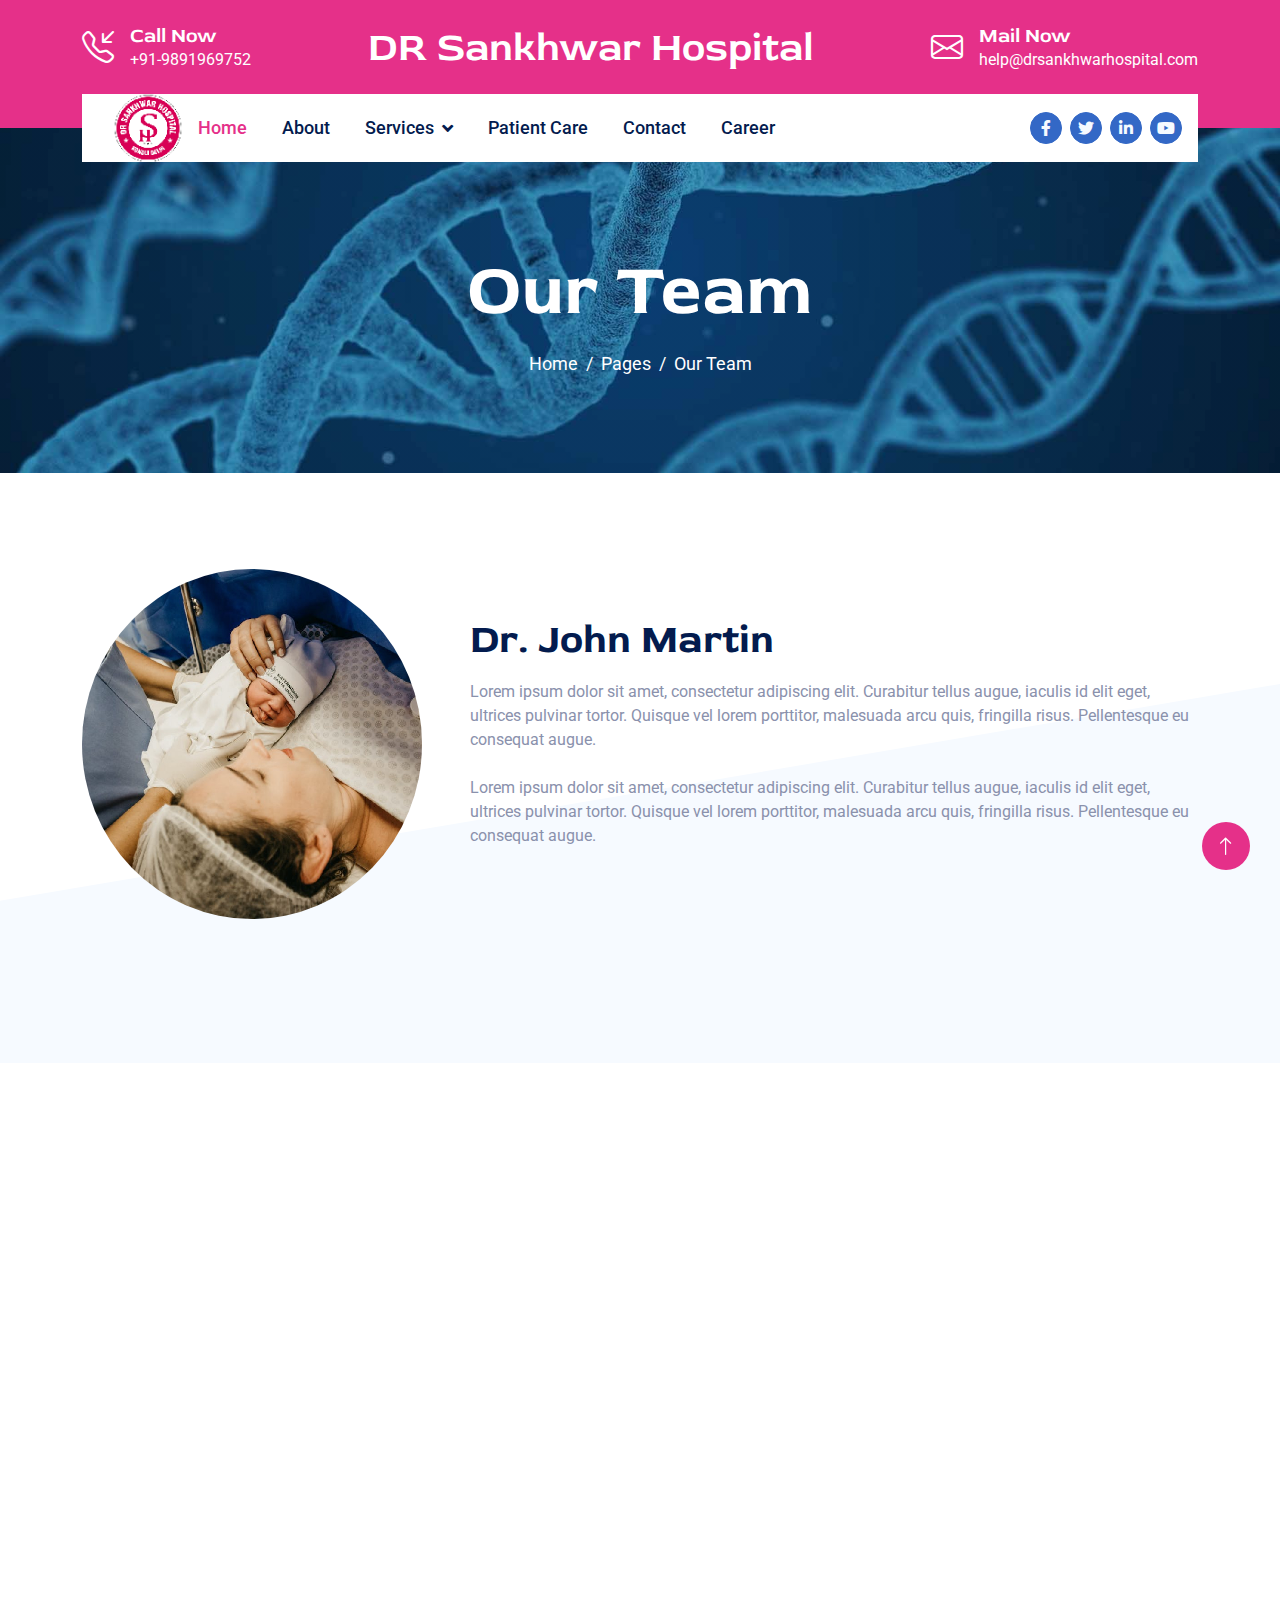
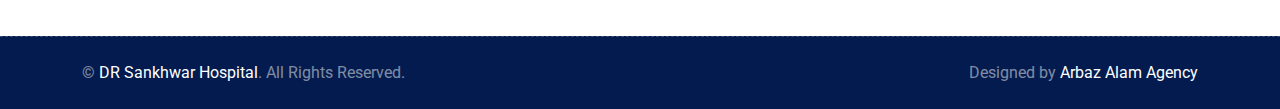
<file: team.html>
<!DOCTYPE html>
<html lang="en">

<head>
    <meta charset="utf-8">
    <title>team | DR SANKHWAR HOSPITAL</title>
    <meta content="width=device-width, initial-scale=1.0" name="viewport">
    <meta content="hospital, healthcare, medical center, specialist, emergency, surgery, family planning, Centre for Mother and Child, major and minor surgeries, delivery" name="keywords">
    <meta content="Dr sankhwar Hospital is a leading medical center offering All major and minor surgeries, delivery, D 'n' C , C section, copper T, family planning, Centre for Mother and Child. Contact us at +91-9891969752 for more information." name="description">

    <!-- Favicon -->
    <link href="img/favicon.ico" rel="icon">

    <!-- Google Web Fonts -->
    <link rel="preconnect" href="https://fonts.googleapis.com">
    <link rel="preconnect" href="https://fonts.gstatic.com" crossorigin>
    <link href="https://fonts.googleapis.com/css2?family=Roboto:wght@400;500&family=Red+Rose:wght@600;700&display=swap"
        rel="stylesheet">

    <!-- Icon Font Stylesheet -->
    <link href="https://cdnjs.cloudflare.com/ajax/libs/font-awesome/5.10.0/css/all.min.css" rel="stylesheet">
   <link rel="stylesheet" href="https://cdn.jsdelivr.net/npm/bootstrap-icons@1.10.4/font/bootstrap-icons.css">

    <!-- Libraries Stylesheet -->
    <link href="lib/animate/animate.min.css" rel="stylesheet">
    <link href="lib/owlcarousel/assets/owl.carousel.min.css" rel="stylesheet">

    <!-- Customized Bootstrap Stylesheet -->
    <link href="css/bootstrap.min.css" rel="stylesheet">

    <!-- Template Stylesheet -->
    <link href="css/style.css" rel="stylesheet">
</head>

<body>
    <!-- Spinner Start -->
    <div id="spinner"
        class="show bg-white position-fixed translate-middle w-100 vh-100 top-50 start-50 d-flex align-items-center justify-content-center">
        <div class="spinner-border text-primary" role="status" style="width: 3rem; height: 3rem;"></div>
    </div>
    <!-- Spinner End -->


    <!-- Topbar Start -->
      <!--  <div class="container-fluid py-2 d-none d-lg-flex">
        <div class="container">
            <div class="d-flex justify-content-between">
                <div>
                    <small class="me-3"><i class="fa fa-map-marker-alt me-2"></i>D-134 KONDLI, DELHI -96</small>
                    <small class="me-3"><i class="fa fa-clock me-2"></i>Mon-Sat 09am-5pm, Sun Closed</small>
                </div>
                <nav class="breadcrumb mb-0">
                    <a class="breadcrumb-item small text-body" href="#">Career</a>
                    <a class="breadcrumb-item small text-body" href="#">Support</a>
                    <a class="breadcrumb-item small text-body" href="#">Terms</a>
                    <a class="breadcrumb-item small text-body" href="#">FAQs</a>
                </nav>
            </div>
        </div>
    </div> -->
    <!-- Topbar End -->


    <!-- Brand Start -->
    <div class="container-fluid bg-primary text-white pt-4 pb-5 d-none d-lg-flex">
        <div class="container pb-2">
            <div class="d-flex align-items-center justify-content-between">
                <div class="d-flex">
                    <i class="bi bi-telephone-inbound fs-2"></i>
                    <div class="ms-3">
                        <h5 class="text-white mb-0">Call Now</h5>
                        <span>+91-9891969752</span>
                    </div>
                </div>
                <a href="index.html" class="h1 text-white mb-0">DR Sankhwar Hospital</span></a>
                <div class="d-flex">
                    <i class="bi bi-envelope fs-2"></i>
                    <div class="ms-3">
                        <h5 class="text-white mb-0">Mail Now</h5>
                        <span>help@drsankhwarhospital.com</span>
                    </div>
                </div>
            </div>
        </div>
    </div>
    <!-- Brand End -->


    <!-- Navbar Start -->
    <div class="container-fluid sticky-top">
        <div class="container">
            <nav class="navbar navbar-expand-lg navbar-light bg-white py-lg-0 px-lg-3">
                <a href="index.html"> <img src="img/logo-eng.png" style="width: 100px; height: 100px; padding: 5px"> </a>
                <button type="button" class="navbar-toggler me-0" data-bs-toggle="collapse"
                    data-bs-target="#navbarCollapse">
                    <span class="navbar-toggler-icon"></span>
                </button>
                <div class="collapse navbar-collapse" id="navbarCollapse">
                     <div class="navbar-nav">
                        <a href="index.html" class="nav-item nav-link active">Home</a>
                        <a href="about.html" class="nav-item nav-link">About</a>
                        <div class="nav-item dropdown">
                            <a href="#" class="nav-link dropdown-toggle" data-bs-toggle="dropdown">Services</a>
                            <div class="dropdown-menu bg-light m-0">
                                <a href="service.html#centre-for-mother-and-child" class="dropdown-item">Centre for Mother and Child</a>
                                <a href="service.html#delivery" class="dropdown-item">Delivery</a>
                                <a href="service.html#family-planning" class="dropdown-item">Family planning</a>
                                <a href="service.html#d-n-c" class="dropdown-item">D 'N' C</a>
                                <a href="service.html#c-section" class="dropdown-item">C section</a>
<a href="service.html#copper-t" class="dropdown-item">Copper T</a>                      
<a href="service.html#all-major-andmminor-surgeries" class="dropdown-item">All major and minor surgeries</a>                               
                            </div>
                        </div>
                        <a href="patient-care.html" class="nav-item nav-link">Patient Care</a>
                        <a href="contact.html" class="nav-item nav-link">Contact</a>
                        <a href="career.html" class="nav-item nav-link">Career</a>
                    </div>
                    <div class="ms-auto d-none d-lg-flex">
                        <a class="btn btn-sm-square btn-primary ms-2" href=""><i class="fab fa-facebook-f"></i></a>
                        <a class="btn btn-sm-square btn-primary ms-2" href=""><i class="fab fa-twitter"></i></a>
                        <a class="btn btn-sm-square btn-primary ms-2" href=""><i class="fab fa-linkedin-in"></i></a>
                        <a class="btn btn-sm-square btn-primary ms-2" href=""><i class="fab fa-youtube"></i></a>
                    </div>
                </div>
            </nav>
        </div>
    </div>
    <!-- Navbar End -->


    <!-- Page Header Start -->
    <div class="container-fluid page-header py-5 mb-5 wow fadeIn" data-wow-delay="0.1s">
        <div class="container text-center py-5 mt-4">
            <h1 class="display-2 text-white mb-3 animated slideInDown">Our Team</h1>
            <nav aria-label="breadcrumb animated slideInDown">
                <ol class="breadcrumb justify-content-center mb-0">
                    <li class="breadcrumb-item"><a href="#">Home</a></li>
                    <li class="breadcrumb-item"><a href="#">Pages</a></li>
                    <li class="breadcrumb-item" aria-current="page">Our Team</li>
                </ol>
            </nav>
        </div>
    </div>
    <!-- Page Header End -->

    
    <!-- Team Start -->
    <div class="container-fluid container-team py-5">
        <div class="container pb-5">
            <div class="row g-5 align-items-center mb-5">
                <div class="col-md-4 wow fadeIn" data-wow-delay="0.3s">
                    <img class="img-fluid rounded-circle" src="img/service-delivery.jpg" alt="" style="height: 350px; width: 350px;">
                </div>
                <div class="col-md-8 wow fadeIn" data-wow-delay="0.5s">
                    <h1 class="display-6 mb-3">Dr. John Martin</h1>
                    
                    <p class="mb-4">Lorem ipsum dolor sit amet, consectetur adipiscing elit. Curabitur tellus augue, iaculis id elit eget, ultrices pulvinar tortor. Quisque vel lorem porttitor, malesuada arcu quis, fringilla risus. Pellentesque eu consequat augue.</p>
                    <p class="mb-4">Lorem ipsum dolor sit amet, consectetur adipiscing elit. Curabitur tellus augue, iaculis id elit eget, ultrices pulvinar tortor. Quisque vel lorem porttitor, malesuada arcu quis, fringilla risus. Pellentesque eu consequat augue.</p>
                     
                </div>
            </div>
             
            </div>
        </div>
    </div>
    <!-- Team End -->


   <!-- Footer Start -->
    <div class="container-fluid footer position-relative text-white  py-5 wow fadeIn" data-wow-delay="0.1s" style="background-color:#240309ed" >
        <div class="container">
            <div class="row g-5 py-5">
                <div class="col-lg-6 pe-lg-5">
                    <a href="index.html"> <img src="img/logo-hindi.png" class="w-100 mb-3"> </a>
                    <p class="fs-5 mb-4"> Choose the best hospital in the city for family planning and delivery, where we prioritize your comfort and the health of both you and your baby every step of the way.</p>
                    <p><i class="fa fa-map-marker-alt me-2"></i>D-134 KONDLI, DELHI -96</p>
                    <p><i class="fa fa-phone-alt me-2"></i>+91-9891969752</p>
                    <p><i class="fa fa-envelope me-2"></i>help@drsankhwarhospital.com</p>
                    <div class="d-flex mt-4">
                        <a class="btn btn-lg-square me-2" href="#"><i class="fab fa-twitter" style="background-color:#e53089; color: white; padding: 12px; border-radius: 50%;"></i></a>
                        <a class="btn btn-lg-square me-2" href="#"><i class="fab fa-facebook-f" style="background-color:#e53089; color: white; padding: 12px; border-radius: 50%;"></i></a>
                        <a class="btn btn-lg-square me-2" href="#"><i class="fab fa-linkedin-in" style="background-color:#e53089; color: white; padding: 12px; border-radius: 50%;"></i></a>
                        <a class="btn btn-lg-square me-2" href="#"><i class="fab fa-instagram" style="background-color:#e53089; color: white; padding: 12px; border-radius: 50%;"></i></a>
                    </div>
                </div>
                <div class="col-lg-6 ps-lg-5">
                    <div class="row g-5">
                        <div class="col-sm-6">
                            <h4 class="text-white mb-4">Quick Links</h4>
                            <a class="btn btn-link" href="index.html">Home</a>                            
                            <a class="btn btn-link" href="about.html">About Us</a>
                            <a class="btn btn-link" href="patient-care.html">Patient Care</a>
                            <a class="btn btn-link" href="appoinment.html">Book an Appoinment</a>
                               <a class="btn btn-link" href="contact.html">Contact Us</a>
                             <a class="btn btn-link" href="career.html">Career</a>
                            <a class="btn btn-link" href="blogs.html">Blogs</a>
                        </div>
                        <div class="col-sm-6">
                            <h4 class="text-white mb-4">Services</h4>
                            <a href="service.html#centre-for-mother-and-child" class="btn btn-link">Centre for Mother and Child</a>
                            <a href="service.html#delivery" class="btn btn-link">Delivery</a>
                            <a href="service.html#family-planning" class="btn btn-link">Family planning</a>
                            <a href="service.html#d-n-c" class="btn btn-link">D 'N' C</a>
                            <a href="service.html#c-section" class="btn btn-link">C section</a>
                            <a href="service.html#copper-t" class="btn btn-link">Copper T</a>                      
                            <a href="service.html#all-major-andmminor-surgeries" class="btn btn-link">All major and minor surgeries</a>
                        </div>
                        
                    </div>
                </div>
            </div>
        </div>
    </div>
    <!--End Footer--> 
<!--\FIXED FOOTER DESIGN ON Max-MOBILE SITE/-->
  <div class="footer-share-kmy">
    <div class="footer-share-button"> <a href="https://api.whatsapp.com/send?phone=919891969752&amp;text=Hi, I Need Information " class="whatsapp">WhatsAPP</a> <a href="tel:+919891969752" class="call_btn_bottom">Call</a></div>
  </div>
  <!--/FIXED FOOTER DESIGN ON Max-MOBILE SITE END\-->


    <!-- Copyright Start -->
    <div class="container-fluid copyright bg-dark text-white-50 py-4">
        <div class="container">
            <div class="row">
                <div class="col-md-6 text-center text-md-start">
                    <p class="mb-0">&copy; <a href="index.html">DR Sankhwar Hospital</a>. All Rights Reserved.</p>
                </div>
                <div class="col-md-6 text-center text-md-end">
                <p class="mb-0">Designed by <a href="www.arbazalamagency.com">Arbaz Alam Agency</a></p>
                </div>
            </div>
        </div>
    </div>
    <!-- Copyright End -->


    <!-- Back to Top -->
    <a href="#" class="btn btn-lg btn-lg-square rounded-circle back-to-top pink-bg"><i class="bi bi-arrow-up"></i></a>


    <!-- JavaScript Libraries -->
    <script src="https://ajax.googleapis.com/ajax/libs/jquery/3.6.1/jquery.min.js"></script>
    <script src="https://cdn.jsdelivr.net/npm/bootstrap@5.0.0/dist/js/bootstrap.bundle.min.js"></script>
    <script src="lib/wow/wow.min.js"></script>
    <script src="lib/easing/easing.min.js"></script>
    <script src="lib/waypoints/waypoints.min.js"></script>
    <script src="lib/counterup/counterup.min.js"></script>
    <script src="lib/owlcarousel/owl.carousel.min.js"></script>

    <!-- Template Javascript -->
    <script src="js/main.js"></script>
</body>

</html>
</file>
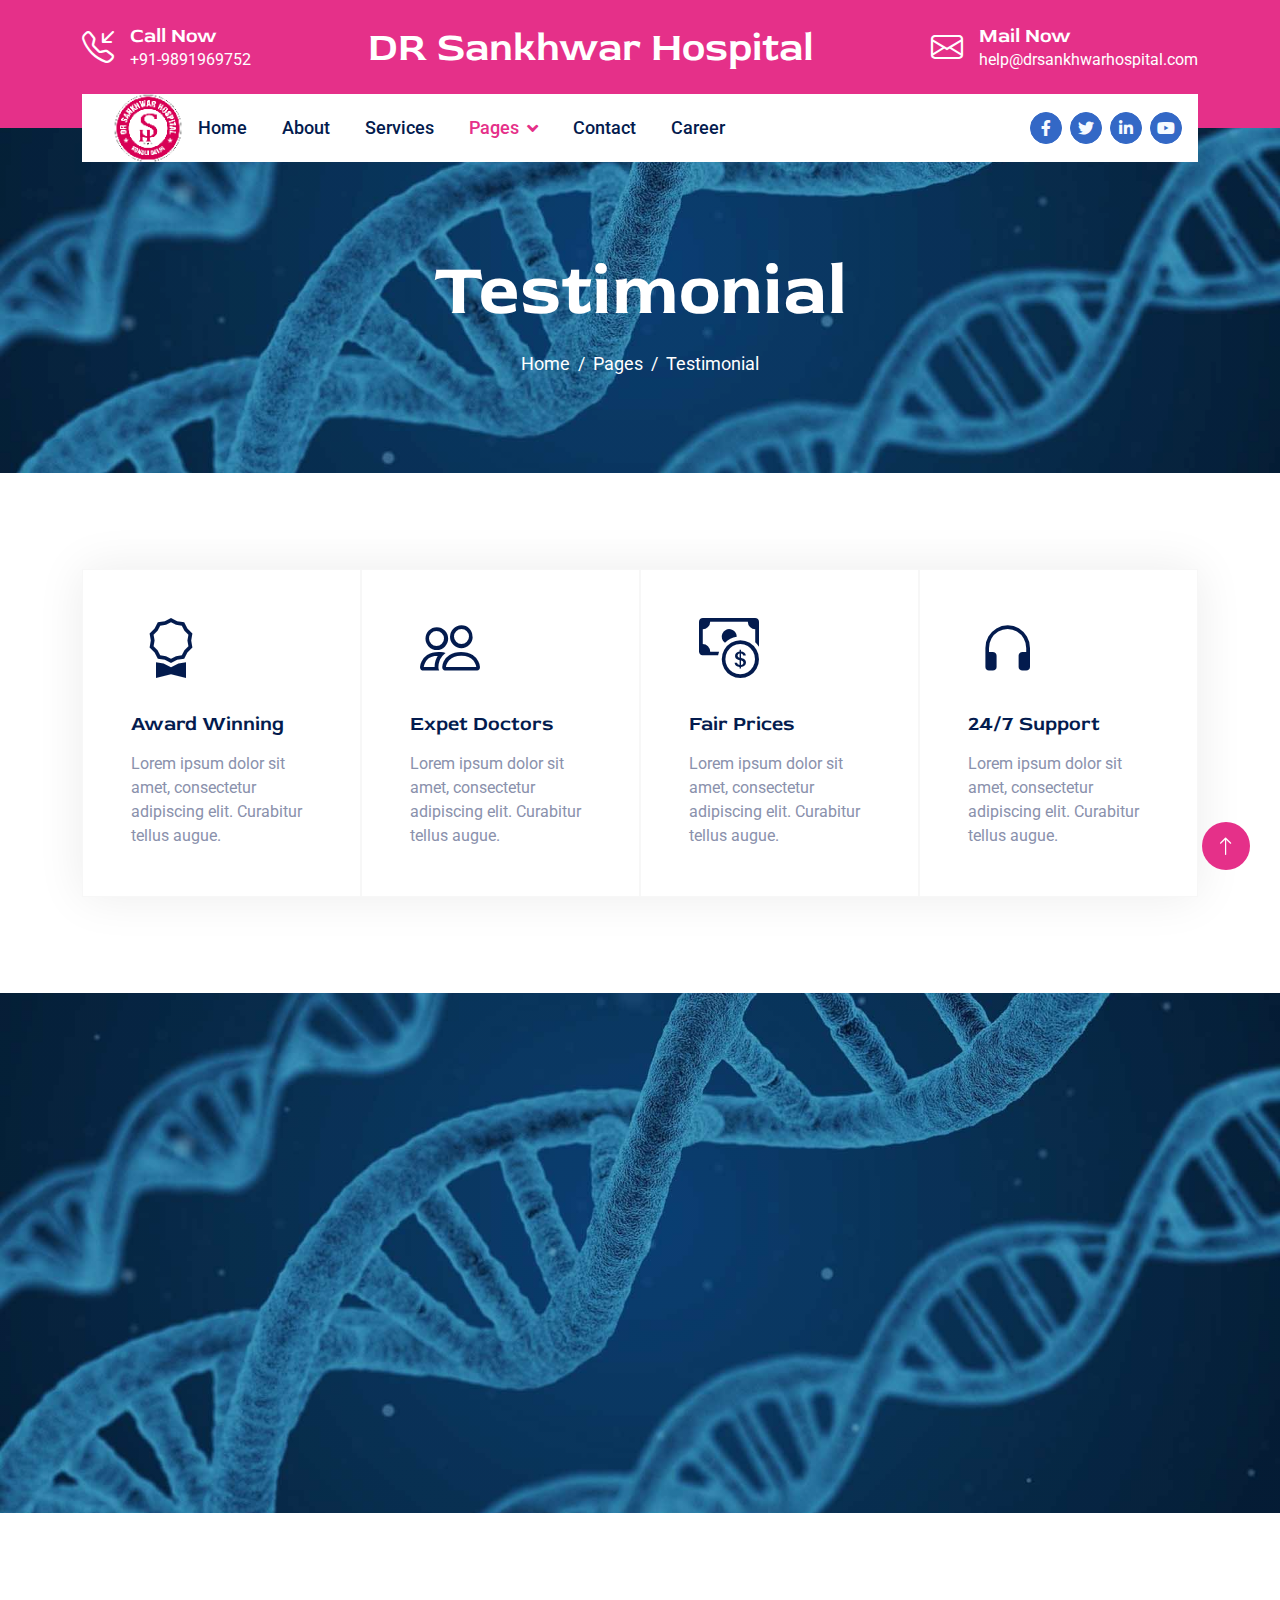
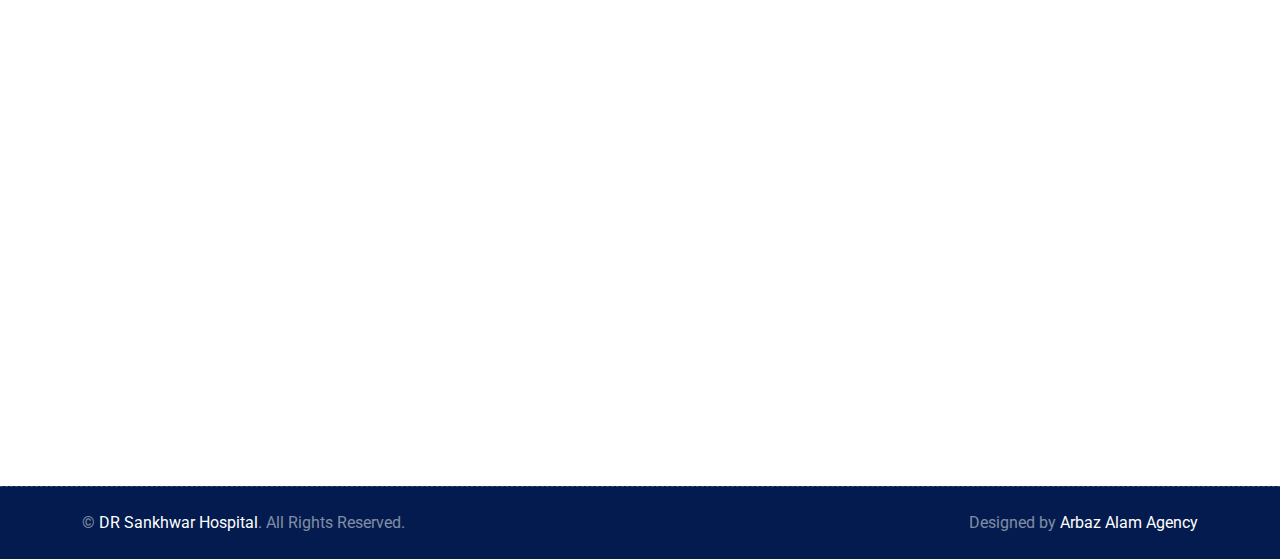
<file: testimonial.html>
<!DOCTYPE html>
<html lang="en">

<head>
    <meta charset="utf-8">
    <title>Home | DR SANKHWAR HOSPITAL</title>
    <meta content="width=device-width, initial-scale=1.0" name="viewport">
    <meta content="hospital, healthcare, medical center, specialist, emergency, surgery, family planning, Centre for Mother and Child, major and minor surgeries, delivery" name="keywords">
    <meta content="Dr sankhwar Hospital is a leading medical center offering All major and minor surgeries, delivery, D 'n' C , C section, copper T, family planning, Centre for Mother and Child. Contact us at +91-9891969752 for more information." name="description">

    <!-- Favicon -->
    <link href="img/favicon.ico" rel="icon">

    <!-- Google Web Fonts -->
    <link rel="preconnect" href="https://fonts.googleapis.com">
    <link rel="preconnect" href="https://fonts.gstatic.com" crossorigin>
    <link href="https://fonts.googleapis.com/css2?family=Roboto:wght@400;500&family=Red+Rose:wght@600;700&display=swap"
        rel="stylesheet">

    <!-- Icon Font Stylesheet -->
    <link href="https://cdnjs.cloudflare.com/ajax/libs/font-awesome/5.10.0/css/all.min.css" rel="stylesheet">
   <link rel="stylesheet" href="https://cdn.jsdelivr.net/npm/bootstrap-icons@1.10.4/font/bootstrap-icons.css">

    <!-- Libraries Stylesheet -->
    <link href="lib/animate/animate.min.css" rel="stylesheet">
    <link href="lib/owlcarousel/assets/owl.carousel.min.css" rel="stylesheet">

    <!-- Customized Bootstrap Stylesheet -->
    <link href="css/bootstrap.min.css" rel="stylesheet">

    <!-- Template Stylesheet -->
    <link href="css/style.css" rel="stylesheet">
</head>

<body>
    <!-- Spinner Start -->
    <div id="spinner"
        class="show bg-white position-fixed translate-middle w-100 vh-100 top-50 start-50 d-flex align-items-center justify-content-center">
        <div class="spinner-border text-primary" role="status" style="width: 3rem; height: 3rem;"></div>
    </div>
    <!-- Spinner End -->


    <!-- Topbar Start -->
      <!--  <div class="container-fluid py-2 d-none d-lg-flex">
        <div class="container">
            <div class="d-flex justify-content-between">
                <div>
                    <small class="me-3"><i class="fa fa-map-marker-alt me-2"></i>D-134 KONDLI, DELHI -96</small>
                    <small class="me-3"><i class="fa fa-clock me-2"></i>Mon-Sat 09am-5pm, Sun Closed</small>
                </div>
                <nav class="breadcrumb mb-0">
                    <a class="breadcrumb-item small text-body" href="#">Career</a>
                    <a class="breadcrumb-item small text-body" href="#">Support</a>
                    <a class="breadcrumb-item small text-body" href="#">Terms</a>
                    <a class="breadcrumb-item small text-body" href="#">FAQs</a>
                </nav>
            </div>
        </div>
    </div> -->
    <!-- Topbar End -->


    <!-- Brand Start -->
    <div class="container-fluid bg-primary text-white pt-4 pb-5 d-none d-lg-flex">
        <div class="container pb-2">
            <div class="d-flex align-items-center justify-content-between">
                <div class="d-flex">
                    <i class="bi bi-telephone-inbound fs-2"></i>
                    <div class="ms-3">
                        <h5 class="text-white mb-0">Call Now</h5>
                        <span>+91-9891969752</span>
                    </div>
                </div>
                <a href="index.html" class="h1 text-white mb-0">DR Sankhwar Hospital</span></a>
                <div class="d-flex">
                    <i class="bi bi-envelope fs-2"></i>
                    <div class="ms-3">
                        <h5 class="text-white mb-0">Mail Now</h5>
                        <span>help@drsankhwarhospital.com</span>
                    </div>
                </div>
            </div>
        </div>
    </div>
    <!-- Brand End -->


    <!-- Navbar Start -->
    <div class="container-fluid sticky-top">
        <div class="container">
            <nav class="navbar navbar-expand-lg navbar-light bg-white py-lg-0 px-lg-3">
                <a href="index.html"> <img src="img/logo-eng.png" style="width: 100px; height: 100px; padding: 5px"> </a>
                <button type="button" class="navbar-toggler me-0" data-bs-toggle="collapse"
                    data-bs-target="#navbarCollapse">
                    <span class="navbar-toggler-icon"></span>
                </button>
                <div class="collapse navbar-collapse" id="navbarCollapse">
                    <div class="navbar-nav">
                        <a href="index.html" class="nav-item nav-link">Home</a>
                        <a href="about.html" class="nav-item nav-link">About</a>
                        <a href="service.html" class="nav-item nav-link">Services</a>
                        <div class="nav-item dropdown">
                            <a href="#" class="nav-link dropdown-toggle active" data-bs-toggle="dropdown">Pages</a>
                            <div class="dropdown-menu bg-light m-0">
                                <a href="feature.html" class="dropdown-item">Features</a>
                                <a href="team.html" class="dropdown-item">Our Team</a>
                                <a href="testimonial.html" class="dropdown-item active">Testimonial</a>
                                <a href="appoinment.html" class="dropdown-item">Appoinment</a>
                                <a href="404.html" class="dropdown-item">404 Page</a>
                            </div>
                        </div>
                        <a href="contact.html" class="nav-item nav-link">Contact</a>
                        <a href="career.html" class="nav-item nav-link">Career</a>
                    </div>
                    <div class="ms-auto d-none d-lg-flex">
                        <a class="btn btn-sm-square btn-primary ms-2" href=""><i class="fab fa-facebook-f"></i></a>
                        <a class="btn btn-sm-square btn-primary ms-2" href=""><i class="fab fa-twitter"></i></a>
                        <a class="btn btn-sm-square btn-primary ms-2" href=""><i class="fab fa-linkedin-in"></i></a>
                        <a class="btn btn-sm-square btn-primary ms-2" href=""><i class="fab fa-youtube"></i></a>
                    </div>
                </div>
            </nav>
        </div>
    </div>
    <!-- Navbar End -->


    <!-- Page Header Start -->
    <div class="container-fluid page-header py-5 mb-5 wow fadeIn" data-wow-delay="0.1s">
        <div class="container text-center py-5 mt-4">
            <h1 class="display-2 text-white mb-3 animated slideInDown">Testimonial</h1>
            <nav aria-label="breadcrumb animated slideInDown">
                <ol class="breadcrumb justify-content-center mb-0">
                    <li class="breadcrumb-item"><a href="#">Home</a></li>
                    <li class="breadcrumb-item"><a href="#">Pages</a></li>
                    <li class="breadcrumb-item" aria-current="page">Testimonial</li>
                </ol>
            </nav>
        </div>
    </div>
    <!-- Page Header End -->


    <!-- Features Start -->
    <div class="container-fluid py-5 mb-5">
        <div class="container">
            <div class="row g-0 feature-row">
                <div class="col-md-6 col-lg-3 wow fadeIn" data-wow-delay="0.1s">
                    <div class="feature-item border h-100 p-5">
                        <div class="icon-box-primary mb-4">
                            <i class="bi bi-award text-dark"></i>
                        </div>
                        <h5 class="mb-3">Award Winning</h5>
                        <p class="mb-0">Lorem ipsum dolor sit amet, consectetur adipiscing elit. Curabitur tellus augue.</p>
                    </div>
                </div>
                <div class="col-md-6 col-lg-3 wow fadeIn" data-wow-delay="0.3s">
                    <div class="feature-item border h-100 p-5">
                        <div class="icon-box-primary mb-4">
                            <i class="bi bi-people text-dark"></i>
                        </div>
                        <h5 class="mb-3">Expet Doctors</h5>
                        <p class="mb-0">Lorem ipsum dolor sit amet, consectetur adipiscing elit. Curabitur tellus augue.</p>
                    </div>
                </div>
                <div class="col-md-6 col-lg-3 wow fadeIn" data-wow-delay="0.5s">
                    <div class="feature-item border h-100 p-5">
                        <div class="icon-box-primary mb-4">
                            <i class="bi bi-cash-coin text-dark"></i>
                        </div>
                        <h5 class="mb-3">Fair Prices</h5>
                        <p class="mb-0">Lorem ipsum dolor sit amet, consectetur adipiscing elit. Curabitur tellus augue.</p>
                    </div>
                </div>
                <div class="col-md-6 col-lg-3 wow fadeIn" data-wow-delay="0.7s">
                    <div class="feature-item border h-100 p-5">
                        <div class="icon-box-primary mb-4">
                            <i class="bi bi-headphones text-dark"></i>
                        </div>
                        <h5 class="mb-3">24/7 Support</h5>
                        <p class="mb-0">Lorem ipsum dolor sit amet, consectetur adipiscing elit. Curabitur tellus augue.</p>
                    </div>
                </div>
            </div>
        </div>
    </div>
    <!-- Features End -->

    
    <!-- Testimonial Start -->
    <div class="container-fluid testimonial py-5">
        <div class="container pt-5">
            <div class="row gy-5 gx-0">
                <div class="col-lg-6 pe-lg-5 wow fadeIn" data-wow-delay="0.3s">
                    <h1 class="display-6 text-white mb-4">What Clients Say About Our Lab Services!</h1>
                    <p class="text-white mb-5">Lorem ipsum dolor sit amet, consectetur adipiscing elit. Curabitur tellus augue, iaculis id elit eget, ultrices pulvinar tortor.</p>
                    <a href="" class="btn btn-primary py-3 px-5">More Testimonials</a>
                </div>
                <div class="col-lg-6 mb-n5 wow fadeIn" data-wow-delay="0.5s">
                    <div class="bg-white p-5">
                        <div class="owl-carousel testimonial-carousel wow fadeIn" data-wow-delay="0.1s">
                            <div class="testimonial-item">
                                <div class="icon-box-primary mb-4">
                                    <i class="bi bi-chat-left-quote text-dark"></i>
                                </div>
                                <p class="fs-5 mb-4">Lorem ipsum dolor sit amet, consectetur adipiscing elit. Curabitur tellus augue, iaculis id elit eget, ultrices pulvinar tortor. Quisque vel lorem porttitor, malesuada arcu quis, fringilla risus. Pellentesque eu consequat augue.</p>
                                <div class="d-flex align-items-center">
                                    <img class="flex-shrink-0" src="img/testimonial-1.jpg" alt="">
                                    <div class="ps-3">
                                        <h5 class="mb-1">Client Name</h5>
                                        <span class="text-primary">Profession</span>
                                    </div>
                                </div>
                            </div>
                            <div class="testimonial-item">
                                <div class="icon-box-primary mb-4">
                                    <i class="bi bi-chat-left-quote text-dark"></i>
                                </div>
                                <p class="fs-5 mb-4">Lorem ipsum dolor sit amet, consectetur adipiscing elit. Curabitur tellus augue, iaculis id elit eget, ultrices pulvinar tortor. Quisque vel lorem porttitor, malesuada arcu quis, fringilla risus. Pellentesque eu consequat augue.</p>
                                <div class="d-flex align-items-center">
                                    <img class="flex-shrink-0" src="img/testimonial-2.jpg" alt="">
                                    <div class="ps-3">
                                        <h5 class="mb-1">Client Name</h5>
                                        <span class="text-primary">Profession</span>
                                    </div>
                                </div>
                            </div>
                        </div>
                    </div>
                </div>
            </div>
        </div>
    </div>
    <!-- Testimonial End -->


   <!-- Footer Start -->
    <div class="container-fluid footer position-relative text-white  py-5 wow fadeIn" data-wow-delay="0.1s" style="background-color:#240309ed" >
        <div class="container">
            <div class="row g-5 py-5">
                <div class="col-lg-6 pe-lg-5">
                    <a href="index.html"> <img src="img/logo-hindi.png" class="w-100 mb-3"> </a>
                    <p class="fs-5 mb-4"> Choose the best hospital in the city for family planning and delivery, where we prioritize your comfort and the health of both you and your baby every step of the way.</p>
                    <p><i class="fa fa-map-marker-alt me-2"></i>D-134 KONDLI, DELHI -96</p>
                    <p><i class="fa fa-phone-alt me-2"></i>+91-9891969752</p>
                    <p><i class="fa fa-envelope me-2"></i>help@drsankhwarhospital.com</p>
                    <div class="d-flex mt-4">
                        <a class="btn btn-lg-square me-2" href="#"><i class="fab fa-twitter" style="background-color:#e53089; color: white; padding: 12px; border-radius: 50%;"></i></a>
                        <a class="btn btn-lg-square me-2" href="#"><i class="fab fa-facebook-f" style="background-color:#e53089; color: white; padding: 12px; border-radius: 50%;"></i></a>
                        <a class="btn btn-lg-square me-2" href="#"><i class="fab fa-linkedin-in" style="background-color:#e53089; color: white; padding: 12px; border-radius: 50%;"></i></a>
                        <a class="btn btn-lg-square me-2" href="#"><i class="fab fa-instagram" style="background-color:#e53089; color: white; padding: 12px; border-radius: 50%;"></i></a>
                    </div>
                </div>
                <div class="col-lg-6 ps-lg-5">
                    <div class="row g-5">
                        <div class="col-sm-6">
                            <h4 class="text-white mb-4">Quick Links</h4>
                            <a class="btn btn-link" href="index.html">Home</a>                            
                            <a class="btn btn-link" href="about.html">About Us</a>
                            <a class="btn btn-link" href="patient-care.html">Patient Care</a>
                            <a class="btn btn-link" href="appoinment.html">Book an Appoinment</a>
                               <a class="btn btn-link" href="contact.html">Contact Us</a>
                             <a class="btn btn-link" href="career.html">Career</a>
                            <a class="btn btn-link" href="blogs.html">Blogs</a>
                        </div>
                        <div class="col-sm-6">
                            <h4 class="text-white mb-4">Services</h4>
                            <a href="service.html#centre-for-mother-and-child" class="btn btn-link">Centre for Mother and Child</a>
                            <a href="service.html#delivery" class="btn btn-link">Delivery</a>
                            <a href="service.html#family-planning" class="btn btn-link">Family planning</a>
                            <a href="service.html#d-n-c" class="btn btn-link">D 'N' C</a>
                            <a href="service.html#c-section" class="btn btn-link">C section</a>
                            <a href="service.html#copper-t" class="btn btn-link">Copper T</a>                      
                            <a href="service.html#all-major-andmminor-surgeries" class="btn btn-link">All major and minor surgeries</a>
                        </div>
                        
                    </div>
                </div>
            </div>
        </div>
    </div>
    <!--End Footer--> 
<!--\FIXED FOOTER DESIGN ON Max-MOBILE SITE/-->
  <div class="footer-share-kmy">
    <div class="footer-share-button"> <a href="https://api.whatsapp.com/send?phone=919891969752&amp;text=Hi, I Need Information " class="whatsapp">WhatsAPP</a> <a href="tel:+919891969752" class="call_btn_bottom">Call</a></div>
  </div>
  <!--/FIXED FOOTER DESIGN ON Max-MOBILE SITE END\-->


    <!-- Copyright Start -->
    <div class="container-fluid copyright bg-dark text-white-50 py-4">
        <div class="container">
            <div class="row">
                <div class="col-md-6 text-center text-md-start">
                    <p class="mb-0">&copy; <a href="index.html">DR Sankhwar Hospital</a>. All Rights Reserved.</p>
                </div>
                <div class="col-md-6 text-center text-md-end">
                <p class="mb-0">Designed by <a href="www.arbazalamagency.com">Arbaz Alam Agency</a></p>
                </div>
            </div>
        </div>
    </div>
    <!-- Copyright End -->


    <!-- Back to Top -->
    <a href="#" class="btn btn-lg btn-lg-square rounded-circle back-to-top pink-bg"><i class="bi bi-arrow-up"></i></a>


    <!-- JavaScript Libraries -->
    <script src="https://ajax.googleapis.com/ajax/libs/jquery/3.6.1/jquery.min.js"></script>
    <script src="https://cdn.jsdelivr.net/npm/bootstrap@5.0.0/dist/js/bootstrap.bundle.min.js"></script>
    <script src="lib/wow/wow.min.js"></script>
    <script src="lib/easing/easing.min.js"></script>
    <script src="lib/waypoints/waypoints.min.js"></script>
    <script src="lib/counterup/counterup.min.js"></script>
    <script src="lib/owlcarousel/owl.carousel.min.js"></script>

    <!-- Template Javascript -->
    <script src="js/main.js"></script>
</body>

</html>
</file>
<file: css/style.css>
/********** Template CSS **********/

.back-to-top {
    position: fixed;
    display: none;
    right: 30px;
    bottom: 30px;
    z-index: 99;
}

.fw-medium {
    font-weight: 500;
}


/*** Spinner ***/
#spinner {
    opacity: 0;
    visibility: hidden;
    transition: opacity .5s ease-out, visibility 0s linear .5s;
    z-index: 99999;
}

#spinner.show {
    transition: opacity .5s ease-out, visibility 0s linear 0s;
    visibility: visible;
    opacity: 1;
}


/*** Button ***/
.btn {
    transition: .5s;
    font-weight: 500;
}

.btn-primary,
.btn-outline-primary:hover {
    color: var(--bs-light);
}

.btn-secondary,
.btn-outline-secondary:hover {
    color: var(--bs-dark);
}

.btn-square {
    width: 38px;
    height: 38px;
}

.btn-sm-square {
    width: 32px;
    height: 32px;
}

.btn-lg-square {
    width: 48px;
    height: 48px;
}

.btn-square,
.btn-sm-square,
.btn-lg-square {
    padding: 0;
    display: flex;
    align-items: center;
    justify-content: center;
    border-radius: 50px;
    font-weight: normal;
}

.icon-box-primary,
.icon-box-light {
    position: relative;
    padding: 0 0 10px 10px;
    z-index: 1;
}

.icon-box-primary i,
.icon-box-light i {
    font-size: 60px;
    line-height: 0;
}

.icon-box-primary::before,
.icon-box-light::before {
    position: absolute;
    content: "";
    width: 35px;
    height: 35px;
    left: 0;
    bottom: 0;
    border-radius: 35px;
    transition: .5s;
    z-index: -1;
}

/*.icon-box-primary::before {
    background: var(--bs-primary);
}*/

/*.icon-box-light::before {
    background: var(--bs-light);
}
*/

/*** Navbar ***/
.sticky-top {
    top: -100px;
    transition: .5s;
}

.navbar .navbar-nav .nav-link {
    margin-right: 35px;
    padding: 20px 0;
    color: var(--bs-dark);
    font-size: 18px;
    font-weight: 500;
    outline: none;
}

.navbar .navbar-nav .nav-link:hover,
.navbar .navbar-nav .nav-link.active {
    color: #e53089 ;
}

.navbar .dropdown-toggle::after {
    border: none;
    content: "\f107";
    font-family: "Font Awesome 5 Free";
    font-weight: 900;
    vertical-align: middle;
    margin-left: 8px;
}

@media (max-width: 991.98px) {
    .navbar .navbar-nav .nav-link  {
        margin-right: 0;
        padding: 10px 0;
    }

    .navbar .navbar-nav {
        margin-top: 15px;
        border-top: 1px solid #EEEEEE;
    }
}

@media (min-width: 992px) {
    .sticky-top {
        margin-top: -34px;
    }

    .navbar {
        height: 68px;
    }

    .navbar .nav-item .dropdown-menu {
        display: block;
        border: none;
        margin-top: 0;
        top: 150%;
        opacity: 0;
        visibility: hidden;
        transition: .5s;
    }

    .navbar .nav-item:hover .dropdown-menu {
        top: 100%;
        visibility: visible;
        transition: .5s;
        opacity: 1;
    }
}


/*** Header ***/
@media (min-width: 992px) {
    .header-carousel,
    .page-header {
        margin-top: -34px;
    }
}

.carousel-caption {
    top: 0;
    left: 0;
    right: 0;
    bottom: 0;
    display: flex;
    align-items: center;
    background: rgba(3, 27, 78, .3);
    z-index: 1;
}

.carousel-control-prev,
.carousel-control-next {
    width: 15%;
}

.carousel-control-prev-icon,
.carousel-control-next-icon {
    width: 3.5rem;
    height: 3.5rem;
    border-radius: 3.5rem;
    background-color: #e53089;
    border: 15px solid #e53089;
}

@media (max-width: 767.98px) {
    #header-carousel .carousel-item {
        position: relative;
        min-height: 450px;
    }
    
    #header-carousel .carousel-item img {
        position: absolute;
        width: 100%;
        height: 100%;
        object-fit: cover;
    }
}

.page-header {
    background: linear-gradient(rgba(3, 27, 78, .3), rgba(3, 27, 78, .3)), url(../img/testimonial.jpg) center center no-repeat;
    background-size: cover;
}

.page-header .breadcrumb-item+.breadcrumb-item::before {
    color: var(--bs-white);
}

.page-header .breadcrumb-item,
.page-header .breadcrumb-item a {
    font-size: 18px;
    color: var(--bs-white);
}


/*** Features ***/
.feature {
    background: linear-gradient(rgba(3, 27, 78, .3), rgba(3, 27, 78, .3)), url(../img/feature.jpg) left center no-repeat;
    background-size: cover;
}

.feature-row {
    box-shadow: 0 0 45px rgba(0, 0, 0, .08);
}

.feature-item {
    border-color: rgba(0, 0, 0, .03) !important;
}

.experience .progress {
    height: 5px;
}

.experience .progress .progress-bar {
    width: 0px;
    transition: 3s;
}

.experience .nav-pills .nav-link {
    color: var(--dark);
}

.experience .nav-pills .nav-link.active {
    color: #FFFFFF;
}

.experience .tab-content hr {
    width: 30px;
}


/*** About ***/
.about-fact {
    width: 220px;
    height: 220px;
    box-shadow: 0 0 30px rgba(0, 0, 0, .1);
}

@media (min-width: 576px) {
    .about-fact.mt-n130 {
        margin-top: -130px;
    }
}

.btn-play {
    position: relative;
    display: block;
    box-sizing: content-box;
    width: 36px;
    height: 46px;
    border-radius: 100%;
    border: none;
    outline: none !important;
    padding: 18px 20px 20px 28px;
    background: var(--bs-primary);
}

.btn-play:before {
    content: "";
    position: absolute;
    z-index: 0;
    left: 50%;
    top: 50%;
    transform: translateX(-50%) translateY(-50%);
    display: block;
    width: 90px;
    height: 90px;
    background: var(--bs-primary);
    border-radius: 100%;
    animation: pulse-border 1500ms ease-out infinite;
}

.btn-play:after {
    content: "";
    position: absolute;
    z-index: 1;
    left: 50%;
    top: 50%;
    transform: translateX(-50%) translateY(-50%);
    display: block;
    width: 90px;
    height: 90px;
    background: var(--bs-primary);
    border-radius: 100%;
    transition: all 200ms;
}

.btn-play span {
    display: block;
    position: relative;
    z-index: 3;
    width: 0;
    height: 0;
    left: 3px;
    border-left: 30px solid #FFFFFF;
    border-top: 18px solid transparent;
    border-bottom: 18px solid transparent;
}

@keyframes pulse-border {
    0% {
        transform: translateX(-50%) translateY(-50%) translateZ(0) scale(1);
        opacity: 1;
    }

    100% {
        transform: translateX(-50%) translateY(-50%) translateZ(0) scale(2);
        opacity: 0;
    }
}

.modal-video .modal-dialog {
    position: relative;
    max-width: 800px;
    margin: 60px auto 0 auto;
}

.modal-video .modal-body {
    position: relative;
    padding: 0px;
}

.modal-video .close {
    position: absolute;
    width: 30px;
    height: 30px;
    right: 0px;
    top: -30px;
    z-index: 999;
    font-size: 30px;
    font-weight: normal;
    color: #FFFFFF;
    background: #000000;
    opacity: 1;
}


/*** Service ***/
.container-service {
    position: relative;
}

.container-service::before {
    position: absolute;
    content: '';
    background: var(--bs-light);
    width: 100%;
    height: 100%;
    left: 0px;
    top: 0px;
    clip-path: polygon(0 0, 100% 0, 100% 30%, 0 70%);
    z-index: -1;
}

.service-item {
    position: relative;
    height: 100%;
    padding: 45px 30px;
    background: var(--bs-white);
    box-shadow: 0 0 45px rgba(0, 0, 0, .05);
}

.service-item::before {
    position: absolute;
    content: "";
    width: 100%;
    height: 0;
    left: 0;
    bottom: 0;
    transition: .5s;
    background: #e53089;
}

.service-item:hover::before {
    height: 100%;
    top: 0;
}

.service-item * {
    position: relative;
    transition: .5s;
    z-index: 1;
}

.service-item:hover h5,
.service-item:hover p {
    color: var(--bs-white);
}

.service-item:hover .icon-box-primary::before {
    background: var(--bs-dark);
}

.service-item:hover .icon-box-primary i {
    color: var(--bs-white) !important;
}


/*** Team ***/
.container-team {
    position: relative;
}

.container-team::before {
    position: absolute;
    content: '';
    background: var(--bs-light);
    width: 100%;
    height: 100%;
    left: 0px;
    top: 0px;
    clip-path: polygon(0 70%, 100% 30%, 100% 100%, 0% 100%);
    z-index: -1;
}

.team-item {
    background: var(--bs-white);
    box-shadow: 0 0 45px rgba(0, 0, 0, .05);
}

.team-item .team-social {
    position: absolute;
    width: 0;
    height: 100%;
    top: 0;
    right: 0;
    transition: .5s;
    background: #e53089;
    display: flex;
    align-items: center;
    justify-content: center;
}

.team-item:hover .team-social {
    width: 100%;
    left: 0;
}

.team-item .team-social .btn {
    opacity: 0;
    transition: .5s;
}

.team-item:hover .team-social .btn {
    opacity: 1;
}


/*** Testimonial ***/
.testimonial {
    background: linear-gradient(rgba(3, 27, 78, .3), rgba(3, 27, 78, .3)), url(../img/testimonial.jpg) left center no-repeat;
    background-size: cover;
}

.testimonial-item img {
    width: 60px !important;
    height: 60px !important;
    border-radius: 60px;
}

.testimonial-carousel .owl-nav {
    position: absolute;
    top: 0;
    right: 0;
    display: flex;
}

.testimonial-carousel .owl-nav .owl-prev,
.testimonial-carousel .owl-nav .owl-next {
    margin-left: 15px;
    color: var(--bs-primary);
    font-size: 30px;
    line-height: 0;
    transition: .5s;
}

.testimonial-carousel .owl-nav .owl-prev:hover,
.testimonial-carousel .owl-nav .owl-next:hover {
    color: var(--bs-dark);
}


/*** Contact ***/
@media (min-width: 992px) {
    .contact-info::after {
        position: absolute;
        content: "";
        width: 0px;
        height: 100%;
        top: 0;
        left: 50%;
        border-left: 1px dashed rgba(255, 255, 255, .2);
    }
}

@media (max-width: 991.98px) {
    .contact-info::after {
        position: absolute;
        content: "";
        width: 100%;
        height: 0px;
        top: 50%;
        left: 0;
        border-top: 1px dashed rgba(255, 255, 255, .2);
    }
}


/*** Footer ***/
.footer {
    background: linear-gradient(rgba(3, 27, 78, .3), rgba(3, 27, 78, .3)), url(../img/footer.png) center center no-repeat;
    background-size: contain;
}

@media (min-width: 992px) {
    .footer::after {
        position: absolute;
        content: "";
        width: 0px;
        height: 100%;
        top: 0;
        left: 50%;
        border-left: 1px dashed rgba(255, 255, 255, .2);
    }
}

.footer .btn.btn-link {
    display: block;
    margin-bottom: 5px;
    padding: 0;
    text-align: left;
    color: rgba(255, 255, 255, .5);
    font-weight: normal;
    text-transform: capitalize;
    transition: .3s;
}

.footer .btn.btn-link::before {
    position: relative;
    content: "\f105";
    font-family: "Font Awesome 5 Free";
    font-weight: 900;
    color: rgba(255, 255, 255, .5);
    margin-right: 10px;
}

.footer .btn.btn-link:hover {
    color: var(--bs-primary);
    letter-spacing: 1px;
    box-shadow: none;
}

.copyright {
    border-top: 1px dashed rgba(255, 255, 255, .2);
}

.copyright a {
    color: var(--bs-white);
}

.copyright a:hover {
    color: var(--bs-primary);
}


/*call and chat*/


.footer-share-kmy {
background:#fff;
position:fixed;
left:0;
width:100%;
z-index:999;
box-shadow:0 -4px 10px rgba(0, 0, 0, .2);
bottom:0
}
.footer-share-button a.query-form {
padding:8px 10px;
display:block;
border:1px solid #2c3848;
color:#fff;
float:left;
width:47%;
height:45px;
text-align:center;
line-height:28px;
font-weight:700;
margin:2% 0 2% 2%;
color:#2c3848;
border-radius:3px
}
.footer-share-button a.whatsapp {
padding: 8px 0;
    display: block;
    background:#25d366;
    float: left;
    width: 45%;
    margin: 2% 0 2% 4%;
    border-radius: 3px;
    height: auto;
    text-align: center;
    color: #fff;
    font-size: 16px;
    text-transform: uppercase;
}

.footer-share-button a.call_btn_bottom {
padding: 8px 0;
    display: block;
    background:#1153a1;
    float: left;
    width: 45%;
    margin: 2% 0 2% 2%;
    border-radius: 3px;
    height: auto;
    text-align: center;
    color: #fff;
    font-size: 16px;
    text-transform: uppercase;
}

.footer-share-button a.whatsapp img {
width:110px;
margin:0 auto;
display:block
}
@media only screen and (min-width:992px) {
.footer-share-kmy {
display:none
}
}

/*chat end*/

.three-line-paragraph {
  width: 250px; /* Adjust the width as needed */
  height: 75px; /* Adjust the height as needed */
  overflow: hidden;
  display: -webkit-box;
  -webkit-line-clamp: 3;
  -webkit-box-orient: vertical;
}


.bg-primary {
    background-color: #e53089 !important;
}


.pink-color{
    color: #e53089;
}
.pink-bg{
    background-color: #e53089;
    color: #fff;
}
</file>
